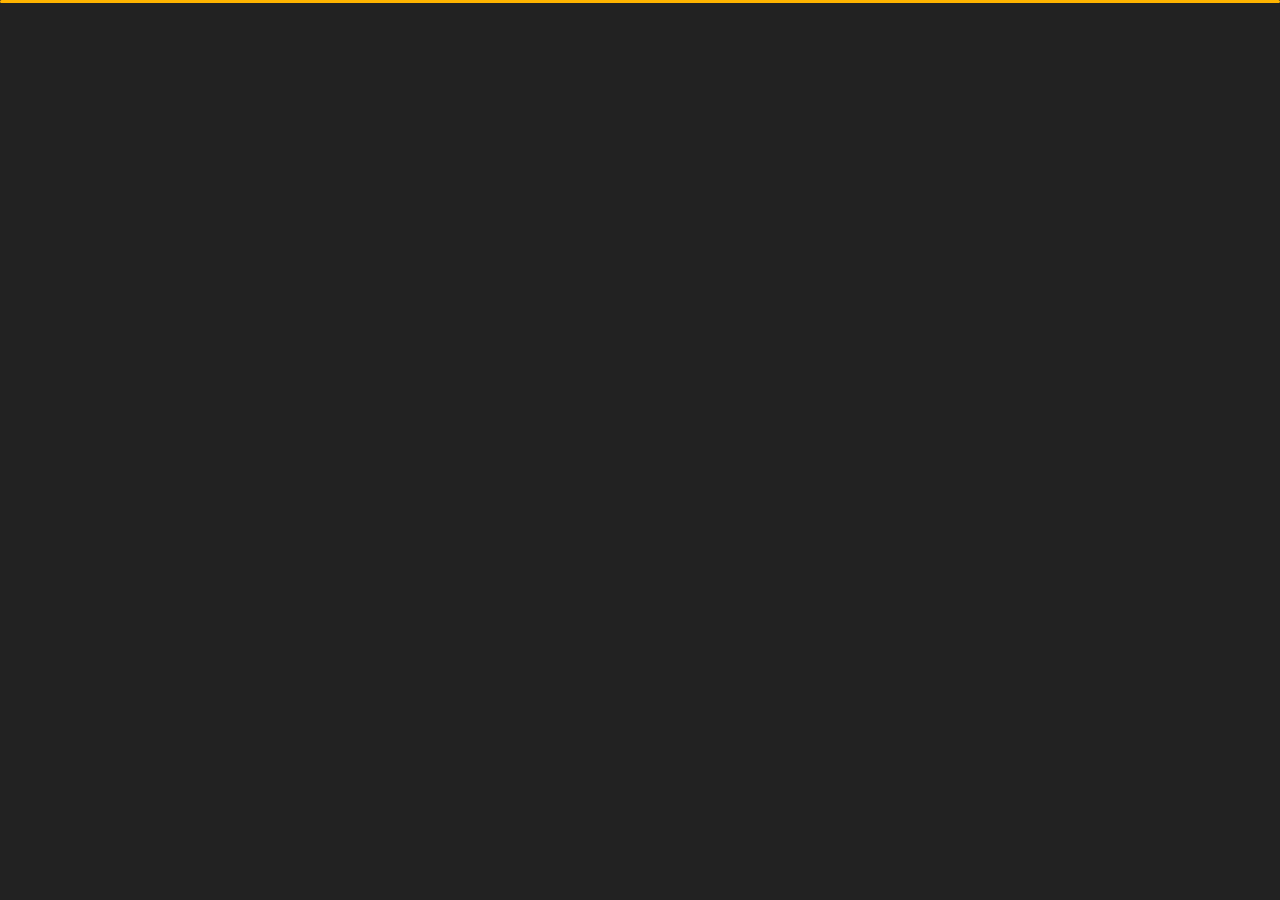
<file: index.html>
﻿<!DOCTYPE html>
<html lang="tr">


<head>
<meta name="description" content="Ben Envercan Yeni - Yazılım Geliştiriciyim: Projelerim ve yeteneklerim için portfolyo sitemi ziyaret edin.">
	
	<meta name="keywords" content="yazılım, yazılım geliştirici, web tasarım, blockchain, geliştirici, programcılık, Envercan Yeni">
	
	<meta name="google-site-verification" content="w8rMKYHYZ68lNSjGKz7RPFHPZgoP-QOWj7abZe7WFkc" />	
    <meta charset="utf-8">
	
    <title> Envercan Yeni - Portfolyo</title>
    <meta name="viewport" content="width=device-width, initial-scale=1">

    <!-- Template Google Fonts -->
    <link href="https://fonts.googleapis.com/css?family=Poppins:400,400i,500,500i,600,600i,700,700i,800,800i,900,900i" rel="stylesheet">
    <link href="https://fonts.googleapis.com/css?family=Open+Sans:300,400,400i,600,600i,700" rel="stylesheet">

    <!-- Template CSS Files -->
    <link href="css/bootstrap.min.css" rel="stylesheet">
    <link href="css/preloader.min.css" rel="stylesheet">
    <link href="css/circle.css" rel="stylesheet">
    <link href="css/font-awesome.min.css" rel="stylesheet">
    <link href="css/fm.revealator.jquery.min.css" rel="stylesheet">
    <link href="css/style.css" rel="stylesheet">

    <!-- CSS Skin File -->
    <link href="css/skins/yellow.css" rel="stylesheet">

    <!-- Live Style Switcher - demo only -->
    <link rel="alternate stylesheet" type="text/css" title="blue" href="css/skins/blue.css" />
    <link rel="alternate stylesheet" type="text/css" title="green" href="css/skins/green.css" />
    <link rel="alternate stylesheet" type="text/css" title="yellow" href="css/skins/yellow.css" />
    <link rel="alternate stylesheet" type="text/css" title="blueviolet" href="css/skins/blueviolet.css" />
    <link rel="alternate stylesheet" type="text/css" title="goldenrod" href="css/skins/goldenrod.css" />
    <link rel="alternate stylesheet" type="text/css" title="magenta" href="css/skins/magenta.css" />
    <link rel="alternate stylesheet" type="text/css" title="orange" href="css/skins/orange.css" />
    <link rel="alternate stylesheet" type="text/css" title="purple" href="css/skins/purple.css" />
    <link rel="alternate stylesheet" type="text/css" title="red" href="css/skins/red.css" />
    <link rel="alternate stylesheet" type="text/css" title="yellowgreen" href="css/skins/yellowgreen.css" />
    <link rel="stylesheet" type="text/css" href="css/styleswitcher.css" />

    <!-- Modernizr JS File -->
    <script src="js/modernizr.custom.js"></script>


	
</head>

<body class="home">
	
<div id="loading-screen" style="background-color: rgb(0, 0, 0);">
	<div class="content">
	  <div class="bars">
		<div class="bar"></div>
		<div class="bar"></div>
		<div class="bar"></div>
		<div class="bar"></div>
		<div class="bar"></div>
		<div class="bar"></div>
		<div class="bar"></div>
	  </div>
	  <div class="bars">
		<div class="bar"></div>
		<div class="bar"></div>
		<div class="bar"></div>
		<div class="bar"></div>
		<div class="bar"></div>
		<div class="bar"></div>
		<div class="bar"></div>
	  </div>
	</div>
  </div>	  
<!-- Live Style Switcher Starts - demo only -->
<div id="switcher" class="">
    <div class="content-switcher">
        <h4>Renk </h4>
        <ul>
            <li>
                <a href="#" onclick="setActiveStyleSheet('purple');" title="purple" class="color"><img src="img/styleswitcher/purple.png" alt="purple"/></a>
            </li>
            <li>
                <a href="#" onclick="setActiveStyleSheet('red');" title="red" class="color"><img src="img/styleswitcher/red.png" alt="red"/></a>
            </li>
            <li>
                <a href="#" onclick="setActiveStyleSheet('blueviolet');" title="blueviolet" class="color"><img src="img/styleswitcher/blueviolet.png" alt="blueviolet"/></a>
            </li>
            <li>
                <a href="#" onclick="setActiveStyleSheet('blue');" title="blue" class="color"><img src="img/styleswitcher/blue.png" alt="blue"/></a>
            </li>
            <li>
                <a href="#" onclick="setActiveStyleSheet('goldenrod');" title="goldenrod" class="color"><img src="img/styleswitcher/goldenrod.png" alt="goldenrod"/></a>
            </li>
            <li>
                <a href="#" onclick="setActiveStyleSheet('magenta');" title="magenta" class="color"><img src="img/styleswitcher/magenta.png" alt="magenta"/></a>
            </li>
            <li>
                <a href="#" onclick="setActiveStyleSheet('yellowgreen');" title="yellowgreen" class="color"><img src="img/styleswitcher/yellowgreen.png" alt="yellowgreen"/></a>
            </li>
            <li>
                <a href="#" onclick="setActiveStyleSheet('orange');" title="orange" class="color"><img src="img/styleswitcher/orange.png" alt="orange"/></a>
            </li>
            <li>
                <a href="#" onclick="setActiveStyleSheet('green');" title="green" class="color"><img src="img/styleswitcher/green.png" alt="green"/></a>
            </li>
            <li>
                <a href="#" onclick="setActiveStyleSheet('yellow');" title="yellow" class="color"><img src="img/styleswitcher/yellow.png" alt="yellow"/></a>
            </li>
        </ul>
           <div id="hideSwitcher">&times;</div>
    </div>
</div>
<div id="showSwitcher" class="styleSecondColor"><i class="fa fa-cog fa-spin"></i></div>
<!-- Live Style Switcher Ends - demo only -->
<!-- Header Starts -->
<header class="header" id="navbar-collapse-toggle">
    <!-- Fixed Navigation Starts -->
    <ul class="icon-menu d-none d-lg-block revealator-slideup revealator-once revealator-delay1">
        <li class="icon-box active">
            <i class="fa fa-home"></i>
            <a href="index.html">
                <h2>Anasayfa</h2>
            </a>
        </li>
        <li class="icon-box">
            <i class="fa fa-user"></i>
            <a href="about.html">
                <h2>Hakkımda</h2>
            </a>
        </li>
        <li class="icon-box">
            <i class="fa fa-briefcase"></i>
            <a href="portfolio.html">
                <h2>PROJELER</h2>
            </a>
        </li>
        <li class="icon-box">
            <i class="fa fa-envelope-open"></i>
            <a href="contact.html">
                <h2>İLETİŞİM</h2>
            </a>
        </li>
        <li class="icon-box">
            <i class="fa fa-comments"></i>
            <a href="blog.html">
                <h2>Blog</h2>
            </a>
        </li>
    </ul>
    <!-- Fixed Navigation Ends -->
    <!-- Mobile Menu Starts -->
    <nav role="navigation" class="d-block d-lg-none">
        <div id="menuToggle">
            <input type="checkbox" />
            <span></span>
            <span></span>
            <span></span>
            <ul class="list-unstyled" id="menu">
                <li class="active"><a href="index.html"><i class="fa fa-home"></i><span>Anasayfa</span></a></li>
                <li><a href="about.html"><i class="fa fa-user"></i><span>Hakkımda</span></a></li>

                <li><a href="portfolio.html"><i class="fa fa-folder-open"></i><span>PROJELER</span></a></li>
                <li><a href="contact.html"><i class="fa fa-envelope-open"></i><span>İletİşİm</span></a></li>
                <li><a href="blog.html"><i class="fa fa-comments"></i><span>Blog</span></a></li>
            </ul>
        </div>
    </nav>
    <!-- Mobile Menu Ends -->
</header>
<!-- Header Ends -->
<!-- Main Content Starts -->
	
<section class="container-fluid main-container container-home p-0 revealator-slideup revealator-once revealator-delay1">
    <div class="color-block d-none d-lg-block"></div>
    <div class="row home-details-container align-items-center">
        <div class="col-lg-4 bg position-fixed d-none d-lg-block"></div>
		<div class="col-12 d-block d-sm-none">
                        <img src="img/fotomobil.jpg" class="img-fluid main-img-mobile" alt="Benim Fotoğrafım" />
                    </div>
        <div class="col-12 col-lg-8 offset-lg-4 home-details text-left text-sm-center text-lg-left">
            <div>
                <img src="img/fotomobil.jpg" class="img-fluid main-img-mobile d-none d-sm-block d-lg-none" alt="Benim fotoğrafım" />
				
                <h6 class="text-uppercase open-sans-font mb-0 d-block d-sm-none d-lg-block">MERHABA !</h6>
				
                <h1 class="text-uppercase poppins-font"><span>Ben&nbsp;</span> Envercan Yeni</h1>
				
				
                <p class="open-sans-font">Kırşehir Ahi Evran Üniversitesi Bilgisayar Programcılığı 2.Sınıf öğrencisiyim. Web tasarım ve Blockchain Yazılımcı olmak ve kendimi daha çok geliştirmek için çalışıyorum.</p>
                <a href="about.html" class="btn btn-about">Hakkımda Daha Fazlası</a>
          </div>
        </div>
    </div>
</section>
<!-- Main Content Ends -->

<!-- Template JS Files -->
<script src="js/jquery-3.5.0.min.js"></script>
<script src="js/styleswitcher.js"></script>
<script src="js/preloader.min.js"></script>
<script src="js/fm.revealator.jquery.min.js"></script>
<script src="js/imagesloaded.pkgd.min.js"></script>
<script src="js/masonry.pkgd.min.js"></script>
<script src="js/classie.js"></script>
<script src="js/cbpGridGallery.js"></script>
<script src="js/jquery.hoverdir.js"></script>
<script src="js/popper.min.js"></script>
<script src="js/bootstrap.js"></script>
<script src="js/custom.js"></script>
	<script>
window.addEventListener('load', function () {
  const loader = document.querySelector('#loading-screen');
  loader.classList.add('hidden');
});


</script>

</body>

</html>
</file>
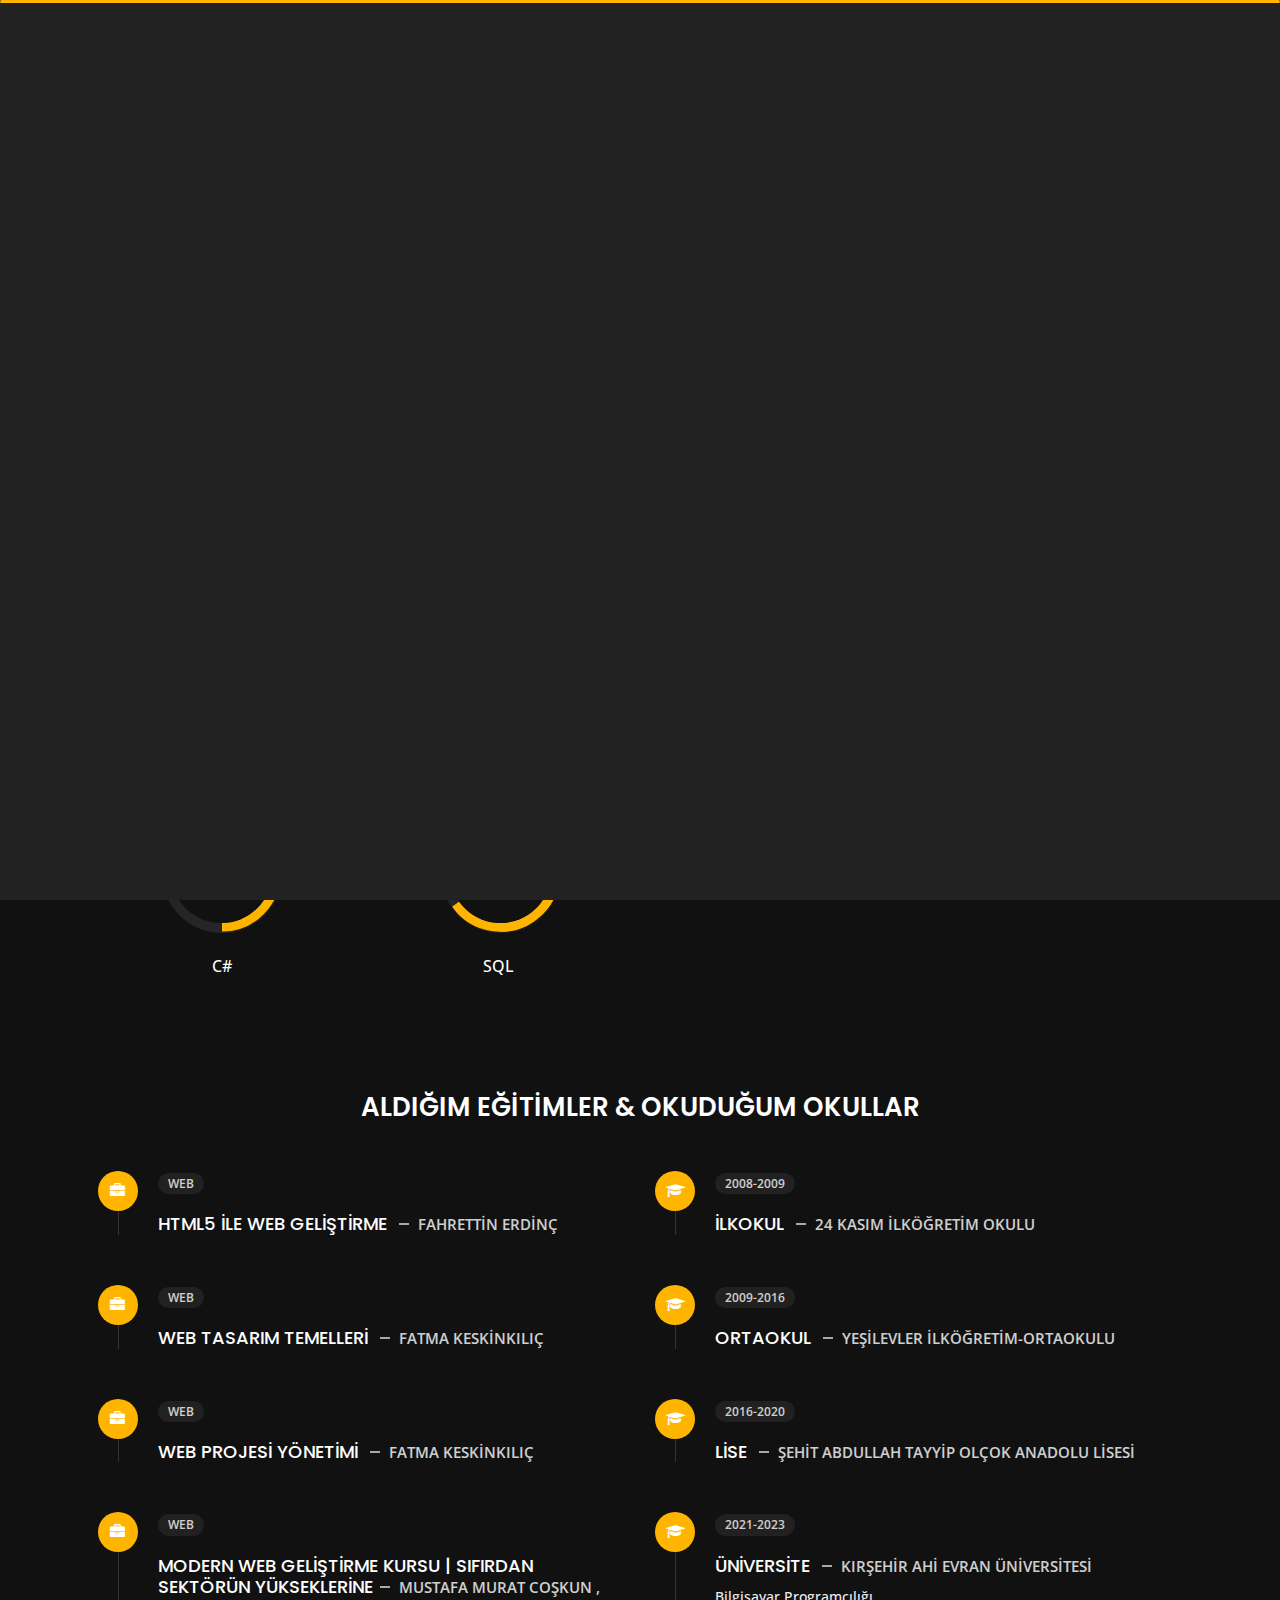
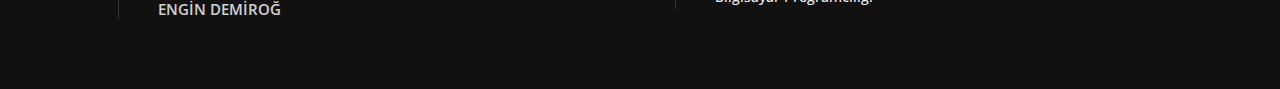
<file: about.html>
<!DOCTYPE html>
<html lang="tr">


<head>
    <meta charset="utf-8">
    <title>Envercan Hakkında</title>
    <meta name="viewport" content="width=device-width, initial-scale=1">

    <!-- Template Google Fonts -->
    <link href="https://fonts.googleapis.com/css?family=Poppins:400,400i,500,500i,600,600i,700,700i,800,800i,900,900i" rel="stylesheet">
    <link href="https://fonts.googleapis.com/css?family=Open+Sans:300,400,400i,600,600i,700" rel="stylesheet">

    <!-- Template CSS Files -->
    <link href="css/bootstrap.min.css" rel="stylesheet">
    <link href="css/preloader.min.css" rel="stylesheet">
    <link href="css/circle.css" rel="stylesheet">
    <link href="css/font-awesome.min.css" rel="stylesheet">
    <link href="css/fm.revealator.jquery.min.css" rel="stylesheet">
    <link href="css/style.css" rel="stylesheet">

    <!-- CSS Skin File -->
    <link href="css/skins/yellow.css" rel="stylesheet">

    <!-- Live Style Switcher - demo only -->
    <link rel="alternate stylesheet" type="text/css" title="blue" href="css/skins/blue.css" />
    <link rel="alternate stylesheet" type="text/css" title="green" href="css/skins/green.css" />
    <link rel="alternate stylesheet" type="text/css" title="yellow" href="css/skins/yellow.css" />
    <link rel="alternate stylesheet" type="text/css" title="blueviolet" href="css/skins/blueviolet.css" />
    <link rel="alternate stylesheet" type="text/css" title="goldenrod" href="css/skins/goldenrod.css" />
    <link rel="alternate stylesheet" type="text/css" title="magenta" href="css/skins/magenta.css" />
    <link rel="alternate stylesheet" type="text/css" title="orange" href="css/skins/orange.css" />
    <link rel="alternate stylesheet" type="text/css" title="purple" href="css/skins/purple.css" />
    <link rel="alternate stylesheet" type="text/css" title="red" href="css/skins/red.css" />
    <link rel="alternate stylesheet" type="text/css" title="yellowgreen" href="css/skins/yellowgreen.css" />
    <link rel="stylesheet" type="text/css" href="css/styleswitcher.css" />

    <!-- Modernizr JS File -->
    <script src="js/modernizr.custom.js"></script>
</head>

<body class="about">
	<div id="loading-screen" style="background-color: rgb(0, 0, 0);">
	<div class="content">
	  <div class="bars">
		<div class="bar"></div>
		<div class="bar"></div>
		<div class="bar"></div>
		<div class="bar"></div>
		<div class="bar"></div>
		<div class="bar"></div>
		<div class="bar"></div>
	  </div>
	  <div class="bars">
		<div class="bar"></div>
		<div class="bar"></div>
		<div class="bar"></div>
		<div class="bar"></div>
		<div class="bar"></div>
		<div class="bar"></div>
		<div class="bar"></div>
	  </div>
	</div>
  </div>	
<!-- Live Style Switcher Starts - demo only -->
<div id="switcher" class="">
    <div class="content-switcher">
        <h4>STYLE SWITCHER</h4>
        <ul>
            <li>
                <a href="#" onclick="setActiveStyleSheet('purple');" title="purple" class="color"><img src="img/styleswitcher/purple.png" alt="purple"/></a>
            </li>
            <li>
                <a href="#" onclick="setActiveStyleSheet('red');" title="red" class="color"><img src="img/styleswitcher/red.png" alt="red"/></a>
            </li>
            <li>
                <a href="#" onclick="setActiveStyleSheet('blueviolet');" title="blueviolet" class="color"><img src="img/styleswitcher/blueviolet.png" alt="blueviolet"/></a>
            </li>
            <li>
                <a href="#" onclick="setActiveStyleSheet('blue');" title="blue" class="color"><img src="img/styleswitcher/blue.png" alt="blue"/></a>
            </li>
            <li>
                <a href="#" onclick="setActiveStyleSheet('goldenrod');" title="goldenrod" class="color"><img src="img/styleswitcher/goldenrod.png" alt="goldenrod"/></a>
            </li>
            <li>
                <a href="#" onclick="setActiveStyleSheet('magenta');" title="magenta" class="color"><img src="img/styleswitcher/magenta.png" alt="magenta"/></a>
            </li>
            <li>
                <a href="#" onclick="setActiveStyleSheet('yellowgreen');" title="yellowgreen" class="color"><img src="img/styleswitcher/yellowgreen.png" alt="yellowgreen"/></a>
            </li>
            <li>
                <a href="#" onclick="setActiveStyleSheet('orange');" title="orange" class="color"><img src="img/styleswitcher/orange.png" alt="orange"/></a>
            </li>
            <li>
                <a href="#" onclick="setActiveStyleSheet('green');" title="green" class="color"><img src="img/styleswitcher/green.png" alt="green"/></a>
            </li>
            <li>
                <a href="#" onclick="setActiveStyleSheet('yellow');" title="yellow" class="color"><img src="img/styleswitcher/yellow.png" alt="yellow"/></a>
            </li>
        </ul>

        <div id="hideSwitcher">&times;</div>
    </div>

</div>
<div id="showSwitcher" class="styleSecondColor"><i class="fa fa-cog fa-spin"></i></div>
<!-- Live Style Switcher Ends - demo only -->
<!-- Header Starts -->
<header class="header" id="navbar-collapse-toggle">
    <!-- Fixed Navigation Starts -->
    <ul class="icon-menu d-none d-lg-block revealator-slideup revealator-once revealator-delay1">
        <li class="icon-box">
            <i class="fa fa-home"></i>
            <a href="index.html">
                <h2>ANASAYFA</h2>
            </a>
        </li>
        <li class="icon-box active">
            <i class="fa fa-user"></i>
            <a href="about.html">
                <h2>HAKKIMDA</h2>
            </a>
        </li>

        <li class="icon-box">
            <i class="fa fa-briefcase"></i>
            <a href="portfolio.html">
                <h2>PROJELER</h2>
            </a>
        </li>

        <li class="icon-box">
            <i class="fa fa-envelope-open"></i>
            <a href="contact.html">
                <h2>İLETİŞİM</h2>
            </a>
        </li>
        <li class="icon-box">
            <i class="fa fa-comments"></i>
            <a href="blog.html">
                <h2>Blog</h2>
            </a>
        </li>
    </ul>
    <!-- Fixed Navigation Ends -->
    <!-- Mobile Menu Starts -->
    <nav role="navigation" class="d-block d-lg-none">
        <div id="menuToggle">
            <input type="checkbox" />
            <span></span>
            <span></span>
            <span></span>
            <ul class="list-unstyled" id="menu">
                <li><a href="index.html"><i class="fa fa-home"></i><span>Anasayfa</span></a></li>
                <li class="active"><a href="about.html"><i class="fa fa-user"></i><span>Hakkımda</span></a></li>

                <li><a href="portfolio.html"><i class="fa fa-folder-open"></i><span>PROJELER</span></a></li>
                <li><a href="contact.html"><i class="fa fa-envelope-open"></i><span>İletişim</span></a></li>
                <li><a href="blog.html"><i class="fa fa-comments"></i><span>Blog</span></a></li>
            </ul>
        </div>
    </nav>
    <!-- Mobile Menu Ends -->
</header>
<!-- Header Ends -->
<!-- Page Title Starts -->
<section class="title-section text-left text-sm-center revealator-slideup revealator-once revealator-delay1">
    <h1>Hakkım <span>DA</span></h1>
    <span class="title-bg">Envercan</span>
</section>
<!-- Page Title Ends -->
<!-- Main Content Starts -->
<section class="main-content revealator-slideup revealator-once revealator-delay1">
    <div class="container">
        <div class="row">
            <!-- Personal Info Starts -->
            <div class="col-12 col-lg-5 col-xl-6">
                <div class="row">
                    <div class="col-12">
                        <h3 class="text-uppercase custom-title mb-0 ft-wt-600">Kişisel Bilgilerim</h3>
                    </div>
                    <div class="col-12 d-block d-sm-none">
                        <img src="img/fotomobil.jpg" class="img-fluid main-img-mobile" alt="my picture" />
                    </div>
                    <div class="col-6">
                        <ul class="about-list list-unstyled open-sans-font">
                            <li> <span class="title">Ad :</span> <span class="value d-block d-sm-inline-block d-lg-block d-xl-inline-block">Envercan</span> </li>
                            <li> <span class="title">Soyad :</span> <span class="value d-block d-sm-inline-block d-lg-block d-xl-inline-block">Yeni</span> </li>
                            <li> <span class="title">Yaş :</span> <span class="value d-block d-sm-inline-block d-lg-block d-xl-inline-block">21</span> </li>
                            <li> <span class="title">Ülke :</span> <span class="value d-block d-sm-inline-block d-lg-block d-xl-inline-block">Türkiye</span> </li>
                            
                        </ul>
                    </div>
                    <div class="col-6">
                        <ul class="about-list list-unstyled open-sans-font">
                            <li> <span class="title">Adres:</span> <span class="value d-block d-sm-inline-block d-lg-block d-xl-inline-block">Yenimahalle/Ankara&nbsp;</span> </li>
                            <li> <span class="title">Telefon:</span>&nbsp;05538406540 <span class="value d-block d-sm-inline-block d-lg-block d-xl-inline-block">&nbsp;</span> </li>
                            <li> <span class="title">Email :</span> <span class="value d-block d-sm-inline-block d-lg-block d-xl-inline-block">envercan4006gmail.com&nbsp;&nbsp;</span> </li>
                            <li> <span class="title">Diller :</span> <span class="value d-block d-sm-inline-block d-lg-block d-xl-inline-block">English A1</span> </li>
                            
                        </ul>
                    </div>
                    <div class="col-12 mt-3">
                        <a href="cv.html" class="btn btn-download">Download CV</a>
                    </div>
                </div>
            </div>
            <!-- Personal Info Ends -->
            <!-- Boxes Starts -->
            <div class="col-12 col-lg-7 col-xl-6 mt-5 mt-lg-0">
                <div class="row">
                    <div class="col-6">
                        <div class="box-stats with-margin">
                            <h3 class="poppins-font position-relative">0&nbsp;</h3>
                            <p class="open-sans-font m-0 position-relative text-uppercase">Yıllık <span class="d-block">deneyim</span></p>
                      </div>
                    </div>
                    <div class="col-6">
                        <div class="box-stats with-margin">
                            <h3 class="poppins-font position-relative">50&nbsp;</h3>
                            <p class="open-sans-font m-0 position-relative text-uppercase">Tamamlanan <span class="d-block">projeler</span></p>
                        </div>
                    </div>
                    <div class="col-6">
<!--
                        <div class="box-stats">
                            <h3 class="poppins-font position-relative">81</h3>
                            <p class="open-sans-font m-0 position-relative text-uppercase">Happy<span class="d-block">customers</span></p>
                        </div>

                    </div>-->
<!--
                    <div class="col-6">
                        <div class="box-stats">
                            <h3 class="poppins-font position-relative">53</h3>
                            <p class="open-sans-font m-0 position-relative text-uppercase">awards <span class="d-block">won</span></p>
                        </div>
                    </div>
-->
                </div>
            </div>
            <!-- Boxes Ends -->
        </div>
        <hr class="separator">
        <!-- Skills Starts -->
        <div class="row">
            <div class="col-12">
                <h3 class="text-uppercase pb-4 pb-sm-5 mb-3 mb-sm-0 text-left text-sm-center custom-title ft-wt-600">Yeteneklerim</h3>
            </div>
          <div class="col-6 col-md-3 mb-3 mb-sm-5">
            <div class="c100 p25">
                    <span>25%</span>
                    <div class="slice">
                        <div class="bar"></div>
                        <div class="fill"></div>
                    </div>
              </div>
              <h6 class="text-uppercase open-sans-font text-center mt-2 mt-sm-4">javascript</h6>
            </div>
          <div class="col-6 col-md-3 mb-3 mb-sm-5">
            <div class="c100 p89">
                    <span>89%</span>
                    <div class="slice">
                        <div class="bar"></div>
                        <div class="fill"></div>
                    </div>
              </div>
              <h6 class="text-uppercase open-sans-font text-center mt-2 mt-sm-4">html&nbsp;</h6>
            </div>
            <div class="col-6 col-md-3 mb-3 mb-sm-5">
                <div class="c100 p70">
                    <span>70%</span>
                    <div class="slice">
                        <div class="bar"></div>
                        <div class="fill"></div>
                    </div>
                </div>
                <h6 class="text-uppercase open-sans-font text-center mt-2 mt-sm-4">css</h6>
            </div>
            <div class="col-6 col-md-3 mb-3 mb-sm-5">
                <div class="c100 p66">
                    <span>66%</span>
                    <div class="slice">
                        <div class="bar"></div>
                        <div class="fill"></div>
                    </div>
                </div>
                <h6 class="text-uppercase open-sans-font text-center mt-2 mt-sm-4">php</h6>
            </div>
<!--
            <div class="col-6 col-md-3 mb-3 mb-sm-5">
                <div class="c100 p95">
                    <span>95%</span>
                    <div class="slice">
                        <div class="bar"></div>
                        <div class="fill"></div>
                    </div>
                </div>
                <h6 class="text-uppercase open-sans-font text-center mt-2 mt-sm-4">wordpress</h6>
            </div>
-->
          <div class="col-6 col-md-3 mb-3 mb-sm-5">
            <div class="c100 p50">
                    <span>50%</span>
                    <div class="slice">
                        <div class="bar"></div>
                        <div class="fill"></div>
                    </div>
              </div>
              <h6 class="text-uppercase open-sans-font text-center mt-2 mt-sm-4">c#</h6>
            </div>
          <div class="col-6 col-md-3 mb-3 mb-sm-5">
            <div class="c100 p65">
                    <span>65%</span>
                    <div class="slice">
                        <div class="bar"></div>
                        <div class="fill"></div>
                    </div>
              </div>
              <h6 class="text-uppercase open-sans-font text-center mt-2 mt-sm-4">SQl&nbsp;</h6>
            </div>
<!--
            <div class="col-6 col-md-3 mb-3 mb-sm-5">
                <div class="c100 p45">
                    <span>45%</span>
                    <div class="slice">
                        <div class="bar"></div>
                        <div class="fill"></div>
                    </div>
                </div>
                <h6 class="text-uppercase open-sans-font text-center mt-2 mt-sm-4">react</h6>
            </div>
-->
        </div>
        <!-- Skills Ends -->
        <hr class="separator mt-1">
        <!-- Experience & Education Starts -->
        <div class="row">
            <div class="col-12">
                <h3 class="text-uppercase pb-5 mb-0 text-left text-sm-center custom-title ft-wt-600"> <span>Aldığım Eğitimler &amp; Okuduğum okullar</span> </h3>
            </div>
            <div class="col-lg-6 m-15px-tb">
                <div class="resume-box">
                    <ul>
                        <li>
                            <div class="icon">
                                <i class="fa fa-briefcase"></i>
                            </div>
                            <span class="time open-sans-font text-uppercase">WEB</span>
                            <h5 class="poppins-font text-uppercase">HTML5 ile Web Geliştirme <span class="place open-sans-font">FAHRETTİN ERDİNÇ</span></h5>
                        </li>
                        <li>
                            <div class="icon">
                                <i class="fa fa-briefcase"></i>
                            </div>
                            <span class="time open-sans-font text-uppercase">Web</span>
                            <h5 class="poppins-font text-uppercase">Web Tasarım Temelleri <span class="place open-sans-font">Fatma keskinkılıç</span></h5>                            
                        </li>
                        <li>
                            <div class="icon">
                                <i class="fa fa-briefcase"></i>
                            </div>
                            <span class="time open-sans-font text-uppercase">WEb</span>
                            <h5 class="poppins-font text-uppercase">Web Projesi yönetimi <span class="place open-sans-font">Fatma Keskinkılıç</span></h5>
                            
                        </li>
						   <li>
                            <div class="icon">
                                <i class="fa fa-briefcase"></i>
                            </div>
                            <span class="time open-sans-font text-uppercase">WEb</span>
                            <h5 class="poppins-font text-uppercase">Modern Web Geliştirme Kursu | Sıfırdan Sektörün Yükseklerine<span class="place open-sans-font">mustafa murat coşkun , engin demiroğ</span></h5>
                            
                        </li>
                    </ul>
                </div>
            </div>
            <div class="col-lg-6 m-15px-tb">
                <div class="resume-box">
                    <ul>
                        <li>
                            <div class="icon">
                                <i class="fa fa-graduation-cap"></i>
                            </div>
                            <span class="time open-sans-font text-uppercase">2008-2009</span>
                            <h5 class="poppins-font text-uppercase">ilkokul <span class="place open-sans-font">24 Kasım İlköğretim okulu&nbsp;</span></h5>
                            
                        </li>
                        <li>
                            <div class="icon">
                                <i class="fa fa-graduation-cap"></i>
                            </div>
                            <span class="time open-sans-font text-uppercase">2009-2016</span>
                            <h5 class="poppins-font text-uppercase">Ortaokul <span class="place open-sans-font">Yeşilevler İlköğretim-Ortaokulu</span></h5>
                            
                        </li>
                        <li>
                            <div class="icon">
                                <i class="fa fa-graduation-cap"></i>
                            </div>
                            <span class="time open-sans-font text-uppercase">2016-2020</span>
                            <h5 class="poppins-font text-uppercase">Lise <span class="place open-sans-font">Şehit Abdullah Tayyip Olçok Anadolu Lisesi</span></h5>
                            
                        </li>
						<li>
                            <div class="icon">
                                <i class="fa fa-graduation-cap"></i>
                            </div>
                            <span class="time open-sans-font text-uppercase">2021-2023</span>
                            <h5 class="poppins-font text-uppercase">Üniversite <span class="place open-sans-font">Kırşehir ahi evran üniversitesi </span></h5>
							<p class="open-sans-font">Bilgisayar Programcılığı</p>
                            
                        </li>
						
                    </ul>
                </div>
            </div>
        </div>
        <!-- Experience & Education Ends -->
    </div>
</section>
<!-- Main Content Ends -->

<!-- Template JS Files -->
<script src="js/jquery-3.5.0.min.js"></script>
<script src="js/styleswitcher.js"></script>
<script src="js/preloader.min.js"></script>
<script src="js/fm.revealator.jquery.min.js"></script>
<script src="js/imagesloaded.pkgd.min.js"></script>
<script src="js/masonry.pkgd.min.js"></script>
<script src="js/classie.js"></script>
<script src="js/cbpGridGallery.js"></script>
<script src="js/jquery.hoverdir.js"></script>
<script src="js/popper.min.js"></script>
<script src="js/bootstrap.js"></script>
<script src="js/custom.js"></script>
<!--Sayfa Yüklenince ekrandan gitmesini sağlar-->
<script>
window.addEventListener('load', function () {
  const loader = document.querySelector('#loading-screen');
  loader.classList.add('hidden');
});
</script>

</body>


</html>
</file>
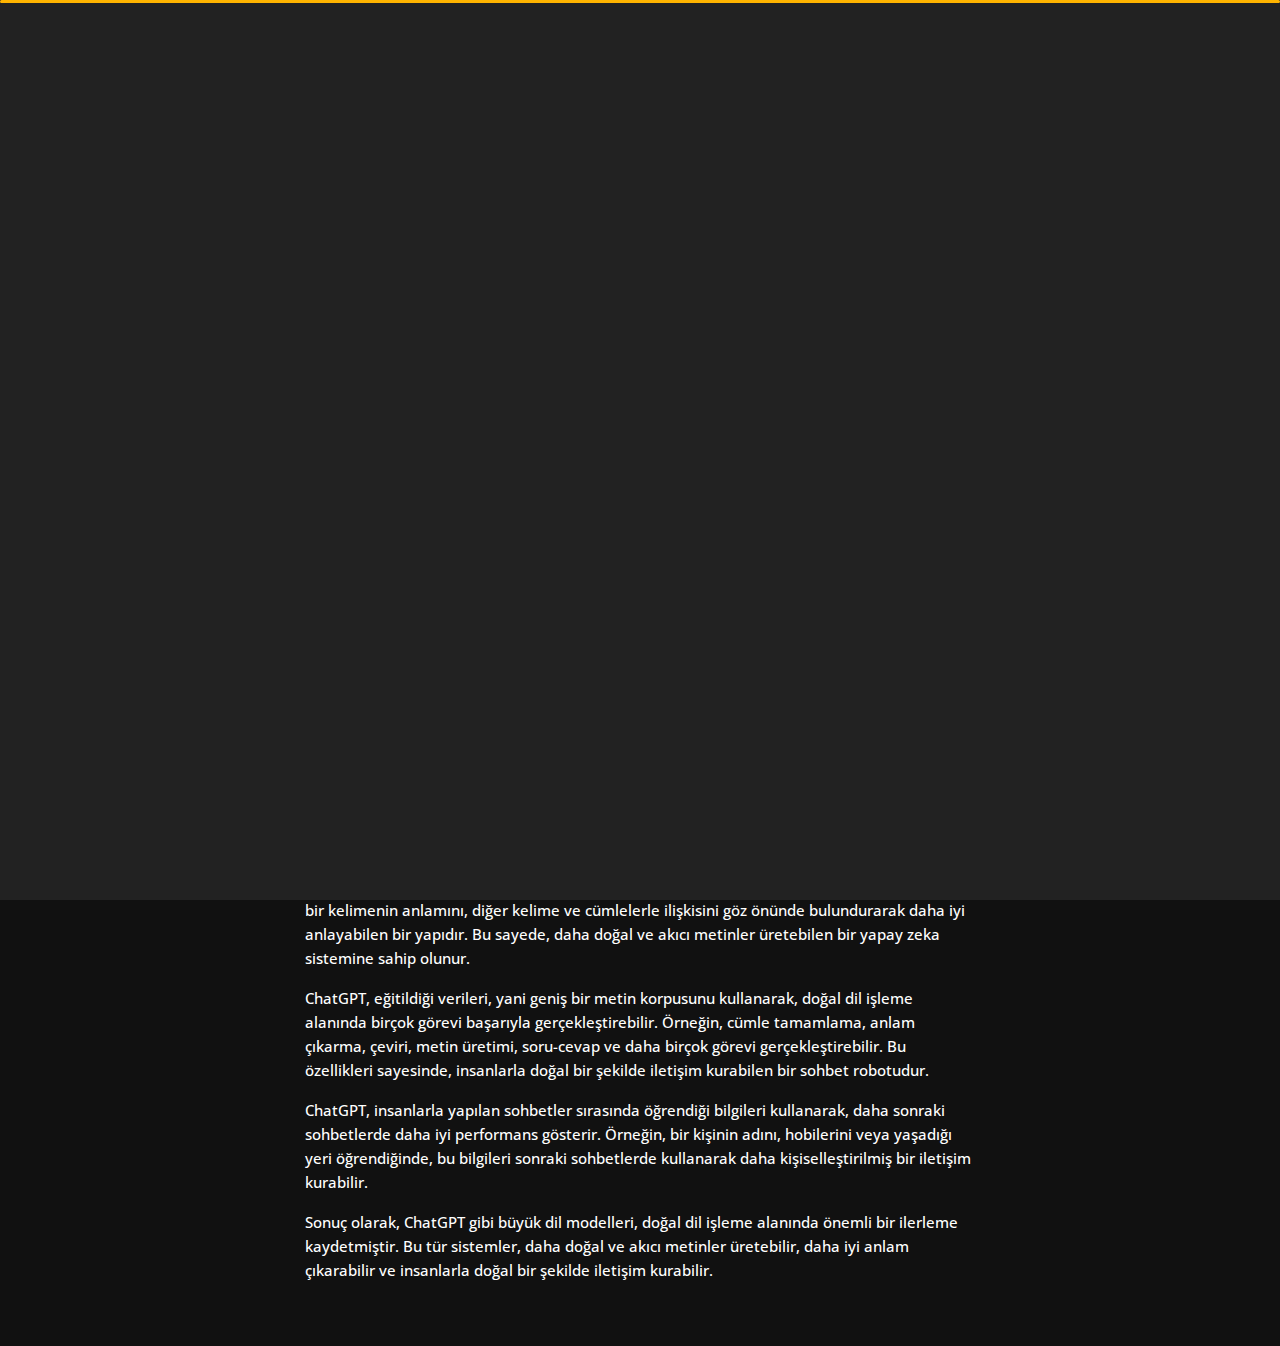
<file: blog-post.html>
<!DOCTYPE html>
<html lang="tr">


<head>
    <meta charset="utf-8">
    <title>Envercan Blog</title>
    <meta name="viewport" content="width=device-width, initial-scale=1">

    <!-- Template Google Fonts -->
    <link href="https://fonts.googleapis.com/css?family=Poppins:400,400i,500,500i,600,600i,700,700i,800,800i,900,900i" rel="stylesheet">
    <link href="https://fonts.googleapis.com/css?family=Open+Sans:300,400,400i,600,600i,700" rel="stylesheet">

    <!-- Template CSS Files -->
    <link href="css/bootstrap.min.css" rel="stylesheet">
    <link href="css/preloader.min.css" rel="stylesheet">
    <link href="css/circle.css" rel="stylesheet">
    <link href="css/font-awesome.min.css" rel="stylesheet">
    <link href="css/fm.revealator.jquery.min.css" rel="stylesheet">
    <link href="css/style.css" rel="stylesheet">

    <!-- CSS Skin File -->
    <link href="css/skins/yellow.css" rel="stylesheet">

    <!-- Live Style Switcher - demo only -->
    <link rel="alternate stylesheet" type="text/css" title="blue" href="css/skins/blue.css" />
    <link rel="alternate stylesheet" type="text/css" title="green" href="css/skins/green.css" />
    <link rel="alternate stylesheet" type="text/css" title="yellow" href="css/skins/yellow.css" />
    <link rel="alternate stylesheet" type="text/css" title="blueviolet" href="css/skins/blueviolet.css" />
    <link rel="alternate stylesheet" type="text/css" title="goldenrod" href="css/skins/goldenrod.css" />
    <link rel="alternate stylesheet" type="text/css" title="magenta" href="css/skins/magenta.css" />
    <link rel="alternate stylesheet" type="text/css" title="orange" href="css/skins/orange.css" />
    <link rel="alternate stylesheet" type="text/css" title="purple" href="css/skins/purple.css" />
    <link rel="alternate stylesheet" type="text/css" title="red" href="css/skins/red.css" />
    <link rel="alternate stylesheet" type="text/css" title="yellowgreen" href="css/skins/yellowgreen.css" />
    <link rel="stylesheet" type="text/css" href="css/styleswitcher.css" />

    <!-- Modernizr JS File -->
    <script src="js/modernizr.custom.js"></script>
</head>

<body class="blog-post">
	<div id="loading-screen" style="background-color: rgb(0, 0, 0);">
	<div class="content">
	  <div class="bars">
		<div class="bar"></div>
		<div class="bar"></div>
		<div class="bar"></div>
		<div class="bar"></div>
		<div class="bar"></div>
		<div class="bar"></div>
		<div class="bar"></div>
	  </div>
	  <div class="bars">
		<div class="bar"></div>
		<div class="bar"></div>
		<div class="bar"></div>
		<div class="bar"></div>
		<div class="bar"></div>
		<div class="bar"></div>
		<div class="bar"></div>
	  </div>
	</div>
  </div>
<!-- Live Style Switcher Starts - demo only -->
<div id="switcher" class="">
    <div class="content-switcher">
        <h4>Tema Seçici</h4>
        <ul>
            <li>
                <a href="#" onclick="setActiveStyleSheet('purple');" title="purple" class="color"><img src="img/styleswitcher/purple.png" alt="purple"/></a>
            </li>
            <li>
                <a href="#" onclick="setActiveStyleSheet('red');" title="red" class="color"><img src="img/styleswitcher/red.png" alt="red"/></a>
            </li>
            <li>
                <a href="#" onclick="setActiveStyleSheet('blueviolet');" title="blueviolet" class="color"><img src="img/styleswitcher/blueviolet.png" alt="blueviolet"/></a>
            </li>
            <li>
                <a href="#" onclick="setActiveStyleSheet('blue');" title="blue" class="color"><img src="img/styleswitcher/blue.png" alt="blue"/></a>
            </li>
            <li>
                <a href="#" onclick="setActiveStyleSheet('goldenrod');" title="goldenrod" class="color"><img src="img/styleswitcher/goldenrod.png" alt="goldenrod"/></a>
            </li>
            <li>
                <a href="#" onclick="setActiveStyleSheet('magenta');" title="magenta" class="color"><img src="img/styleswitcher/magenta.png" alt="magenta"/></a>
            </li>
            <li>
                <a href="#" onclick="setActiveStyleSheet('yellowgreen');" title="yellowgreen" class="color"><img src="img/styleswitcher/yellowgreen.png" alt="yellowgreen"/></a>
            </li>
            <li>
                <a href="#" onclick="setActiveStyleSheet('orange');" title="orange" class="color"><img src="img/styleswitcher/orange.png" alt="orange"/></a>
            </li>
            <li>
                <a href="#" onclick="setActiveStyleSheet('green');" title="green" class="color"><img src="img/styleswitcher/green.png" alt="green"/></a>
            </li>
            <li>
                <a href="#" onclick="setActiveStyleSheet('yellow');" title="yellow" class="color"><img src="img/styleswitcher/yellow.png" alt="yellow"/></a>
            </li>
        </ul>

       <div id="hideSwitcher">&times;</div>
    </div>
</div>
<div id="showSwitcher" class="styleSecondColor"><i class="fa fa-cog fa-spin"></i></div>
<!-- Live Style Switcher Ends - demo only -->
<!-- Header Starts -->
<header class="header" id="navbar-collapse-toggle">
    <!-- Fixed Navigation Starts -->
    <ul class="icon-menu d-none d-lg-block revealator-slideup revealator-once revealator-delay1">
        <li class="icon-box">
            <i class="fa fa-home"></i>
            <a href="index.html">
                <h2>Anasayfa</h2>
            </a>
        </li>
        <li class="icon-box">
            <i class="fa fa-user"></i>
            <a href="about.html">
                <h2>Hakkımda</h2>
            </a>
        </li>
        <li class="icon-box">
            <i class="fa fa-briefcase"></i>
            <a href="portfolio.html">
                <h2>PROJELER</h2>
            </a>
        </li>
        <li class="icon-box">
            <i class="fa fa-envelope-open"></i>
            <a href="contact.html">
                <h2>İletişim</h2>
            </a>
        </li>
        <li class="icon-box active">
            <i class="fa fa-comments"></i>
            <a href="blog.html">
                <h2>Blog</h2>
            </a>
        </li>
    </ul>
    <!-- Fixed Navigation Ends -->
    <!-- Mobile Menu Starts -->
    <nav role="navigation" class="d-block d-lg-none">
        <div id="menuToggle">
            <input type="checkbox" />
            <span></span>
            <span></span>
            <span></span>
            <ul class="list-unstyled" id="menu">
                <li><a href="index.html"><i class="fa fa-home"></i><span>Anasayfa</span></a></li>
                <li><a href="about.html"><i class="fa fa-user"></i><span>Hakkımda</span></a></li>
                <li><a href="portfolio.html"><i class="fa fa-folder-open"></i><span>PROJELER</span></a></li>
                <li><a href="contact.html"><i class="fa fa-envelope-open"></i><span>İletişim</span></a></li>
                <li class="active"><a href="blog.html"><i class="fa fa-comments"></i><span>Blog</span></a></li>
            </ul>
        </div>
    </nav>
    <!-- Mobile Menu Ends -->
</header>
<!-- Header Ends -->
<!-- Page Title Starts -->
<section class="title-section text-left text-sm-center revealator-slideup revealator-once revealator-delay1">
    <h1> <span>blog</span></h1>
    <span class="title-bg">Envercan</span>
</section>
<!-- Page Title Ends -->
<!-- Main Content Starts -->
<section class="main-content revealator-slideup revealator-once revealator-delay1">
    <div class="container">
        <div class="row">
            <!-- Article Starts -->
            <article class="col-12">
                <!-- Meta Starts -->
                <div class="meta open-sans-font">
                    <span><i class="fa fa-user"></i> Envercan</span>
                    <span class="date"><i class="fa fa-calendar"></i> 3 Nisan 2023</span>
                    <span><i class="fa fa-tags"></i> chatgpt,openAI,</span>
                </div>
                <!-- Meta Ends -->
                <!-- Article Content Starts -->
                <h1 class="text-uppercase text-capitalize">Nedir Bu ChatGPT-4</h1>
                <img src="img/blog/blog-post-1.jpg" class="img-fluid" alt="Blog image"/>
                <div class="blog-excerpt open-sans-font pb-5">
                    <p>Tam adı "Generative Pre-trained Transformer 3" olan ChatGPT, OpenAI tarafından eğitilen büyük bir dil modelidir. Dil modelleri, insanların doğal dilde iletişim kurduğu şekillerde konuşmaları anlamak, işlemek ve üretmek için tasarlanmış yapay zeka sistemleridir.</p>
                    <p>ChatGPT, özellikle doğal dil işleme (NLP) alanında büyük bir atılım sağlayan "transformer" mimarisine dayanır. Transformer, dil modellerindeki çift yönlü dikkat mekanizması sayesinde bir kelimenin anlamını, diğer kelime ve cümlelerle ilişkisini göz önünde bulundurarak daha iyi anlayabilen bir yapıdır. Bu sayede, daha doğal ve akıcı metinler üretebilen bir yapay zeka sistemine sahip olunur.</p>
                    <p>ChatGPT, eğitildiği verileri, yani geniş bir metin korpusunu kullanarak, doğal dil işleme alanında birçok görevi başarıyla gerçekleştirebilir. Örneğin, cümle tamamlama, anlam çıkarma, çeviri, metin üretimi, soru-cevap ve daha birçok görevi gerçekleştirebilir. Bu özellikleri sayesinde, insanlarla doğal bir şekilde iletişim kurabilen bir sohbet robotudur.</p>
					<p>ChatGPT, insanlarla yapılan sohbetler sırasında öğrendiği bilgileri kullanarak, daha sonraki sohbetlerde daha iyi performans gösterir. Örneğin, bir kişinin adını, hobilerini veya yaşadığı yeri öğrendiğinde, bu bilgileri sonraki sohbetlerde kullanarak daha kişiselleştirilmiş bir iletişim kurabilir.</p>
					<p>Sonuç olarak, ChatGPT gibi büyük dil modelleri, doğal dil işleme alanında önemli bir ilerleme kaydetmiştir. Bu tür sistemler, daha doğal ve akıcı metinler üretebilir, daha iyi anlam çıkarabilir ve insanlarla doğal bir şekilde iletişim kurabilir.</p>
                </div>
                <!-- Article Content Ends -->
            </article>
            <!-- Article Ends -->
        </div>
    </div>
</section>
<!-- Template JS Files -->
<script src="js/jquery-3.5.0.min.js"></script>
<script src="js/styleswitcher.js"></script>
<script src="js/preloader.min.js"></script>
<script src="js/fm.revealator.jquery.min.js"></script>
<script src="js/imagesloaded.pkgd.min.js"></script>
<script src="js/masonry.pkgd.min.js"></script>
<script src="js/classie.js"></script>
<script src="js/cbpGridGallery.js"></script>
<script src="js/jquery.hoverdir.js"></script>
<script src="js/popper.min.js"></script>
<script src="js/bootstrap.js"></script>
<script src="js/custom.js"></script>
<script>
window.addEventListener('load', function () {
  const loader = document.querySelector('#loading-screen');
  loader.classList.add('hidden');
});
</script>	

</body>


</html>
</file>
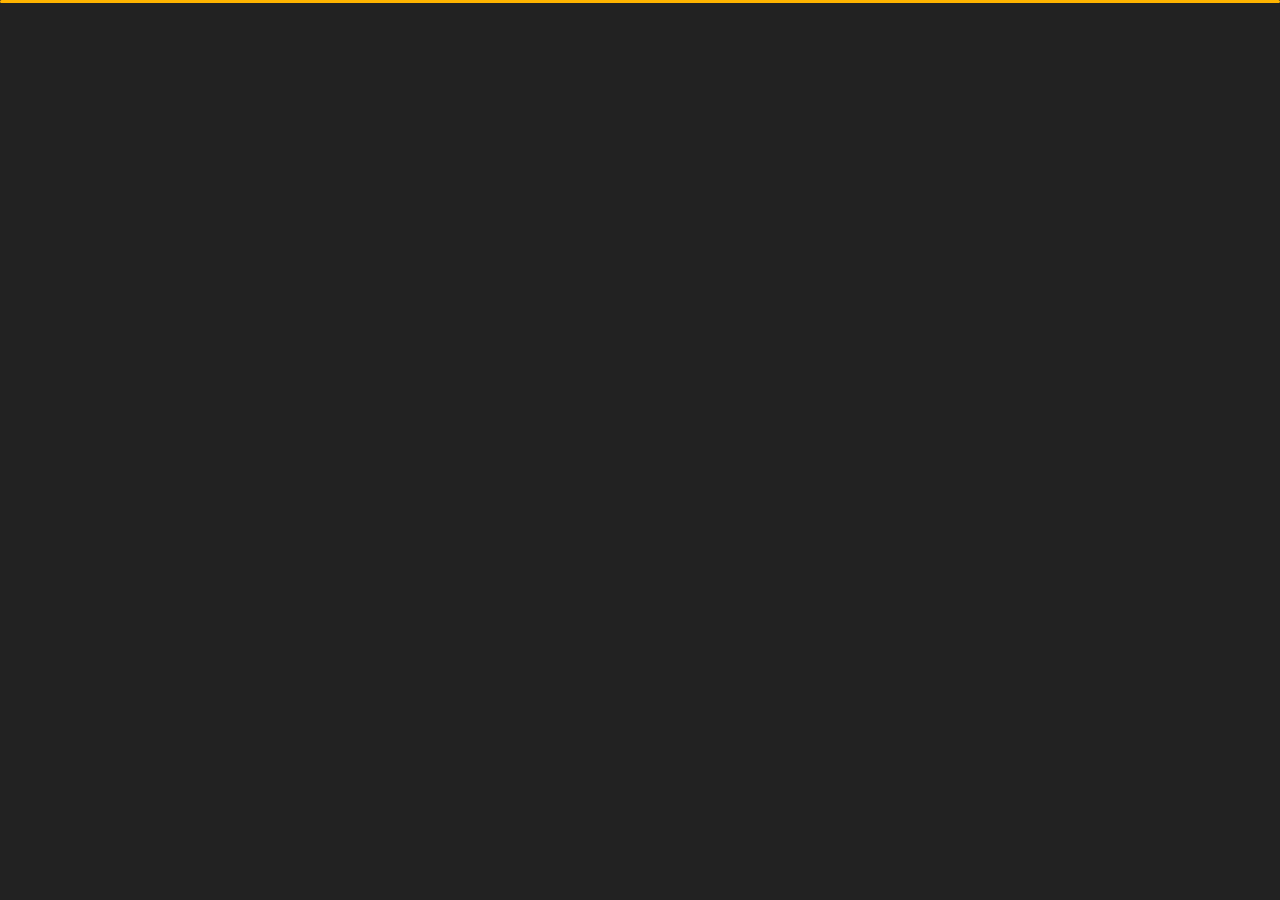
<file: blog.html>
﻿<!DOCTYPE html>
<html lang="tr">


<head>
    <meta charset="utf-8">
    <title>Envercan Blog</title>
    <meta name="viewport" content="width=device-width, initial-scale=1">

    <!-- Template Google Fonts -->
    <link href="https://fonts.googleapis.com/css?family=Poppins:400,400i,500,500i,600,600i,700,700i,800,800i,900,900i" rel="stylesheet">
    <link href="https://fonts.googleapis.com/css?family=Open+Sans:300,400,400i,600,600i,700" rel="stylesheet">

    <!-- Template CSS Files -->
    <link href="css/bootstrap.min.css" rel="stylesheet">
    <link href="css/preloader.min.css" rel="stylesheet">
    <link href="css/circle.css" rel="stylesheet">
    <link href="css/font-awesome.min.css" rel="stylesheet">
    <link href="css/fm.revealator.jquery.min.css" rel="stylesheet">
    <link href="css/style.css" rel="stylesheet">

    <!-- CSS Skin File -->
    <link href="css/skins/yellow.css" rel="stylesheet">

    <!-- Live Style Switcher - demo only -->
    <link rel="alternate stylesheet" type="text/css" title="blue" href="css/skins/blue.css" />
    <link rel="alternate stylesheet" type="text/css" title="green" href="css/skins/green.css" />
    <link rel="alternate stylesheet" type="text/css" title="yellow" href="css/skins/yellow.css" />
    <link rel="alternate stylesheet" type="text/css" title="blueviolet" href="css/skins/blueviolet.css" />
    <link rel="alternate stylesheet" type="text/css" title="goldenrod" href="css/skins/goldenrod.css" />
    <link rel="alternate stylesheet" type="text/css" title="magenta" href="css/skins/magenta.css" />
    <link rel="alternate stylesheet" type="text/css" title="orange" href="css/skins/orange.css" />
    <link rel="alternate stylesheet" type="text/css" title="purple" href="css/skins/purple.css" />
    <link rel="alternate stylesheet" type="text/css" title="red" href="css/skins/red.css" />
    <link rel="alternate stylesheet" type="text/css" title="yellowgreen" href="css/skins/yellowgreen.css" />
    <link rel="stylesheet" type="text/css" href="css/styleswitcher.css" />

    <!-- Modernizr JS File -->
    <script src="js/modernizr.custom.js"></script>
</head>

<body class="blog">
<div id="loading-screen" style="background-color: rgb(0, 0, 0);">
	<div class="content">
	  <div class="bars">
		<div class="bar"></div>
		<div class="bar"></div>
		<div class="bar"></div>
		<div class="bar"></div>
		<div class="bar"></div>
		<div class="bar"></div>
		<div class="bar"></div>
	  </div>
	  <div class="bars">
		<div class="bar"></div>
		<div class="bar"></div>
		<div class="bar"></div>
		<div class="bar"></div>
		<div class="bar"></div>
		<div class="bar"></div>
		<div class="bar"></div>
	  </div>
	</div>
  </div>
	<!-- Live Style Switcher Starts - demo only -->
<div id="switcher" class="">
    <div class="content-switcher">
        <h4>Tema Seçici</h4>
        <ul>
            <li>
                <a href="#" onclick="setActiveStyleSheet('purple');" title="purple" class="color"><img src="img/styleswitcher/purple.png" alt="purple"/></a>
            </li>
            <li>
                <a href="#" onclick="setActiveStyleSheet('red');" title="red" class="color"><img src="img/styleswitcher/red.png" alt="red"/></a>
            </li>
            <li>
                <a href="#" onclick="setActiveStyleSheet('blueviolet');" title="blueviolet" class="color"><img src="img/styleswitcher/blueviolet.png" alt="blueviolet"/></a>
            </li>
            <li>
                <a href="#" onclick="setActiveStyleSheet('blue');" title="blue" class="color"><img src="img/styleswitcher/blue.png" alt="blue"/></a>
            </li>
            <li>
                <a href="#" onclick="setActiveStyleSheet('goldenrod');" title="goldenrod" class="color"><img src="img/styleswitcher/goldenrod.png" alt="goldenrod"/></a>
            </li>
            <li>
                <a href="#" onclick="setActiveStyleSheet('magenta');" title="magenta" class="color"><img src="img/styleswitcher/magenta.png" alt="magenta"/></a>
            </li>
            <li>
                <a href="#" onclick="setActiveStyleSheet('yellowgreen');" title="yellowgreen" class="color"><img src="img/styleswitcher/yellowgreen.png" alt="yellowgreen"/></a>
            </li>
            <li>
                <a href="#" onclick="setActiveStyleSheet('orange');" title="orange" class="color"><img src="img/styleswitcher/orange.png" alt="orange"/></a>
            </li>
            <li>
                <a href="#" onclick="setActiveStyleSheet('green');" title="green" class="color"><img src="img/styleswitcher/green.png" alt="green"/></a>
            </li>
            <li>
                <a href="#" onclick="setActiveStyleSheet('yellow');" title="yellow" class="color"><img src="img/styleswitcher/yellow.png" alt="yellow"/></a>
            </li>
        </ul>

       <div id="hideSwitcher">&times;</div>
    </div>
</div>
<div id="showSwitcher" class="styleSecondColor"><i class="fa fa-cog fa-spin"></i></div>
<!-- Live Style Switcher Ends - demo only -->
<!-- Header Starts -->
<header class="header" id="navbar-collapse-toggle">
    <!-- Fixed Navigation Starts -->
    <ul class="icon-menu d-none d-lg-block revealator-slideup revealator-once revealator-delay1">
        <li class="icon-box">
            <i class="fa fa-home"></i>
            <a href="index.html">
                <h2>Anasayfa</h2>
            </a>
        </li>
        <li class="icon-box">
            <i class="fa fa-user"></i>
            <a href="about.html">
                <h2>Hakkımda</h2>
            </a>
        </li>
        <li class="icon-box">
            <i class="fa fa-briefcase"></i>
            <a href="portfolio.html">
                <h2>Portfolio</h2>
            </a>
        </li>
        <li class="icon-box">
            <i class="fa fa-envelope-open"></i>
            <a href="contact.html">
                <h2>İletişim</h2>
            </a>
        </li>
        <li class="icon-box active">
            <i class="fa fa-comments"></i>
            <a href="blog.html">
                <h2>Blog</h2>
            </a>
        </li>
    </ul>
    <!-- Fixed Navigation Ends -->
    <!-- Mobile Menu Starts -->
    <nav role="navigation" class="d-block d-lg-none">
        <div id="menuToggle">
            <input type="checkbox" />
            <span></span>
            <span></span>
            <span></span>
            <ul class="list-unstyled" id="menu">
                <li><a href="index.html"><i class="fa fa-home"></i><span>Home</span></a></li>
                <li><a href="about.html"><i class="fa fa-user"></i><span>About</span></a></li>
                <li><a href="portfolio.html"><i class="fa fa-folder-open"></i><span>PROJELER</span></a></li>
                <li><a href="contact.html"><i class="fa fa-envelope-open"></i><span>Contact</span></a></li>
                <li class="active"><a href="blog.html"><i class="fa fa-comments"></i><span>Blog</span></a></li>
            </ul>
        </div>
    </nav>
    <!-- Mobile Menu Ends -->
</header>
<!-- Header Ends -->
<!-- Page Title Starts -->
<section class="title-section text-left text-sm-center revealator-slideup revealator-once revealator-delay1">
    <h1> <span>blog</span></h1>
    <span class="title-bg">Envercan</span>
</section>
<!-- Page Title Ends -->
<!-- Main Content Starts -->
<section class="main-content revealator-slideup revealator-once revealator-delay1">
    <div class="container">
        <!-- Articles Starts -->
        <div class="row">
            <!-- Article Starts -->
            <div class="col-12 col-md-6 col-lg-6 col-xl-4 mb-30">
                <article class="post-container">
                    <div class="post-thumb">
                        <a href="blog-post.html" class="d-block position-relative overflow-hidden">
                            <img src="img/blog/blog-post-1.jpg" class="img-fluid" alt="Blog Post">
                        </a>
                    </div>
                    <div class="post-content">
                        <div class="entry-header">
                            <h3><a href="blog-post.html">Nedir Bu ChatGPT-4</a></h3>
                        </div>
                        <div class="entry-content open-sans-font">
                            <p>Tam adı "Generative Pre-trained Transformer 3" olan ChatGPT, OpenAI tarafından eğitilen büyük bir dil modelidir. Dil modelleri, insanların doğal dilde...
                            </p>
                        </div>
                    </div>
                </article>
            </div>
            <!-- Article Ends -->
            <!-- Article Starts -->
            <div class="col-12 col-md-6 col-lg-6 col-xl-4 mb-30">
                <article class="post-container">
                    <div class="post-thumb">
                        <a href="blog-post.html" class="d-block position-relative overflow-hidden">
                            <img src="img/blog/blog-post-2.jpg" class="img-fluid" alt="">
                        </a>
                    </div>
                    <div class="post-content">
                        <div class="entry-header">
                            <h3><a href="blog-post.html">BlockChain Nedir?</a></h3>
                        </div>
                        <div class="entry-content open-sans-font">
                            <p>Blockchain, verilerin güvenli ve dağıtık bir şekilde saklanmasını sağlayan bir teknolojidir. Bir blok zinciri, birçok bilgisayar tarafından kontrol edilen ve...
                            </p>
                        </div>
                    </div>
                </article>
            </div>
            <!-- Article Ends -->
            <!-- Article Starts -->
            <div class="col-12 col-md-6 col-lg-6 col-xl-4 mb-30">
                <article class="post-container">
                    <div class="post-thumb">
                        <a href="blog-post.html" class="d-block position-relative overflow-hidden">
                            <img src="img/blog/blog-post-3.jpg" class="img-fluid" alt="">
                        </a>
                    </div>
                    <div class="post-content">
                        <div class="entry-header">
                            <h3><a href="blog-post.html">Smart Contract Nedir?</a></h3>
                        </div>
                        <div class="entry-content open-sans-font">
                            <p>Smart contract (akıllı sözleşme), blok zinciri teknolojisi üzerinde çalışan bir bilgisayar programıdır. Bu programlar, sözleşme şartlarını otomatik olarak yerine getiren ve bu işlemi otomatikleştirerek sözleşme tarafları arasındaki işlemleri kolaylaştıran bir yazılımdır....
                            </p>
                        </div>
                    </div>
                </article>
            </div>
            <!-- Article Ends -->
            <!-- Article Starts -->
<!--
            <div class="col-12 col-md-6 col-lg-6 col-xl-4 mb-30">
                <article class="post-container">
                    <div class="post-thumb">
                        <a href="blog-post.html" class="d-block position-relative overflow-hidden">
                            <img src="img/blog/blog-post-4.jpg" class="img-fluid" alt="">
                        </a>
                    </div>
                    <div class="post-content">
                        <div class="entry-header">
                            <h3><a href="blog-post.html">How to Inject Humor & Comedy Into Your Brand</a></h3>
                        </div>
                        <div class="entry-content open-sans-font">
                            <p>Lorem ipsum dolor sit amet, consetetur sadipscing elitr, sed diam nonumy eirmod tempor invidunt ut labore...
                            </p>
                        </div>
                    </div>
                </article>
            </div>
-->
            <!-- Article Ends -->
            <!-- Article Starts -->
<!--
            <div class="col-12 col-md-6 col-lg-6 col-xl-4 mb-30">
                <article class="post-container">
                    <div class="post-thumb">
                        <a href="blog-post.html" class="d-block position-relative overflow-hidden">
                            <img src="img/blog/blog-post-5.jpg" class="img-fluid" alt="">
                        </a>
                    </div>
                    <div class="post-content">
                        <div class="entry-header">
                            <h3><a href="blog-post.html">Women in Web Design: How To Achieve Success</a></h3>
                        </div>
                        <div class="entry-content open-sans-font">
                            <p>Lorem ipsum dolor sit amet, consetetur sadipscing elitr, sed diam nonumy eirmod tempor invidunt ut labore...
                            </p>
                        </div>
                    </div>
                </article>
            </div>
-->
            <!-- Article Ends -->
            <!-- Article Starts -->
<!--
            <div class="col-12 col-md-6 col-lg-6 col-xl-4 mb-30">
                <article class="post-container">
                    <div class="post-thumb">
                        <a href="blog-post.html" class="d-block position-relative overflow-hidden">
                            <img src="img/blog/blog-post-6.jpg" class="img-fluid" alt="">
                        </a>
                    </div>
                    <div class="post-content">
                        <div class="entry-header">
                            <h3><a href="blog-post.html">Evergreen versus topical content: An overview</a></h3>
                        </div>
                        <div class="entry-content open-sans-font">
                            <p>Lorem ipsum dolor sit amet, consetetur sadipscing elitr, sed diam nonumy eirmod tempor invidunt ut labore...
                            </p>
                        </div>
                    </div>
                </article>
            </div>
-->
            <!-- Article Ends -->
            <!-- Pagination Starts -->
            <div class="col-12 mt-4">
                <nav aria-label="Page navigation example">
<!--
                    <ul class="pagination justify-content-center mb-0">
                        <li class="page-item"><a class="page-link" href="#">1</a></li>
                        <li class="page-item active"><a class="page-link" href="#">2</a></li>
                        <li class="page-item"><a class="page-link" href="#">3</a></li>
                        <li class="page-item"><a class="page-link" href="#">4</a></li>
                    </ul>
-->
                </nav>
            </div>
            <!-- Pagination Ends -->
        </div>
        <!-- Articles Ends -->
    </div>

</section>

<!-- Template JS Files -->
<script src="js/jquery-3.5.0.min.js"></script>
<script src="js/styleswitcher.js"></script>
<script src="js/preloader.min.js"></script>
<script src="js/fm.revealator.jquery.min.js"></script>
<script src="js/imagesloaded.pkgd.min.js"></script>
<script src="js/masonry.pkgd.min.js"></script>
<script src="js/classie.js"></script>
<script src="js/cbpGridGallery.js"></script>
<script src="js/jquery.hoverdir.js"></script>
<script src="js/popper.min.js"></script>
<script src="js/bootstrap.js"></script>
<script src="js/custom.js"></script>
<script>
window.addEventListener('load', function () {
  const loader = document.querySelector('#loading-screen');
  loader.classList.add('hidden');
});
</script>	

</body>


</html>
</file>
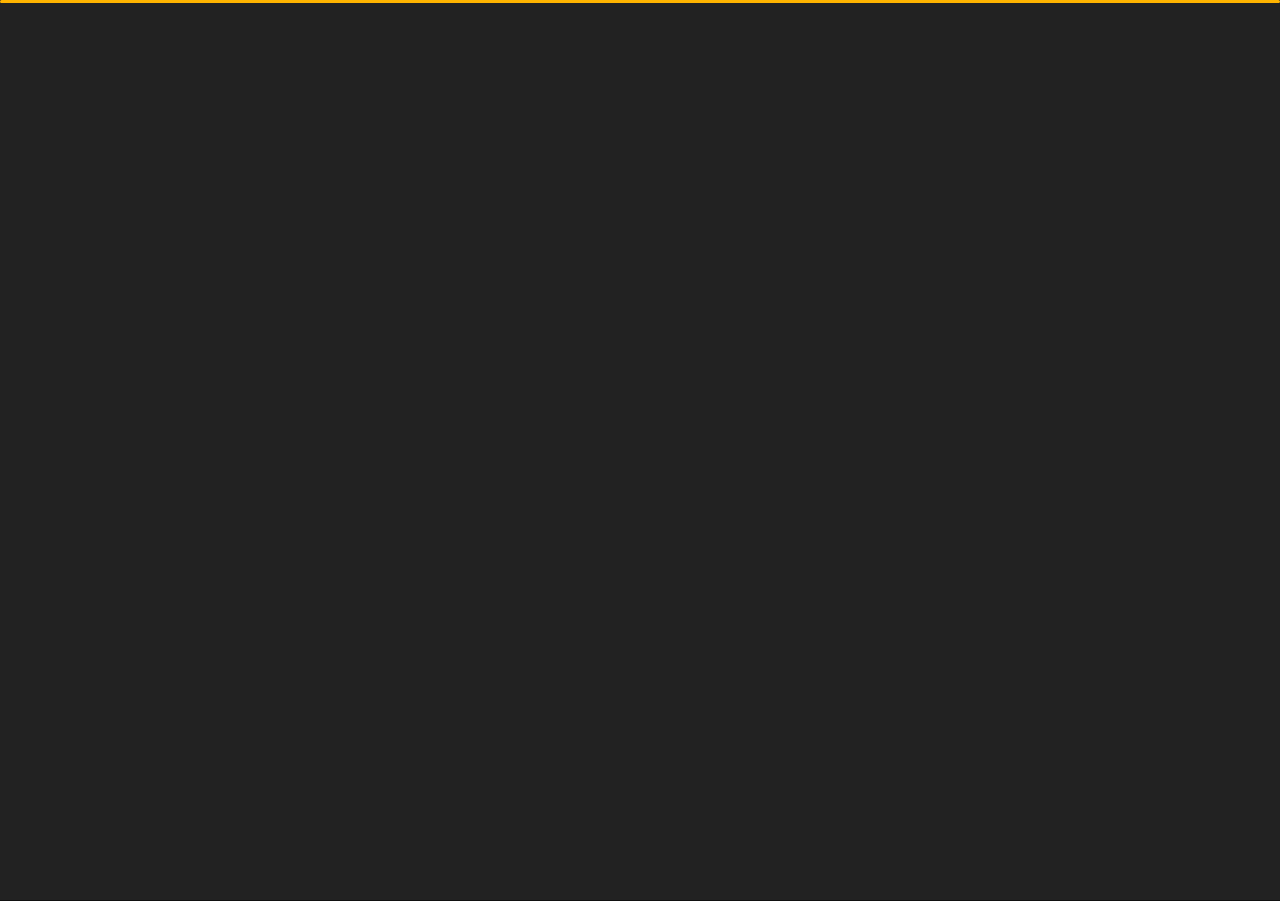
<file: contact.html>
<!DOCTYPE html>
<html lang="tr">


<head>
    <meta charset="utf-8">
    <title>Envercan İletişim </title>
    <meta name="viewport" content="width=device-width, initial-scale=1">

    <!-- Template Google Fonts -->
    <link href="https://fonts.googleapis.com/css?family=Poppins:400,400i,500,500i,600,600i,700,700i,800,800i,900,900i" rel="stylesheet">
    <link href="https://fonts.googleapis.com/css?family=Open+Sans:300,400,400i,600,600i,700" rel="stylesheet">

    <!-- Template CSS Files -->
    <link href="css/bootstrap.min.css" rel="stylesheet">
    <link href="css/preloader.min.css" rel="stylesheet">
    <link href="css/circle.css" rel="stylesheet">
    <link href="css/font-awesome.min.css" rel="stylesheet">
    <link href="css/fm.revealator.jquery.min.css" rel="stylesheet">
    <link href="css/style.css" rel="stylesheet">

    <!-- CSS Skin File -->
    <link href="css/skins/yellow.css" rel="stylesheet">

    <!-- Live Style Switcher - demo only -->
    <link rel="alternate stylesheet" type="text/css" title="blue" href="css/skins/blue.css" />
    <link rel="alternate stylesheet" type="text/css" title="green" href="css/skins/green.css" />
    <link rel="alternate stylesheet" type="text/css" title="yellow" href="css/skins/yellow.css" />
    <link rel="alternate stylesheet" type="text/css" title="blueviolet" href="css/skins/blueviolet.css" />
    <link rel="alternate stylesheet" type="text/css" title="goldenrod" href="css/skins/goldenrod.css" />
    <link rel="alternate stylesheet" type="text/css" title="magenta" href="css/skins/magenta.css" />
    <link rel="alternate stylesheet" type="text/css" title="orange" href="css/skins/orange.css" />
    <link rel="alternate stylesheet" type="text/css" title="purple" href="css/skins/purple.css" />
    <link rel="alternate stylesheet" type="text/css" title="red" href="css/skins/red.css" />
    <link rel="alternate stylesheet" type="text/css" title="yellowgreen" href="css/skins/yellowgreen.css" />
    <link rel="stylesheet" type="text/css" href="css/styleswitcher.css" />

    <!-- Modernizr JS File -->
    <script src="js/modernizr.custom.js"></script>
</head>

<body class="contact">
	<div id="loading-screen" style="background-color: rgb(0, 0, 0);">
	<div class="content">
	  <div class="bars">
		<div class="bar"></div>
		<div class="bar"></div>
		<div class="bar"></div>
		<div class="bar"></div>
		<div class="bar"></div>
		<div class="bar"></div>
		<div class="bar"></div>
	  </div>
	  <div class="bars">
		<div class="bar"></div>
		<div class="bar"></div>
		<div class="bar"></div>
		<div class="bar"></div>
		<div class="bar"></div>
		<div class="bar"></div>
		<div class="bar"></div>
	  </div>
	</div>
  </div>
<!-- Live Style Switcher Starts - demo only -->
<div id="switcher" class="">
    <div class="content-switcher">
        <h4>STYLE SWITCHER</h4>
        <ul>
            <li>
                <a href="#" onclick="setActiveStyleSheet('purple');" title="purple" class="color"><img src="img/styleswitcher/purple.png" alt="purple"/></a>
            </li>
            <li>
                <a href="#" onclick="setActiveStyleSheet('red');" title="red" class="color"><img src="img/styleswitcher/red.png" alt="red"/></a>
            </li>
            <li>
                <a href="#" onclick="setActiveStyleSheet('blueviolet');" title="blueviolet" class="color"><img src="img/styleswitcher/blueviolet.png" alt="blueviolet"/></a>
            </li>
            <li>
                <a href="#" onclick="setActiveStyleSheet('blue');" title="blue" class="color"><img src="img/styleswitcher/blue.png" alt="blue"/></a>
            </li>
            <li>
                <a href="#" onclick="setActiveStyleSheet('goldenrod');" title="goldenrod" class="color"><img src="img/styleswitcher/goldenrod.png" alt="goldenrod"/></a>
            </li>
            <li>
                <a href="#" onclick="setActiveStyleSheet('magenta');" title="magenta" class="color"><img src="img/styleswitcher/magenta.png" alt="magenta"/></a>
            </li>
            <li>
                <a href="#" onclick="setActiveStyleSheet('yellowgreen');" title="yellowgreen" class="color"><img src="img/styleswitcher/yellowgreen.png" alt="yellowgreen"/></a>
            </li>
            <li>
                <a href="#" onclick="setActiveStyleSheet('orange');" title="orange" class="color"><img src="img/styleswitcher/orange.png" alt="orange"/></a>
            </li>
            <li>
                <a href="#" onclick="setActiveStyleSheet('green');" title="green" class="color"><img src="img/styleswitcher/green.png" alt="green"/></a>
            </li>
            <li>
                <a href="#" onclick="setActiveStyleSheet('yellow');" title="yellow" class="color"><img src="img/styleswitcher/yellow.png" alt="yellow"/></a>
            </li>
        </ul>

        <div id="hideSwitcher">&times;</div>
    </div>
</div>
<div id="showSwitcher" class="styleSecondColor"><i class="fa fa-cog fa-spin"></i></div>
<!-- Live Style Switcher Ends - demo only -->
<!-- Header Starts -->
<header class="header" id="navbar-collapse-toggle">
    <!-- Fixed Navigation Starts -->
    <ul class="icon-menu d-none d-lg-block revealator-slideup revealator-once revealator-delay1">
        <li class="icon-box">
            <i class="fa fa-home"></i>
            <a href="index.html">
                <h2>Anasayfa</h2>
            </a>
        </li>
        <li class="icon-box">
            <i class="fa fa-user"></i>
            <a href="about.html">
                <h2>Hakkımda</h2>
            </a>
        </li>
        <li class="icon-box">
            <i class="fa fa-briefcase"></i>
            <a href="portfolio.html">
                <h2>PROJELER</h2>
            </a>
        </li>
        <li class="icon-box active">
            <i class="fa fa-envelope-open"></i>
            <a href="contact.html">
                <h2>İletişim</h2>
            </a>
        </li>
        <li class="icon-box">
            <i class="fa fa-comments"></i>
            <a href="blog.html">
                <h2>Blog</h2>
            </a>
        </li>
    </ul>
    <!-- Fixed Navigation Ends -->
    <!-- Mobile Menu Starts -->
    <nav role="navigation" class="d-block d-lg-none">
        <div id="menuToggle">
            <input type="checkbox" />
            <span></span>
            <span></span>
            <span></span>
            <ul class="list-unstyled" id="menu">
                <li><a href="index.html"><i class="fa fa-home"></i><span>Anasayfa</span></a></li>
                <li><a href="about.html"><i class="fa fa-user"></i><span>Hakkımda</span></a></li>
                <li><a href="portfolio.html"><i class="fa fa-folder-open"></i><span>PROJELER</span></a></li>
                <li class="active"><a href="contact.html"><i class="fa fa-envelope-open"></i><span>İletişim</span></a></li>
                <li><a href="blog.html"><i class="fa fa-comments"></i><span>Blog</span></a></li>
            </ul>
        </div>
    </nav>
    <!-- Mobile Menu Ends -->
</header>
<!-- Header Ends -->
<!-- Page Title Starts -->
<section class="title-section text-left text-sm-center revealator-slideup revealator-once revealator-delay1">
    <h1>İletişime <span>Geç</span></h1>
    <span class="title-bg">Envercan</span>
</section>
<!-- Page Title Ends -->
<!-- Main Content Starts -->
<section class="main-content revealator-slideup revealator-once revealator-delay1">
    <div class="container">
        <div class="row">
            <!-- Left Side Starts -->
            <div class="col-12 col-lg-4">
                <h3 class="text-uppercase custom-title mb-0 ft-wt-600 pb-3">UTANMA!</h3>
                <p class="open-sans-font mb-3">Benimle iletişime geçmekten çekinmeyin. Vizyonunuzun bir parçası olmak için yeni projeleri, yaratıcı fikirleri veya fırsatları tartışmaya her zaman açığım.</p>
                <p class="open-sans-font custom-span-contact position-relative">
                    <i class="fa fa-envelope-open position-absolute"></i>
                    <span class="d-block">Mail Adresim</span>envercan4006@gmail.com
                </p>
                <p class="open-sans-font custom-span-contact position-relative">
                    <i class="fa fa-phone-square position-absolute"></i>
                    <span class="d-block">Telefon numaram </span>0553 840 65 40
                </p>
                <ul class="social list-unstyled pt-1 mb-5">
                    <li class="instagram"><a title="İnstagram" href="https://www.instagram.com/envercn.yn/"><i class="fa fa-instagram"></i></a>
                    </li>
                    <li class="twitter"><a title="Twitter" href="https://twitter.com/Envercan_Yn"><i class="fa fa-twitter"></i></a>
                    </li>
                    <li class="github"><a title="Youtube" href="https://github.com/EnvercanYeni"><i class="fa fa-github"></i></a>
                    </li>
                    <li class="linkedin"><a title="Linkedin" href="https://www.linkedin.com/in/envercan-yeni-8b929426b/"><i class="fa fa-linkedin"></i></a>
                    </li>
                </ul>
            </div>
            <!-- Left Side Ends -->
            <!-- Contact Form Starts -->
            <div class="col-12 col-lg-8">
					<form class="contactform" method="post" action="https://formspree.io/f/mgebdjka" enctype="multipart/form-data">

                    <div class="contactform">
                        <div class="row">
                          <div class="col-12 col-md-4">
                                <input type="text" name="İsim" placeholder="Ad">
                            </div><div class="col-12 col-md-4">
                                <input type="text" name="Soyisim" placeholder="Soyad">
                            </div>
                            <div class="col-12 col-md-4">
                                <input type="email" name="e-mail" placeholder="e-Mail" required>
                            </div>
						  <div style="margin-bottom: 50px" class="col-12 col-md-4 cinsiyet col-xl-5">
								  <p>Cinsiyet:&nbsp; &nbsp; &nbsp; </p>
								  <label for="erkek">Erkek</label>
								  <input type="radio" id="Erkek" name="Cinsiyet" value="Erkek">

								  <label for="kadin">Kadın</label>
								  <input type="radio" id="Kadin" name="Cinsiyet" value="Kadın">
								  
							</div>
							<div class="col-12 col-md-4 memleket"><select name="Memleket">
								<option value="0" disabled="" selected="">--Memleket--</option>
								<option value="Adana">Adana</option>
								<option value="Adıyaman">Adıyaman</option>
								<option value="Afyonkarahisar">Afyonkarahisar</option>
								<option value="Ağrı">Ağrı</option>
								<option value="Amasya">Amasya</option>
								<option value="Ankara">Ankara</option>
								<option value="Antalya">Antalya</option>
								<option value="Artvin">Artvin</option>
								<option value="Aydın">Aydın</option>
								<option value="Balıkesir">Balıkesir</option>
								<option value="Bilecik">Bilecik</option>
								<option value="Bingöl">Bingöl</option>
								<option value="Bitlis">Bitlis</option>
								<option value="Bolu">Bolu</option>
								<option value="Burdur">Burdur</option>
								<option value="Bursa">Bursa</option>
								<option value="Çanakkale">Çanakkale</option>
								<option value="Çankırı">Çankırı</option>
								<option value="Çorum">Çorum</option>
								<option value="Denizli">Denizli</option>
								<option value="Diyarbakır">Diyarbakır</option>
								<option value="Edirne">Edirne</option>
								<option value="Elazığ">Elazığ</option>
								<option value="Erzincan">Erzincan</option>
								<option value="Erzurum">Erzurum</option>
								<option value="Eskişehir">Eskişehir</option>
								<option value="Gaziantep">Gaziantep</option>
								<option value="Giresun">Giresun</option>
								<option value="Gümüşhane">Gümüşhane</option>
								<option value="Hakkâri">Hakkâri</option>
								<option value="Hatay">Hatay</option>
								<option value="Isparta">Isparta</option>
								<option value="Mersin">Mersin</option>
								<option value="İstanbul">İstanbul</option>
								<option value="İzmir">İzmir</option>
								<option value="Kars">Kars</option>
								<option value="Kastamonu">Kastamonu</option>
								<option value="Kayseri">Kayseri</option>
								<option value="Kırklareli">Kırklareli</option>
								<option value="Kırşehir">Kırşehir</option>
								<option value="Kocaeli">Kocaeli</option>
								<option value="Konya">Konya</option>
								<option value="Kütahya">Kütahya</option>
								<option value="Malatya">Malatya</option>
								<option value="Manisa">Manisa</option>
								<option value="Kahramanmaraş">Kahramanmaraş</option>
								<option value="Mardin">Mardin</option>
								<option value="Muğla">Muğla</option>
								<option value="Muş">Muş</option>
								<option value="Nevşehir">Nevşehir</option>
								<option value="Niğde">Niğde</option>
								<option value="Ordu">Ordu</option>
								<option value="Rize">Rize</option>
								<option value="Sakarya">Sakarya</option>
								<option value="Samsun">Samsun</option>
								<option value="Siirt">Siirt</option>
								<option value="Sinop">Sinop</option>
								<option value="Sivas">Sivas</option>
								<option value="Tekirdağ">Tekirdağ</option>
								<option value="Tokat">Tokat</option>
								<option value="Trabzon">Trabzon</option>
								<option value="Tunceli">Tunceli</option>
								<option value="Şanlıurfa">Şanlıurfa</option>
								<option value="Uşak">Uşak</option>
								<option value="Van">Van</option>
								<option value="Yozgat">Yozgat</option>
								<option value="Zonguldak">Zonguldak</option>
								<option value="Aksaray">Aksaray</option>
								<option value="Bayburt">Bayburt</option>
								<option value="Karaman">Karaman</option>
								<option value="Kırıkkale">Kırıkkale</option>
								<option value="Batman">Batman</option>
								<option value="Şırnak">Şırnak</option>
								<option value="Bartın">Bartın</option>
								<option value="Ardahan">Ardahan</option>
								<option value="Iğdır">Iğdır</option>
								<option value="Yalova">Yalova</option>
								<option value="Karabük">Karabük</option>
								<option value="Kilis">Kilis</option>
								<option value="Osmaniye">Osmaniye</option>
								<option value="Düzce">Düzce</option>
								</select>
							</div>
							
									
					
						
							
							
							
							
                            <div class="col-12 col-md-5 ">
                                <input type="text" name="Konu" placeholder="Konu">
                            </div>
						
                           <div class="col-12">
								<textarea name="Mesaj" placeholder="Mesaj"></textarea>
								<label>
									<input type="checkbox" required>
									Mesajımın gönderilmesini onaylıyorum.
								</label>
							   <br>
    							<button type="submit" class="btn btn-contact">Mesaj Gönder</button>
						  </div>

							
                            <div class="col-12 form-message">
                                <span class="output_message text-center font-weight-600 text-uppercase"></span>
                            </div>
                        </div>
                    </div>
                </form>
            </div>
            <!-- Contact Form Ends -->
        </div>
    </div>

</section>
<!-- Template JS Files -->
<script src="js/jquery-3.5.0.min.js"></script>
<script src="js/styleswitcher.js"></script>
<script src="js/preloader.min.js"></script>
<script src="js/fm.revealator.jquery.min.js"></script>
<script src="js/imagesloaded.pkgd.min.js"></script>
<script src="js/masonry.pkgd.min.js"></script>
<script src="js/classie.js"></script>
<script src="js/cbpGridGallery.js"></script>
<script src="js/jquery.hoverdir.js"></script>
<script src="js/popper.min.js"></script>
<script src="js/bootstrap.js"></script>
<script src="js/custom.js"></script>
<script>
window.addEventListener('load', function () {
  const loader = document.querySelector('#loading-screen');
  loader.classList.add('hidden');
});
</script>
</body>


</html>
</file>
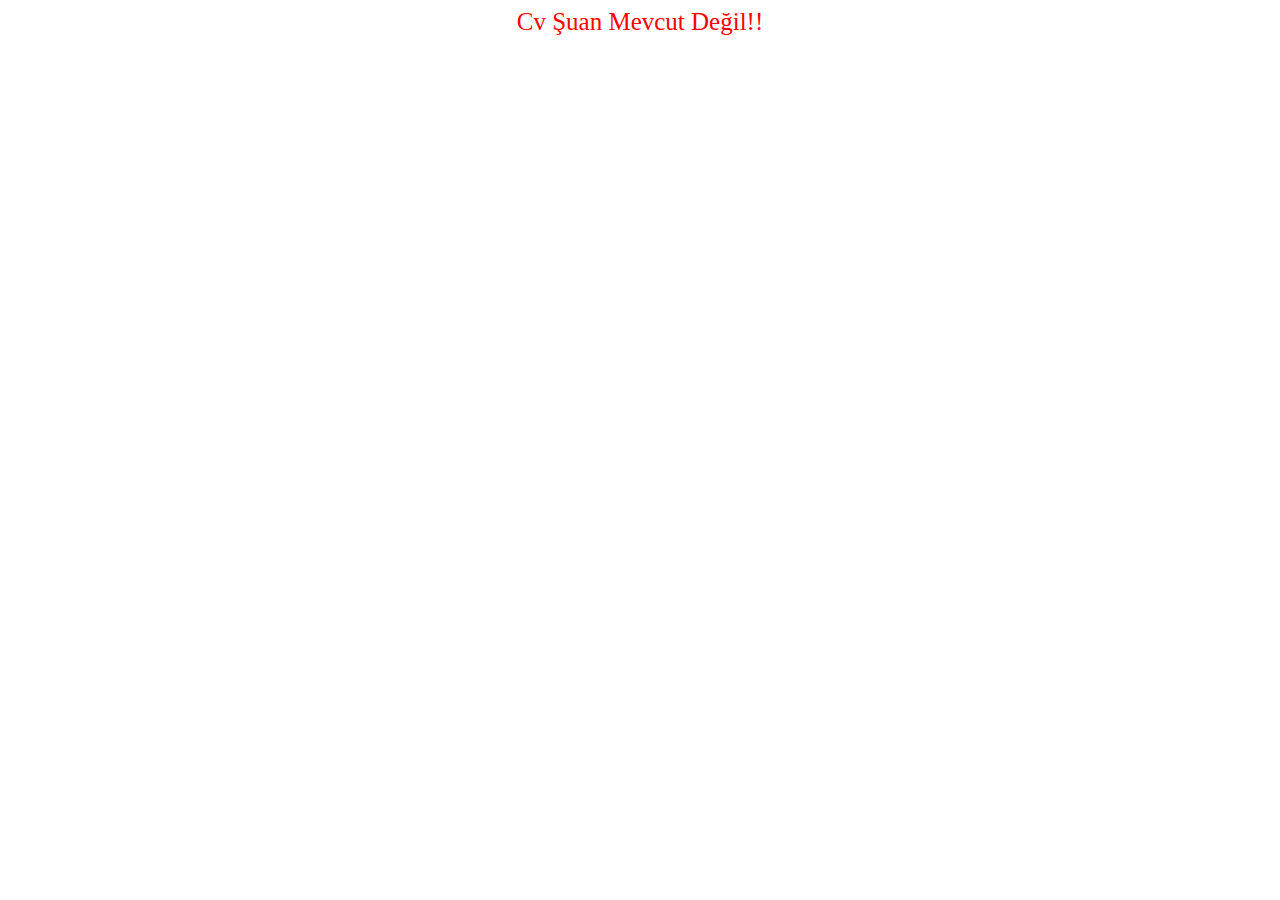
<file: cv.html>
<!doctype html>
<html>
<head>
<meta charset="utf-8">
<title>Başlıksız Belge</title>
</head>

<body>
<div style="color: red; font-size: 25px; text-align: center;">Cv Şuan Mevcut Değil!!</div>
</body>
</html>
</file>
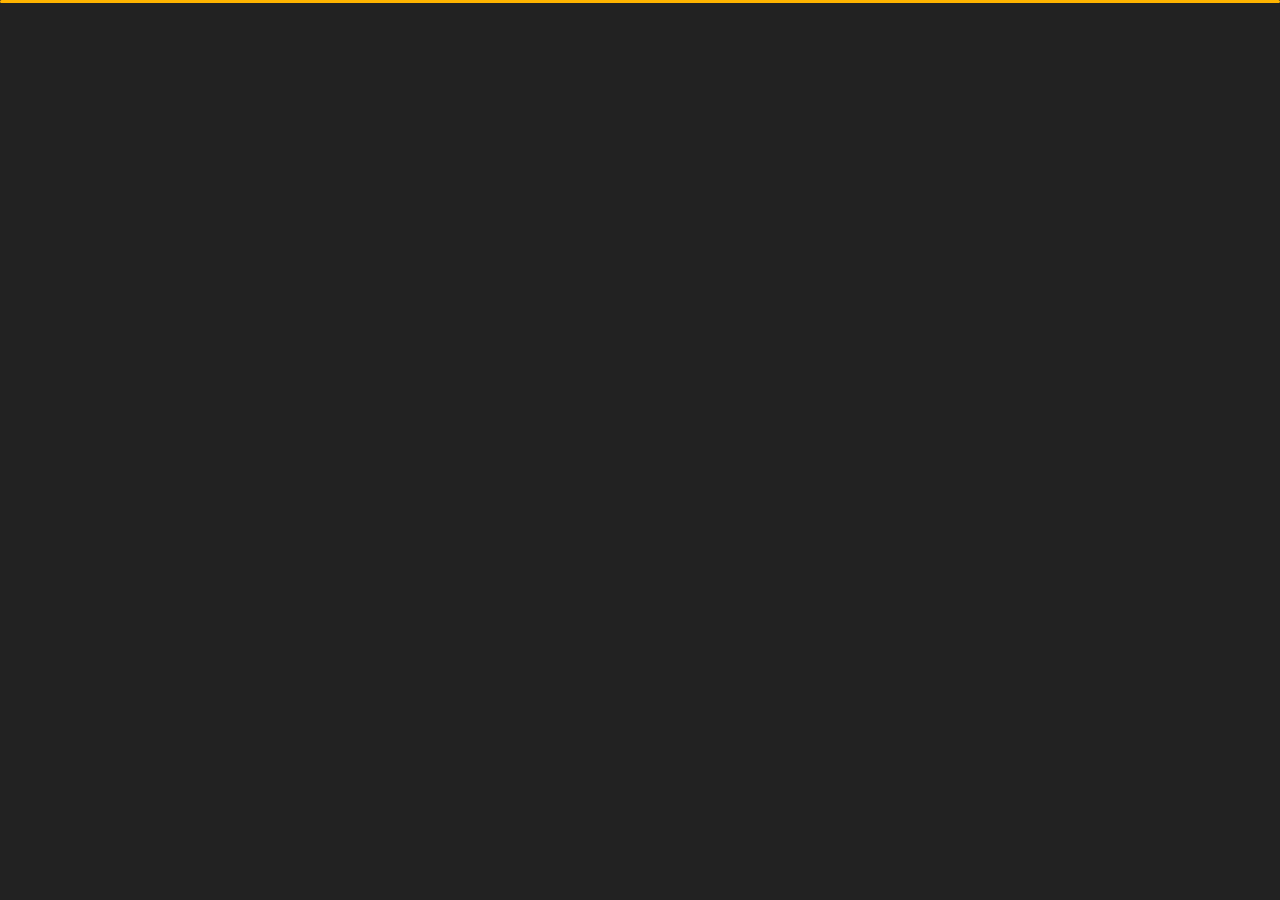
<file: portfolio.html>
<!DOCTYPE html>
<html lang="tr">


<head>
    <meta charset="utf-8">
    <title>Envercan Projeler</title>
    <meta name="viewport" content="width=device-width, initial-scale=1">

    <!-- Template Google Fonts -->
    <link href="https://fonts.googleapis.com/css?family=Poppins:400,400i,500,500i,600,600i,700,700i,800,800i,900,900i" rel="stylesheet">
    <link href="https://fonts.googleapis.com/css?family=Open+Sans:300,400,400i,600,600i,700" rel="stylesheet">

    <!-- Template CSS Files -->
    <link href="css/bootstrap.min.css" rel="stylesheet">
    <link href="css/preloader.min.css" rel="stylesheet">
    <link href="css/circle.css" rel="stylesheet">
    <link href="css/font-awesome.min.css" rel="stylesheet">
    <link href="css/fm.revealator.jquery.min.css" rel="stylesheet">
    <link href="css/style.css" rel="stylesheet">

    <!-- CSS Skin File -->
    <link href="css/skins/yellow.css" rel="stylesheet">

    <!-- Live Style Switcher - demo only -->
    <link rel="alternate stylesheet" type="text/css" title="blue" href="css/skins/blue.css" />
    <link rel="alternate stylesheet" type="text/css" title="green" href="css/skins/green.css" />
    <link rel="alternate stylesheet" type="text/css" title="yellow" href="css/skins/yellow.css" />
    <link rel="alternate stylesheet" type="text/css" title="blueviolet" href="css/skins/blueviolet.css" />
    <link rel="alternate stylesheet" type="text/css" title="goldenrod" href="css/skins/goldenrod.css" />
    <link rel="alternate stylesheet" type="text/css" title="magenta" href="css/skins/magenta.css" />
    <link rel="alternate stylesheet" type="text/css" title="orange" href="css/skins/orange.css" />
    <link rel="alternate stylesheet" type="text/css" title="purple" href="css/skins/purple.css" />
    <link rel="alternate stylesheet" type="text/css" title="red" href="css/skins/red.css" />
    <link rel="alternate stylesheet" type="text/css" title="yellowgreen" href="css/skins/yellowgreen.css" />
    <link rel="stylesheet" type="text/css" href="css/styleswitcher.css" />

    <!-- Modernizr JS File -->
    <script src="js/modernizr.custom.js"></script>
</head>

<body class="portfolio">
	<div id="loading-screen" style="background-color: rgb(0, 0, 0);">
	<div class="content">
	  <div class="bars">
		<div class="bar"></div>
		<div class="bar"></div>
		<div class="bar"></div>
		<div class="bar"></div>
		<div class="bar"></div>
		<div class="bar"></div>
		<div class="bar"></div>
	  </div>
	  <div class="bars">
		<div class="bar"></div>
		<div class="bar"></div>
		<div class="bar"></div>
		<div class="bar"></div>
		<div class="bar"></div>
		<div class="bar"></div>
		<div class="bar"></div>
	  </div>
	</div>
  </div>
<!-- Live Style Switcher Starts - demo only -->
<div id="switcher" class="">
    <div class="content-switcher">
        <h4>STYLE SWITCHER</h4>
        <ul>
            <li>
                <a href="#" onclick="setActiveStyleSheet('purple');" title="purple" class="color"><img src="img/styleswitcher/purple.png" alt="purple"/></a>
            </li>
            <li>
                <a href="#" onclick="setActiveStyleSheet('red');" title="red" class="color"><img src="img/styleswitcher/red.png" alt="red"/></a>
            </li>
            <li>
                <a href="#" onclick="setActiveStyleSheet('blueviolet');" title="blueviolet" class="color"><img src="img/styleswitcher/blueviolet.png" alt="blueviolet"/></a>
            </li>
            <li>
                <a href="#" onclick="setActiveStyleSheet('blue');" title="blue" class="color"><img src="img/styleswitcher/blue.png" alt="blue"/></a>
            </li>
            <li>
                <a href="#" onclick="setActiveStyleSheet('goldenrod');" title="goldenrod" class="color"><img src="img/styleswitcher/goldenrod.png" alt="goldenrod"/></a>
            </li>
            <li>
                <a href="#" onclick="setActiveStyleSheet('magenta');" title="magenta" class="color"><img src="img/styleswitcher/magenta.png" alt="magenta"/></a>
            </li>
            <li>
                <a href="#" onclick="setActiveStyleSheet('yellowgreen');" title="yellowgreen" class="color"><img src="img/styleswitcher/yellowgreen.png" alt="yellowgreen"/></a>
            </li>
            <li>
                <a href="#" onclick="setActiveStyleSheet('orange');" title="orange" class="color"><img src="img/styleswitcher/orange.png" alt="orange"/></a>
            </li>
            <li>
                <a href="#" onclick="setActiveStyleSheet('green');" title="green" class="color"><img src="img/styleswitcher/green.png" alt="green"/></a>
            </li>
            <li>
                <a href="#" onclick="setActiveStyleSheet('yellow');" title="yellow" class="color"><img src="img/styleswitcher/yellow.png" alt="yellow"/></a>
            </li>
        </ul>

        <div id="hideSwitcher">&times;</div>
    </div>
</div>
<div id="showSwitcher" class="styleSecondColor"><i class="fa fa-cog fa-spin"></i></div>
<!-- Live Style Switcher Ends - demo only -->
<!-- Header Starts -->
<header class="header" id="navbar-collapse-toggle">
    <!-- Fixed Navigation Starts -->
    <ul class="icon-menu d-none d-lg-block revealator-slideup revealator-once revealator-delay1">
        <li class="icon-box">
            <i class="fa fa-home"></i>
            <a href="index.html">
                <h2>Anasayfa</h2>
            </a>
        </li>
        <li class="icon-box">
            <i class="fa fa-user"></i>
            <a href="about.html">
                <h2>hakkmda</h2>
            </a>
        </li>
        <li class="icon-box active">
            <i class="fa fa-briefcase"></i>
            <a href="portfolio.html">
                <h2>PROJELER</h2>
            </a>
        </li>
        <li class="icon-box">
            <i class="fa fa-envelope-open"></i>
            <a href="contact.html">
                <h2>iletişim</h2>
            </a>
        </li>
        <li class="icon-box">
            <i class="fa fa-comments"></i>
            <a href="blog.html">
                <h2>Blog</h2>
            </a>
        </li>
    </ul>
    <!-- Fixed Navigation Ends -->
    <!-- Mobile Menu Starts -->
    <nav role="navigation" class="d-block d-lg-none">
        <div id="menuToggle">
            <input type="checkbox" />
            <span></span>
            <span></span>
            <span></span>
            <ul class="list-unstyled" id="menu">
                <li><a href="index.html"><i class="fa fa-home"></i><span>anasayfa</span></a></li>
                <li><a href="about.html"><i class="fa fa-user"></i><span>hakkımda</span></a></li>
                <li class="active"><a href="portfolio.html"><i class="fa fa-folder-open"></i><span>PROJELER</span></a></li>
                <li><a href="contact.html"><i class="fa fa-envelope-open"></i><span>iletişim</span></a></li>
                <li><a href="blog.html"><i class="fa fa-comments"></i><span>Blog</span></a></li>
            </ul>
        </div>
    </nav>
    <!-- Mobile Menu Ends -->
</header>
<!-- Header Ends -->
<!-- Page Title Starts -->
<section class="title-section text-left text-sm-center revealator-slideup revealator-once revealator-delay1">
    <h1>Projeler <span>im</span></h1>
    <span class="title-bg">Envercan</span>
</section>
<!-- Page Title Ends -->
<!-- Main Content Starts -->
<section class="main-content text-center revealator-slideup revealator-once revealator-delay1">
    <div id="grid-gallery" class="container grid-gallery">
        <!-- Portfolio Grid Starts -->
        <section class="grid-wrap">
            <ul class="row grid">
                <!-- Portfolio Item Starts -->
                <li>
                    <figure>
                        <img src="img/hastaneotomasyon/1.png" alt="Portolio Image" />
                        <div><span>Hastane Randevu Otomasyonu</span></div>
                    </figure>
                </li>
                <!-- Portfolio Item Ends -->
                <!-- Portfolio Item Starts -->
                <li>
                    <figure>
                        <img src="img/projects/2dgame/1.png" alt="Portolio Image" />
                        <div><span>2D Platform Oyunu</span></div>
                    </figure>
                </li>
                <!-- Portfolio Item Ends -->
                <!-- Portfolio Item Starts -->
                <li>
                    <figure>
                        <img src="img/projects/Portfolyo/1.png" alt="Portolio Image" />
                        <div><span>Kişisel Portfolyo</span></div>
                    </figure>
                </li>
                <!-- Portfolio Item Ends -->
                <!-- Portfolio Item Starts -->
<!--
                <li>
                    <figure>
                        <img src="img/projects/project-4.jpg" alt="Portolio Image" />
                        <div><span>Local Video Project</span></div>
                    </figure>
                </li>
-->
                <!-- Portfolio Item Ends -->
                <!-- Portfolio Item Starts -->
<!--
                <li>
                    <figure>
                        <img src="img/projects/project-5.jpg" alt="Portolio Image" />
                        <div><span>Image Project</span></div>
                    </figure>
                </li>
-->
                <!-- Portfolio Item Ends -->
                <!-- Portfolio Item Starts -->
<!--
                <li>
                    <figure>
                        <img src="img/projects/project-6.jpg" alt="Portolio Image" />
                        <div><span>Image Project</span></div>
                    </figure>
                </li>
-->
                <!-- Portfolio Item Ends -->
                <!-- Portfolio Item Starts -->
<!--
                <li>
                    <figure>
                        <img src="img/projects/project-7.jpg" alt="Portolio Image" />
                        <div><span>Image Project</span></div>
                    </figure>
                </li>
-->
                <!-- Portfolio Item Ends -->
                <!-- Portfolio Item Starts -->
<!--
                <li>
                    <figure>
                        <img src="img/projects/project-8.jpg" alt="Portolio Image" />
                        <div><span>Image Project</span></div>
                    </figure>
                </li>
-->
                <!-- Portfolio Item Ends -->
                <!-- Portfolio Item Starts -->
<!--
                <li>
                    <figure>
                        <img src="img/projects/project-9.jpg" alt="Portolio Image" />
                        <div><span>Image Project</span></div>
                    </figure>
                </li>
-->
                <!-- Portfolio Item Ends -->
            </ul>
        </section>
        <!-- Portfolio Grid Ends -->
        <!-- Portfolio Details Starts -->
        <section class="slideshow">
            <ul>
                <!-- Portfolio Item Detail Starts -->
                <li>
                    <figure>
                        <!-- Project Details Starts -->
                        <figcaption>
                            <h3>Hastane Randevu Otomasyonu</h3>
                            <div class="row open-sans-font">
                                <div class="col-12 col-sm-6 mb-2">
                                    <i class="fa fa-file-text-o pr-2"></i><span class="project-label">Proje </span>: <span class="ft-wt-600 uppercase">Website</span>
                                </div>
                                <div class="col-12 col-sm-6 mb-2">
                                    <i class="fa fa-user-o pr-2"></i><span class="project-label">Yapımcı </span>: <span class="ft-wt-600 uppercase">Envercan Yeni</span>
                                </div>
                                <div class="col-12 col-sm-6 mb-2">
                                    <i class="fa fa-code pr-2"></i><span class="project-label">Diller </span>: <span class="ft-wt-600 uppercase">PHP, HTML, CSS, Javascript</span>
                                </div>
                                <div class="col-12 col-sm-6 mb-2">
                                    <i class="fa fa-external-link pr-2"></i><span class="project-label">Gözat </span>: <span class="ft-wt-600 uppercase"><a href="https://github.com/EnvercanYeni/PHP-MySQL-ile-Hastane-Otomasyonu" target="_blank">https://github.com/EnvercanYeni/PHP-MySQL-ile-Hastane-Otomasyonu</a></span>
                                </div>
                            </div>
                        </figcaption>
                        <!-- Project Details Ends -->
                        <!-- Main Project Content Starts -->
                         <div id="slider" class="carousel slide portfolio-slider" data-ride="carousel" data-interval="false">
                            <ol class="carousel-indicators">
                                <li data-target="#slider" data-slide-to="0" class="active"></li>
                                <li data-target="#slider" data-slide-to="1"></li>
                                <li data-target="#slider" data-slide-to="2"></li>
                                <li data-target="#slider" data-slide-to="3"></li>
                            </ol>
                            <!-- The slideshow -->
                            <div class="carousel-inner">
                                <div class="carousel-item active">
                                    <img src="img/hastaneotomasyon/1.png" alt="slide 1">
                                </div>
                                <div class="carousel-item">
                                    <img src="img/hastaneotomasyon/2.png" alt="slide 2">
                                </div>
                                <div class="carousel-item">
                                    <img src="img/hastaneotomasyon/3.png" alt="slide 3">
                                </div>
								<div class="carousel-item">
                                    <img src="img/hastaneotomasyon/4.png" alt="slide 4">
                                </div>
                            </div>
                        </div>
                        <!-- Main Project Content Ends -->
                    </figure>
                </li>
                <!-- Portfolio Item Detail Ends -->
                <!-- Portfolio Item Detail Starts -->
                <li>
                    <figure>
                        <!-- Project Details Starts -->
                        <figcaption>
                            <h3>2D Platform Oyunu</h3>
                            <div class="row open-sans-font">
                                <div class="col-6 mb-2">
                                    <i class="fa fa-file-text-o pr-2"></i><span class="project-label">Proje </span>: <span class="ft-wt-600 uppercase">2D Oyun</span>
                                </div>
                                <div class="col-6 mb-2">
                                    <i class="fa fa-user-o pr-2"></i><span class="project-label">Yapımcı </span>: <span class="ft-wt-600 uppercase">Envercan Yeni</span>
                                </div>
                                <div class="col-6 mb-2">
                                    <i class="fa fa-code pr-2"></i><span class="project-label">Diller </span>: <span class="ft-wt-600 uppercase">Unity, C#</span>
                                </div>
                                <div class="col-6 mb-2">
                                    <i class="fa fa-external-link pr-2"></i><span class="project-label">Gözat </span>: <span class="ft-wt-600 uppercase"><a href="https://github.com/EnvercanYeni/2D-Platform-Oyunu" target="_blank">https://github.com/EnvercanYeni/2D-Platform-Oyunu</a></span>
                                </div>
                            </div>
                        </figcaption>
                        <!-- Project Details Ends -->
                        <!-- Main Project Content Starts -->
<!--                                                     !!!!!! youtubeden video eklemek için kullanılır.!!!!!
                        <div class="videocontainer">
                            <iframe class="youtube-video" src="https://www.youtube.com/embed/7e90gBu4pas?enablejsapi=1&amp;version=3&amp;playerapiid=ytplayer" allowfullscreen></iframe>
                        </div>
-->
						<img src="img/projects/2dgame/3.png" alt="Portolio Image" />
						
                        <!-- Main Project Content Ends -->
                    </figure>
                </li>
                <!-- Portfolio Item Detail Ends -->
                <!-- Portfolio Item Detail Starts -->
                <li>
                    <figure>
                        <!-- Project Details Starts -->
                        <figcaption>
                            <h3>Kişisel Portfolyo</h3>
                            <div class="row open-sans-font">
                                <div class="col-6 mb-2">
                                    <i class="fa fa-file-text-o pr-2"></i><span class="project-label">Proje </span>: <span class="ft-wt-600 uppercase">Website</span>
                                </div>
                                <div class="col-6 mb-2">
                                    <i class="fa fa-user-o pr-2"></i><span class="project-label">Yapımcı </span>: <span class="ft-wt-600 uppercase">Envercan Yeni</span>
                                </div>
                                <div class="col-6 mb-2">
                                    <i class="fa fa-code pr-2"></i><span class="project-label">Diller </span>: <span class="ft-wt-600 uppercase">HTML, CSS, Javascript</span>
                                </div>
                                <div class="col-6 mb-2">
                                    <i class="fa fa-external-link pr-2"></i><span class="project-label">Gözat </span>: <span class="ft-wt-600 uppercase"><a href="https://github.com/EnvercanYeni/EnvercanYeni.github.io" target="_blank">https://github.com/EnvercanYeni/EnvercanYeni.github.io</a></span>
                                </div>
                            </div>
                        </figcaption>
                        <!-- Project Details Ends -->
                        <!-- Main Project Content Starts -->

						
						<!--                                          !!!!!!! Çoklu Sayfa Eklemek İçin kullanılır    !!!!!
                        <div id="slider" class="carousel slide portfolio-slider" data-ride="carousel" data-interval="false">
                            <ol class="carousel-indicators">
                                <li data-target="#slider" data-slide-to="0" class="active"></li>
                                <li data-target="#slider" data-slide-to="1"></li>
                                <li data-target="#slider" data-slide-to="2"></li>
                            </ol>
                             The slideshow 
                            <div class="carousel-inner">
                                <div class="carousel-item active">
                                    <img src="img/projects/project-3.jpg" alt="slide 1">
                                </div>
                                <div class="carousel-item">
                                    <img src="img/projects/project-2.jpg" alt="slide 2">
                                </div>
                                <div class="carousel-item">
                                    <img src="img/projects/project-1.jpg" alt="slide 3">
                                </div>
                            </div>
                        </div>
-->
						
						<img src="img/projects/Portfolyo/1.png" alt="Portolio Image" />
                        <!-- Main Project Content Ends -->
                    </figure>
                </li>
                <!-- Portfolio Item Detail Ends -->
                <!-- Portfolio Item Detail Starts -->
				
				
<!--				                                                        !!!!!! BAŞKA PROJE EKLEMEK İÇİN AÇ BUNLARI                                           -->
				
               <li>
                    <figure>
                        <!-- Project Details Starts -->
                        <figcaption>
                            <h3>Local Video Project</h3>
                            <div class="row open-sans-font">
                                <div class="col-6 mb-2">
                                    <i class="fa fa-file-text-o pr-2"></i><span class="project-label">Project </span>: <span class="ft-wt-600 uppercase">Video</span>
                                </div>
                                <div class="col-6 mb-2">
                                    <i class="fa fa-user-o pr-2"></i><span class="project-label">Client </span>: <span class="ft-wt-600 uppercase">Videohive</span>
                                </div>
                                <div class="col-6 mb-2">
                                    <i class="fa fa-code pr-2"></i><span class="project-label">Langages </span>: <span class="ft-wt-600 uppercase">Adobe Premium</span>
                                </div>
                                <div class="col-6 mb-2">
                                    <i class="fa fa-external-link pr-2"></i><span class="project-label">Preview </span>: <span class="ft-wt-600 uppercase"><a href="#" target="_blank">www.envato.com</a></span>
                                </div>
                            </div>
                        </figcaption>
                        <!-- Project Details Ends -->
                        <!-- Main Project Content Starts -->
                        <video id="video" class="responsive-video" controls poster="img/projects/project-1.jpg">
                            <source src="img/projects/video.mp4" type="video/mp4">
                        </video>
                        <!-- Main Project Content Ends -->
                    </figure>
                </li>
                <!-- Portfolio Item Detail Ends -->
                <!-- Portfolio Item Detail Starts -->
                <li>
                    <figure>
                        <!-- Project Details Starts -->
                        <figcaption>
                            <h3>Image Project</h3>
                            <div class="row open-sans-font">
                                <div class="col-6 mb-2">
                                    <i class="fa fa-file-text-o pr-2"></i><span class="project-label">Project </span>: <span class="ft-wt-600 uppercase">Website</span>
                                </div>
                                <div class="col-6 mb-2">
                                    <i class="fa fa-user-o pr-2"></i><span class="project-label">Client </span>: <span class="ft-wt-600 uppercase">Envato</span>
                                </div>
                                <div class="col-6 mb-2">
                                    <i class="fa fa-code pr-2"></i><span class="project-label">Langages </span>: <span class="ft-wt-600 uppercase">HTML, CSS, Javascript</span>
                                </div>
                                <div class="col-6 mb-2">
                                    <i class="fa fa-external-link pr-2"></i><span class="project-label">Preview </span>: <span class="ft-wt-600 uppercase"><a href="#" target="_blank">www.envato.com</a></span>
                                </div>
                            </div>
                        </figcaption>
                        <!-- Project Details Ends -->
                        <!-- Main Project Content Starts -->
                        <img src="img/projects/project-5.jpg" alt="Portolio Image" />
                        <!-- Main Project Content Ends -->
                    </figure>
                </li>
                <!-- Portfolio Item Detail Ends -->
                <!-- Portfolio Item Detail Starts -->
                <li>
                    <figure>
                        <!-- Project Details Starts -->
                        <figcaption>
                            <h3>Image Project</h3>
                            <div class="row open-sans-font">
                                <div class="col-6 mb-2">
                                    <i class="fa fa-file-text-o pr-2"></i><span class="project-label">Project </span>: <span class="ft-wt-600 uppercase">Website</span>
                                </div>
                                <div class="col-6 mb-2">
                                    <i class="fa fa-user-o pr-2"></i><span class="project-label">Client </span>: <span class="ft-wt-600 uppercase">Envato</span>
                                </div>
                                <div class="col-6 mb-2">
                                    <i class="fa fa-code pr-2"></i><span class="project-label">Langages </span>: <span class="ft-wt-600 uppercase">HTML, CSS, Javascript</span>
                                </div>
                                <div class="col-6 mb-2">
                                    <i class="fa fa-external-link pr-2"></i><span class="project-label">Preview </span>: <span class="ft-wt-600 uppercase"><a href="#" target="_blank">www.envato.com</a></span>
                                </div>
                            </div>
                        </figcaption>
                        <!-- Project Details Ends -->
                        <!-- Main Project Content Starts -->
                        <img src="img/projects/project-6.jpg" alt="Portolio Image" />
                        <!-- Main Project Content Ends -->
                    </figure>
                </li>
                <!-- Portfolio Item Detail Ends -->
                <!-- Portfolio Item Detail Starts -->
                <li>
                    <figure>
                        <!-- Project Details Starts -->
                        <figcaption>
                            <h3>Image Project</h3>
                            <div class="row open-sans-font">
                                <div class="col-6 mb-2">
                                    <i class="fa fa-file-text-o pr-2"></i><span class="project-label">Project </span>: <span class="ft-wt-600 uppercase">Website</span>
                                </div>
                                <div class="col-6 mb-2">
                                    <i class="fa fa-user-o pr-2"></i><span class="project-label">Client </span>: <span class="ft-wt-600 uppercase">Envato</span>
                                </div>
                                <div class="col-6 mb-2">
                                    <i class="fa fa-code pr-2"></i><span class="project-label">Langages </span>: <span class="ft-wt-600 uppercase">HTML, CSS, Javascript</span>
                                </div>
                                <div class="col-6 mb-2">
                                    <i class="fa fa-external-link pr-2"></i><span class="project-label">Preview </span>: <span class="ft-wt-600 uppercase"><a href="#" target="_blank">www.envato.com</a></span>
                                </div>
                            </div>
                        </figcaption>
                        <!-- Project Details Ends -->
                        <!-- Main Project Content Starts -->
                        <img src="img/projects/project-7.jpg" alt="Portolio Image" />
                        <!-- Main Project Content Ends -->
                    </figure>
                </li>
                <!-- Portfolio Item Detail Ends -->
                <!-- Portfolio Item Detail Starts -->
                <li>
                    <figure>
                        <!-- Project Details Starts -->
                        <figcaption>
                            <h3>Image Project</h3>
                            <div class="row open-sans-font">
                                <div class="col-6 mb-2">
                                    <i class="fa fa-file-text-o pr-2"></i><span class="project-label">Project </span>: <span class="ft-wt-600 uppercase">Website</span>
                                </div>
                                <div class="col-6 mb-2">
                                    <i class="fa fa-user-o pr-2"></i><span class="project-label">Client </span>: <span class="ft-wt-600 uppercase">Envato</span>
                                </div>
                                <div class="col-6 mb-2">
                                    <i class="fa fa-code pr-2"></i><span class="project-label">Langages </span>: <span class="ft-wt-600 uppercase">HTML, CSS, Javascript</span>
                                </div>
                                <div class="col-6 mb-2">
                                    <i class="fa fa-external-link pr-2"></i><span class="project-label">Preview </span>: <span class="ft-wt-600 uppercase"><a href="#" target="_blank">www.envato.com</a></span>
                                </div>
                            </div>
                        </figcaption>
                        <!-- Project Details Ends -->
                        <!-- Main Project Content Starts -->
                        <img src="img/projects/project-8.jpg" alt="Portolio Image" />
                        <!-- Main Project Content Ends -->
                    </figure>
                </li>
                <!-- Portfolio Item Detail Ends -->
                <!-- Portfolio Item Detail Starts -->
                <li>
                    <figure>
                        <!-- Project Details Starts -->
                        <figcaption>
                            <h3>Image Project</h3>
                            <div class="row open-sans-font">
                                <div class="col-6 mb-2">
                                    <i class="fa fa-file-text-o pr-2"></i><span class="project-label">Project </span>: <span class="ft-wt-600 uppercase">Website</span>
                                </div>
                                <div class="col-6 mb-2">
                                    <i class="fa fa-user-o pr-2"></i><span class="project-label">Client </span>: <span class="ft-wt-600 uppercase">Envato</span>
                                </div>
                                <div class="col-6 mb-2">
                                    <i class="fa fa-code pr-2"></i><span class="project-label">Langages </span>: <span class="ft-wt-600 uppercase">HTML, CSS, Javascript</span>
                                </div>
                                <div class="col-6 mb-2">
                                    <i class="fa fa-external-link pr-2"></i><span class="project-label">Preview </span>: <span class="ft-wt-600 uppercase"><a href="#" target="_blank">www.envato.com</a></span>
                                </div>
                            </div>
                        </figcaption>
                        <!-- Project Details Ends -->
                        <!-- Main Project Content Starts -->
                        <img src="img/projects/project-9.jpg" alt="Portolio Image" />
                        <!-- Main Project Content Ends -->
                    </figure>
                </li>
                <!-- Portfolio Item Detail Ends -->
            </ul>
            <!-- Portfolio Navigation Starts -->
            <nav>
                <span class="icon nav-prev"><img src="img/projects/navigation/left-arrow.png" alt="previous"></span>
                <span class="icon nav-next"><img src="img/projects/navigation/right-arrow.png" alt="next"></span>
                <span class="nav-close"><img src="img/projects/navigation/close-button.png" alt="close"> </span>
            </nav>
            <!-- Portfolio Navigation Ends -->
        </section>
    </div>
</section>
<!-- Main Content Ends -->

<!-- Template JS Files -->
<script src="js/jquery-3.5.0.min.js"></script>
<script src="js/styleswitcher.js"></script>
<script src="js/preloader.min.js"></script>
<script src="js/fm.revealator.jquery.min.js"></script>
<script src="js/imagesloaded.pkgd.min.js"></script>
<script src="js/masonry.pkgd.min.js"></script>
<script src="js/classie.js"></script>
<script src="js/cbpGridGallery.js"></script>
<script src="js/jquery.hoverdir.js"></script>
<script src="js/popper.min.js"></script>
<script src="js/bootstrap.js"></script>
<script src="js/custom.js"></script>
	<script>
window.addEventListener('load', function () {
  const loader = document.querySelector('#loading-screen');
  loader.classList.add('hidden');
});
</script>

</body>

</html>
</file>
<file: css/circle.css>
.rect-auto,
.c100.p51 .slice,
.c100.p52 .slice,
.c100.p53 .slice,
.c100.p54 .slice,
.c100.p55 .slice,
.c100.p56 .slice,
.c100.p57 .slice,
.c100.p58 .slice,
.c100.p59 .slice,
.c100.p60 .slice,
.c100.p61 .slice,
.c100.p62 .slice,
.c100.p63 .slice,
.c100.p64 .slice,
.c100.p65 .slice,
.c100.p66 .slice,
.c100.p67 .slice,
.c100.p68 .slice,
.c100.p69 .slice,
.c100.p70 .slice,
.c100.p71 .slice,
.c100.p72 .slice,
.c100.p73 .slice,
.c100.p74 .slice,
.c100.p75 .slice,
.c100.p76 .slice,
.c100.p77 .slice,
.c100.p78 .slice,
.c100.p79 .slice,
.c100.p80 .slice,
.c100.p81 .slice,
.c100.p82 .slice,
.c100.p83 .slice,
.c100.p84 .slice,
.c100.p85 .slice,
.c100.p86 .slice,
.c100.p87 .slice,
.c100.p88 .slice,
.c100.p89 .slice,
.c100.p90 .slice,
.c100.p91 .slice,
.c100.p92 .slice,
.c100.p93 .slice,
.c100.p94 .slice,
.c100.p95 .slice,
.c100.p96 .slice,
.c100.p97 .slice,
.c100.p98 .slice,
.c100.p99 .slice,
.c100.p100 .slice {
  clip: rect(auto, auto, auto, auto);
}
.pie,
.c100 .bar,
.c100.p51 .fill,
.c100.p52 .fill,
.c100.p53 .fill,
.c100.p54 .fill,
.c100.p55 .fill,
.c100.p56 .fill,
.c100.p57 .fill,
.c100.p58 .fill,
.c100.p59 .fill,
.c100.p60 .fill,
.c100.p61 .fill,
.c100.p62 .fill,
.c100.p63 .fill,
.c100.p64 .fill,
.c100.p65 .fill,
.c100.p66 .fill,
.c100.p67 .fill,
.c100.p68 .fill,
.c100.p69 .fill,
.c100.p70 .fill,
.c100.p71 .fill,
.c100.p72 .fill,
.c100.p73 .fill,
.c100.p74 .fill,
.c100.p75 .fill,
.c100.p76 .fill,
.c100.p77 .fill,
.c100.p78 .fill,
.c100.p79 .fill,
.c100.p80 .fill,
.c100.p81 .fill,
.c100.p82 .fill,
.c100.p83 .fill,
.c100.p84 .fill,
.c100.p85 .fill,
.c100.p86 .fill,
.c100.p87 .fill,
.c100.p88 .fill,
.c100.p89 .fill,
.c100.p90 .fill,
.c100.p91 .fill,
.c100.p92 .fill,
.c100.p93 .fill,
.c100.p94 .fill,
.c100.p95 .fill,
.c100.p96 .fill,
.c100.p97 .fill,
.c100.p98 .fill,
.c100.p99 .fill,
.c100.p100 .fill {
  position: absolute;
  border: 0.08em solid #307bbb;
  width: 0.84em;
  height: 0.84em;
  clip: rect(0em, 0.5em, 1em, 0em);
  border-radius: 50%;
  -webkit-transform: rotate(0deg);
  -moz-transform: rotate(0deg);
  -ms-transform: rotate(0deg);
  -o-transform: rotate(0deg);
  transform: rotate(0deg);
}
.pie-fill,
.c100.p51 .bar:after,
.c100.p51 .fill,
.c100.p52 .bar:after,
.c100.p52 .fill,
.c100.p53 .bar:after,
.c100.p53 .fill,
.c100.p54 .bar:after,
.c100.p54 .fill,
.c100.p55 .bar:after,
.c100.p55 .fill,
.c100.p56 .bar:after,
.c100.p56 .fill,
.c100.p57 .bar:after,
.c100.p57 .fill,
.c100.p58 .bar:after,
.c100.p58 .fill,
.c100.p59 .bar:after,
.c100.p59 .fill,
.c100.p60 .bar:after,
.c100.p60 .fill,
.c100.p61 .bar:after,
.c100.p61 .fill,
.c100.p62 .bar:after,
.c100.p62 .fill,
.c100.p63 .bar:after,
.c100.p63 .fill,
.c100.p64 .bar:after,
.c100.p64 .fill,
.c100.p65 .bar:after,
.c100.p65 .fill,
.c100.p66 .bar:after,
.c100.p66 .fill,
.c100.p67 .bar:after,
.c100.p67 .fill,
.c100.p68 .bar:after,
.c100.p68 .fill,
.c100.p69 .bar:after,
.c100.p69 .fill,
.c100.p70 .bar:after,
.c100.p70 .fill,
.c100.p71 .bar:after,
.c100.p71 .fill,
.c100.p72 .bar:after,
.c100.p72 .fill,
.c100.p73 .bar:after,
.c100.p73 .fill,
.c100.p74 .bar:after,
.c100.p74 .fill,
.c100.p75 .bar:after,
.c100.p75 .fill,
.c100.p76 .bar:after,
.c100.p76 .fill,
.c100.p77 .bar:after,
.c100.p77 .fill,
.c100.p78 .bar:after,
.c100.p78 .fill,
.c100.p79 .bar:after,
.c100.p79 .fill,
.c100.p80 .bar:after,
.c100.p80 .fill,
.c100.p81 .bar:after,
.c100.p81 .fill,
.c100.p82 .bar:after,
.c100.p82 .fill,
.c100.p83 .bar:after,
.c100.p83 .fill,
.c100.p84 .bar:after,
.c100.p84 .fill,
.c100.p85 .bar:after,
.c100.p85 .fill,
.c100.p86 .bar:after,
.c100.p86 .fill,
.c100.p87 .bar:after,
.c100.p87 .fill,
.c100.p88 .bar:after,
.c100.p88 .fill,
.c100.p89 .bar:after,
.c100.p89 .fill,
.c100.p90 .bar:after,
.c100.p90 .fill,
.c100.p91 .bar:after,
.c100.p91 .fill,
.c100.p92 .bar:after,
.c100.p92 .fill,
.c100.p93 .bar:after,
.c100.p93 .fill,
.c100.p94 .bar:after,
.c100.p94 .fill,
.c100.p95 .bar:after,
.c100.p95 .fill,
.c100.p96 .bar:after,
.c100.p96 .fill,
.c100.p97 .bar:after,
.c100.p97 .fill,
.c100.p98 .bar:after,
.c100.p98 .fill,
.c100.p99 .bar:after,
.c100.p99 .fill,
.c100.p100 .bar:after,
.c100.p100 .fill {
  -webkit-transform: rotate(180deg);
  -moz-transform: rotate(180deg);
  -ms-transform: rotate(180deg);
  -o-transform: rotate(180deg);
  transform: rotate(180deg);
}
.c100 {
  position: relative;
  font-size: 120px;
  width: 1em;
  height: 1em;
  border-radius: 50%;
  float: left;
  margin: 0 0.1em 0.1em 0;
  background-color: #cccccc;
}
.c100 *,
.c100 *:before,
.c100 *:after {
  -webkit-box-sizing: content-box;
  -moz-box-sizing: content-box;
  box-sizing: content-box;
}
.c100.center {
  float: none;
  margin: 0 auto;
}
.c100.big {
  font-size: 240px;
}
.c100.small {
  font-size: 80px;
}
.c100 > span {
  position: absolute;
  width: 100%;
  z-index: 1;
  left: 0;
  top: 0;
  width: 5em;
  line-height: 5em;
  font-size: 0.2em;
  color: #cccccc;
  display: block;
  text-align: center;
  white-space: nowrap;
  -webkit-transition-property: all;
  -moz-transition-property: all;
  -o-transition-property: all;
  transition-property: all;
  -webkit-transition-duration: 0.2s;
  -moz-transition-duration: 0.2s;
  -o-transition-duration: 0.2s;
  transition-duration: 0.2s;
  -webkit-transition-timing-function: ease-out;
  -moz-transition-timing-function: ease-out;
  -o-transition-timing-function: ease-out;
  transition-timing-function: ease-out;
}
.c100:after {
  position: absolute;
  top: 0.08em;
  left: 0.08em;
  display: block;
  content: " ";
  border-radius: 50%;
  background-color: #f5f5f5;
  width: 0.84em;
  height: 0.84em;
  -webkit-transition-property: all;
  -moz-transition-property: all;
  -o-transition-property: all;
  transition-property: all;
  -webkit-transition-duration: 0.2s;
  -moz-transition-duration: 0.2s;
  -o-transition-duration: 0.2s;
  transition-duration: 0.2s;
  -webkit-transition-timing-function: ease-in;
  -moz-transition-timing-function: ease-in;
  -o-transition-timing-function: ease-in;
  transition-timing-function: ease-in;
}
.c100 .slice {
  position: absolute;
  width: 1em;
  height: 1em;
  clip: rect(0em, 1em, 1em, 0.5em);
}
.c100.p1 .bar {
  -webkit-transform: rotate(3.6deg);
  -moz-transform: rotate(3.6deg);
  -ms-transform: rotate(3.6deg);
  -o-transform: rotate(3.6deg);
  transform: rotate(3.6deg);
}
.c100.p2 .bar {
  -webkit-transform: rotate(7.2deg);
  -moz-transform: rotate(7.2deg);
  -ms-transform: rotate(7.2deg);
  -o-transform: rotate(7.2deg);
  transform: rotate(7.2deg);
}
.c100.p3 .bar {
  -webkit-transform: rotate(10.8deg);
  -moz-transform: rotate(10.8deg);
  -ms-transform: rotate(10.8deg);
  -o-transform: rotate(10.8deg);
  transform: rotate(10.8deg);
}
.c100.p4 .bar {
  -webkit-transform: rotate(14.4deg);
  -moz-transform: rotate(14.4deg);
  -ms-transform: rotate(14.4deg);
  -o-transform: rotate(14.4deg);
  transform: rotate(14.4deg);
}
.c100.p5 .bar {
  -webkit-transform: rotate(18deg);
  -moz-transform: rotate(18deg);
  -ms-transform: rotate(18deg);
  -o-transform: rotate(18deg);
  transform: rotate(18deg);
}
.c100.p6 .bar {
  -webkit-transform: rotate(21.6deg);
  -moz-transform: rotate(21.6deg);
  -ms-transform: rotate(21.6deg);
  -o-transform: rotate(21.6deg);
  transform: rotate(21.6deg);
}
.c100.p7 .bar {
  -webkit-transform: rotate(25.2deg);
  -moz-transform: rotate(25.2deg);
  -ms-transform: rotate(25.2deg);
  -o-transform: rotate(25.2deg);
  transform: rotate(25.2deg);
}
.c100.p8 .bar {
  -webkit-transform: rotate(28.8deg);
  -moz-transform: rotate(28.8deg);
  -ms-transform: rotate(28.8deg);
  -o-transform: rotate(28.8deg);
  transform: rotate(28.8deg);
}
.c100.p9 .bar {
  -webkit-transform: rotate(32.4deg);
  -moz-transform: rotate(32.4deg);
  -ms-transform: rotate(32.4deg);
  -o-transform: rotate(32.4deg);
  transform: rotate(32.4deg);
}
.c100.p10 .bar {
  -webkit-transform: rotate(36deg);
  -moz-transform: rotate(36deg);
  -ms-transform: rotate(36deg);
  -o-transform: rotate(36deg);
  transform: rotate(36deg);
}
.c100.p11 .bar {
  -webkit-transform: rotate(39.6deg);
  -moz-transform: rotate(39.6deg);
  -ms-transform: rotate(39.6deg);
  -o-transform: rotate(39.6deg);
  transform: rotate(39.6deg);
}
.c100.p12 .bar {
  -webkit-transform: rotate(43.2deg);
  -moz-transform: rotate(43.2deg);
  -ms-transform: rotate(43.2deg);
  -o-transform: rotate(43.2deg);
  transform: rotate(43.2deg);
}
.c100.p13 .bar {
  -webkit-transform: rotate(46.800000000000004deg);
  -moz-transform: rotate(46.800000000000004deg);
  -ms-transform: rotate(46.800000000000004deg);
  -o-transform: rotate(46.800000000000004deg);
  transform: rotate(46.800000000000004deg);
}
.c100.p14 .bar {
  -webkit-transform: rotate(50.4deg);
  -moz-transform: rotate(50.4deg);
  -ms-transform: rotate(50.4deg);
  -o-transform: rotate(50.4deg);
  transform: rotate(50.4deg);
}
.c100.p15 .bar {
  -webkit-transform: rotate(54deg);
  -moz-transform: rotate(54deg);
  -ms-transform: rotate(54deg);
  -o-transform: rotate(54deg);
  transform: rotate(54deg);
}
.c100.p16 .bar {
  -webkit-transform: rotate(57.6deg);
  -moz-transform: rotate(57.6deg);
  -ms-transform: rotate(57.6deg);
  -o-transform: rotate(57.6deg);
  transform: rotate(57.6deg);
}
.c100.p17 .bar {
  -webkit-transform: rotate(61.2deg);
  -moz-transform: rotate(61.2deg);
  -ms-transform: rotate(61.2deg);
  -o-transform: rotate(61.2deg);
  transform: rotate(61.2deg);
}
.c100.p18 .bar {
  -webkit-transform: rotate(64.8deg);
  -moz-transform: rotate(64.8deg);
  -ms-transform: rotate(64.8deg);
  -o-transform: rotate(64.8deg);
  transform: rotate(64.8deg);
}
.c100.p19 .bar {
  -webkit-transform: rotate(68.4deg);
  -moz-transform: rotate(68.4deg);
  -ms-transform: rotate(68.4deg);
  -o-transform: rotate(68.4deg);
  transform: rotate(68.4deg);
}
.c100.p20 .bar {
  -webkit-transform: rotate(72deg);
  -moz-transform: rotate(72deg);
  -ms-transform: rotate(72deg);
  -o-transform: rotate(72deg);
  transform: rotate(72deg);
}
.c100.p21 .bar {
  -webkit-transform: rotate(75.60000000000001deg);
  -moz-transform: rotate(75.60000000000001deg);
  -ms-transform: rotate(75.60000000000001deg);
  -o-transform: rotate(75.60000000000001deg);
  transform: rotate(75.60000000000001deg);
}
.c100.p22 .bar {
  -webkit-transform: rotate(79.2deg);
  -moz-transform: rotate(79.2deg);
  -ms-transform: rotate(79.2deg);
  -o-transform: rotate(79.2deg);
  transform: rotate(79.2deg);
}
.c100.p23 .bar {
  -webkit-transform: rotate(82.8deg);
  -moz-transform: rotate(82.8deg);
  -ms-transform: rotate(82.8deg);
  -o-transform: rotate(82.8deg);
  transform: rotate(82.8deg);
}
.c100.p24 .bar {
  -webkit-transform: rotate(86.4deg);
  -moz-transform: rotate(86.4deg);
  -ms-transform: rotate(86.4deg);
  -o-transform: rotate(86.4deg);
  transform: rotate(86.4deg);
}
.c100.p25 .bar {
  -webkit-transform: rotate(90deg);
  -moz-transform: rotate(90deg);
  -ms-transform: rotate(90deg);
  -o-transform: rotate(90deg);
  transform: rotate(90deg);
}
.c100.p26 .bar {
  -webkit-transform: rotate(93.60000000000001deg);
  -moz-transform: rotate(93.60000000000001deg);
  -ms-transform: rotate(93.60000000000001deg);
  -o-transform: rotate(93.60000000000001deg);
  transform: rotate(93.60000000000001deg);
}
.c100.p27 .bar {
  -webkit-transform: rotate(97.2deg);
  -moz-transform: rotate(97.2deg);
  -ms-transform: rotate(97.2deg);
  -o-transform: rotate(97.2deg);
  transform: rotate(97.2deg);
}
.c100.p28 .bar {
  -webkit-transform: rotate(100.8deg);
  -moz-transform: rotate(100.8deg);
  -ms-transform: rotate(100.8deg);
  -o-transform: rotate(100.8deg);
  transform: rotate(100.8deg);
}
.c100.p29 .bar {
  -webkit-transform: rotate(104.4deg);
  -moz-transform: rotate(104.4deg);
  -ms-transform: rotate(104.4deg);
  -o-transform: rotate(104.4deg);
  transform: rotate(104.4deg);
}
.c100.p30 .bar {
  -webkit-transform: rotate(108deg);
  -moz-transform: rotate(108deg);
  -ms-transform: rotate(108deg);
  -o-transform: rotate(108deg);
  transform: rotate(108deg);
}
.c100.p31 .bar {
  -webkit-transform: rotate(111.60000000000001deg);
  -moz-transform: rotate(111.60000000000001deg);
  -ms-transform: rotate(111.60000000000001deg);
  -o-transform: rotate(111.60000000000001deg);
  transform: rotate(111.60000000000001deg);
}
.c100.p32 .bar {
  -webkit-transform: rotate(115.2deg);
  -moz-transform: rotate(115.2deg);
  -ms-transform: rotate(115.2deg);
  -o-transform: rotate(115.2deg);
  transform: rotate(115.2deg);
}
.c100.p33 .bar {
  -webkit-transform: rotate(118.8deg);
  -moz-transform: rotate(118.8deg);
  -ms-transform: rotate(118.8deg);
  -o-transform: rotate(118.8deg);
  transform: rotate(118.8deg);
}
.c100.p34 .bar {
  -webkit-transform: rotate(122.4deg);
  -moz-transform: rotate(122.4deg);
  -ms-transform: rotate(122.4deg);
  -o-transform: rotate(122.4deg);
  transform: rotate(122.4deg);
}
.c100.p35 .bar {
  -webkit-transform: rotate(126deg);
  -moz-transform: rotate(126deg);
  -ms-transform: rotate(126deg);
  -o-transform: rotate(126deg);
  transform: rotate(126deg);
}
.c100.p36 .bar {
  -webkit-transform: rotate(129.6deg);
  -moz-transform: rotate(129.6deg);
  -ms-transform: rotate(129.6deg);
  -o-transform: rotate(129.6deg);
  transform: rotate(129.6deg);
}
.c100.p37 .bar {
  -webkit-transform: rotate(133.20000000000002deg);
  -moz-transform: rotate(133.20000000000002deg);
  -ms-transform: rotate(133.20000000000002deg);
  -o-transform: rotate(133.20000000000002deg);
  transform: rotate(133.20000000000002deg);
}
.c100.p38 .bar {
  -webkit-transform: rotate(136.8deg);
  -moz-transform: rotate(136.8deg);
  -ms-transform: rotate(136.8deg);
  -o-transform: rotate(136.8deg);
  transform: rotate(136.8deg);
}
.c100.p39 .bar {
  -webkit-transform: rotate(140.4deg);
  -moz-transform: rotate(140.4deg);
  -ms-transform: rotate(140.4deg);
  -o-transform: rotate(140.4deg);
  transform: rotate(140.4deg);
}
.c100.p40 .bar {
  -webkit-transform: rotate(144deg);
  -moz-transform: rotate(144deg);
  -ms-transform: rotate(144deg);
  -o-transform: rotate(144deg);
  transform: rotate(144deg);
}
.c100.p41 .bar {
  -webkit-transform: rotate(147.6deg);
  -moz-transform: rotate(147.6deg);
  -ms-transform: rotate(147.6deg);
  -o-transform: rotate(147.6deg);
  transform: rotate(147.6deg);
}
.c100.p42 .bar {
  -webkit-transform: rotate(151.20000000000002deg);
  -moz-transform: rotate(151.20000000000002deg);
  -ms-transform: rotate(151.20000000000002deg);
  -o-transform: rotate(151.20000000000002deg);
  transform: rotate(151.20000000000002deg);
}
.c100.p43 .bar {
  -webkit-transform: rotate(154.8deg);
  -moz-transform: rotate(154.8deg);
  -ms-transform: rotate(154.8deg);
  -o-transform: rotate(154.8deg);
  transform: rotate(154.8deg);
}
.c100.p44 .bar {
  -webkit-transform: rotate(158.4deg);
  -moz-transform: rotate(158.4deg);
  -ms-transform: rotate(158.4deg);
  -o-transform: rotate(158.4deg);
  transform: rotate(158.4deg);
}
.c100.p45 .bar {
  -webkit-transform: rotate(162deg);
  -moz-transform: rotate(162deg);
  -ms-transform: rotate(162deg);
  -o-transform: rotate(162deg);
  transform: rotate(162deg);
}
.c100.p46 .bar {
  -webkit-transform: rotate(165.6deg);
  -moz-transform: rotate(165.6deg);
  -ms-transform: rotate(165.6deg);
  -o-transform: rotate(165.6deg);
  transform: rotate(165.6deg);
}
.c100.p47 .bar {
  -webkit-transform: rotate(169.20000000000002deg);
  -moz-transform: rotate(169.20000000000002deg);
  -ms-transform: rotate(169.20000000000002deg);
  -o-transform: rotate(169.20000000000002deg);
  transform: rotate(169.20000000000002deg);
}
.c100.p48 .bar {
  -webkit-transform: rotate(172.8deg);
  -moz-transform: rotate(172.8deg);
  -ms-transform: rotate(172.8deg);
  -o-transform: rotate(172.8deg);
  transform: rotate(172.8deg);
}
.c100.p49 .bar {
  -webkit-transform: rotate(176.4deg);
  -moz-transform: rotate(176.4deg);
  -ms-transform: rotate(176.4deg);
  -o-transform: rotate(176.4deg);
  transform: rotate(176.4deg);
}
.c100.p50 .bar {
  -webkit-transform: rotate(180deg);
  -moz-transform: rotate(180deg);
  -ms-transform: rotate(180deg);
  -o-transform: rotate(180deg);
  transform: rotate(180deg);
}
.c100.p51 .bar {
  -webkit-transform: rotate(183.6deg);
  -moz-transform: rotate(183.6deg);
  -ms-transform: rotate(183.6deg);
  -o-transform: rotate(183.6deg);
  transform: rotate(183.6deg);
}
.c100.p52 .bar {
  -webkit-transform: rotate(187.20000000000002deg);
  -moz-transform: rotate(187.20000000000002deg);
  -ms-transform: rotate(187.20000000000002deg);
  -o-transform: rotate(187.20000000000002deg);
  transform: rotate(187.20000000000002deg);
}
.c100.p53 .bar {
  -webkit-transform: rotate(190.8deg);
  -moz-transform: rotate(190.8deg);
  -ms-transform: rotate(190.8deg);
  -o-transform: rotate(190.8deg);
  transform: rotate(190.8deg);
}
.c100.p54 .bar {
  -webkit-transform: rotate(194.4deg);
  -moz-transform: rotate(194.4deg);
  -ms-transform: rotate(194.4deg);
  -o-transform: rotate(194.4deg);
  transform: rotate(194.4deg);
}
.c100.p55 .bar {
  -webkit-transform: rotate(198deg);
  -moz-transform: rotate(198deg);
  -ms-transform: rotate(198deg);
  -o-transform: rotate(198deg);
  transform: rotate(198deg);
}
.c100.p56 .bar {
  -webkit-transform: rotate(201.6deg);
  -moz-transform: rotate(201.6deg);
  -ms-transform: rotate(201.6deg);
  -o-transform: rotate(201.6deg);
  transform: rotate(201.6deg);
}
.c100.p57 .bar {
  -webkit-transform: rotate(205.20000000000002deg);
  -moz-transform: rotate(205.20000000000002deg);
  -ms-transform: rotate(205.20000000000002deg);
  -o-transform: rotate(205.20000000000002deg);
  transform: rotate(205.20000000000002deg);
}
.c100.p58 .bar {
  -webkit-transform: rotate(208.8deg);
  -moz-transform: rotate(208.8deg);
  -ms-transform: rotate(208.8deg);
  -o-transform: rotate(208.8deg);
  transform: rotate(208.8deg);
}
.c100.p59 .bar {
  -webkit-transform: rotate(212.4deg);
  -moz-transform: rotate(212.4deg);
  -ms-transform: rotate(212.4deg);
  -o-transform: rotate(212.4deg);
  transform: rotate(212.4deg);
}
.c100.p60 .bar {
  -webkit-transform: rotate(216deg);
  -moz-transform: rotate(216deg);
  -ms-transform: rotate(216deg);
  -o-transform: rotate(216deg);
  transform: rotate(216deg);
}
.c100.p61 .bar {
  -webkit-transform: rotate(219.6deg);
  -moz-transform: rotate(219.6deg);
  -ms-transform: rotate(219.6deg);
  -o-transform: rotate(219.6deg);
  transform: rotate(219.6deg);
}
.c100.p62 .bar {
  -webkit-transform: rotate(223.20000000000002deg);
  -moz-transform: rotate(223.20000000000002deg);
  -ms-transform: rotate(223.20000000000002deg);
  -o-transform: rotate(223.20000000000002deg);
  transform: rotate(223.20000000000002deg);
}
.c100.p63 .bar {
  -webkit-transform: rotate(226.8deg);
  -moz-transform: rotate(226.8deg);
  -ms-transform: rotate(226.8deg);
  -o-transform: rotate(226.8deg);
  transform: rotate(226.8deg);
}
.c100.p64 .bar {
  -webkit-transform: rotate(230.4deg);
  -moz-transform: rotate(230.4deg);
  -ms-transform: rotate(230.4deg);
  -o-transform: rotate(230.4deg);
  transform: rotate(230.4deg);
}
.c100.p65 .bar {
  -webkit-transform: rotate(234deg);
  -moz-transform: rotate(234deg);
  -ms-transform: rotate(234deg);
  -o-transform: rotate(234deg);
  transform: rotate(234deg);
}
.c100.p66 .bar {
  -webkit-transform: rotate(237.6deg);
  -moz-transform: rotate(237.6deg);
  -ms-transform: rotate(237.6deg);
  -o-transform: rotate(237.6deg);
  transform: rotate(237.6deg);
}
.c100.p67 .bar {
  -webkit-transform: rotate(241.20000000000002deg);
  -moz-transform: rotate(241.20000000000002deg);
  -ms-transform: rotate(241.20000000000002deg);
  -o-transform: rotate(241.20000000000002deg);
  transform: rotate(241.20000000000002deg);
}
.c100.p68 .bar {
  -webkit-transform: rotate(244.8deg);
  -moz-transform: rotate(244.8deg);
  -ms-transform: rotate(244.8deg);
  -o-transform: rotate(244.8deg);
  transform: rotate(244.8deg);
}
.c100.p69 .bar {
  -webkit-transform: rotate(248.4deg);
  -moz-transform: rotate(248.4deg);
  -ms-transform: rotate(248.4deg);
  -o-transform: rotate(248.4deg);
  transform: rotate(248.4deg);
}
.c100.p70 .bar {
  -webkit-transform: rotate(252deg);
  -moz-transform: rotate(252deg);
  -ms-transform: rotate(252deg);
  -o-transform: rotate(252deg);
  transform: rotate(252deg);
}
.c100.p71 .bar {
  -webkit-transform: rotate(255.6deg);
  -moz-transform: rotate(255.6deg);
  -ms-transform: rotate(255.6deg);
  -o-transform: rotate(255.6deg);
  transform: rotate(255.6deg);
}
.c100.p72 .bar {
  -webkit-transform: rotate(259.2deg);
  -moz-transform: rotate(259.2deg);
  -ms-transform: rotate(259.2deg);
  -o-transform: rotate(259.2deg);
  transform: rotate(259.2deg);
}
.c100.p73 .bar {
  -webkit-transform: rotate(262.8deg);
  -moz-transform: rotate(262.8deg);
  -ms-transform: rotate(262.8deg);
  -o-transform: rotate(262.8deg);
  transform: rotate(262.8deg);
}
.c100.p74 .bar {
  -webkit-transform: rotate(266.40000000000003deg);
  -moz-transform: rotate(266.40000000000003deg);
  -ms-transform: rotate(266.40000000000003deg);
  -o-transform: rotate(266.40000000000003deg);
  transform: rotate(266.40000000000003deg);
}
.c100.p75 .bar {
  -webkit-transform: rotate(270deg);
  -moz-transform: rotate(270deg);
  -ms-transform: rotate(270deg);
  -o-transform: rotate(270deg);
  transform: rotate(270deg);
}
.c100.p76 .bar {
  -webkit-transform: rotate(273.6deg);
  -moz-transform: rotate(273.6deg);
  -ms-transform: rotate(273.6deg);
  -o-transform: rotate(273.6deg);
  transform: rotate(273.6deg);
}
.c100.p77 .bar {
  -webkit-transform: rotate(277.2deg);
  -moz-transform: rotate(277.2deg);
  -ms-transform: rotate(277.2deg);
  -o-transform: rotate(277.2deg);
  transform: rotate(277.2deg);
}
.c100.p78 .bar {
  -webkit-transform: rotate(280.8deg);
  -moz-transform: rotate(280.8deg);
  -ms-transform: rotate(280.8deg);
  -o-transform: rotate(280.8deg);
  transform: rotate(280.8deg);
}
.c100.p79 .bar {
  -webkit-transform: rotate(284.40000000000003deg);
  -moz-transform: rotate(284.40000000000003deg);
  -ms-transform: rotate(284.40000000000003deg);
  -o-transform: rotate(284.40000000000003deg);
  transform: rotate(284.40000000000003deg);
}
.c100.p80 .bar {
  -webkit-transform: rotate(288deg);
  -moz-transform: rotate(288deg);
  -ms-transform: rotate(288deg);
  -o-transform: rotate(288deg);
  transform: rotate(288deg);
}
.c100.p81 .bar {
  -webkit-transform: rotate(291.6deg);
  -moz-transform: rotate(291.6deg);
  -ms-transform: rotate(291.6deg);
  -o-transform: rotate(291.6deg);
  transform: rotate(291.6deg);
}
.c100.p82 .bar {
  -webkit-transform: rotate(295.2deg);
  -moz-transform: rotate(295.2deg);
  -ms-transform: rotate(295.2deg);
  -o-transform: rotate(295.2deg);
  transform: rotate(295.2deg);
}
.c100.p83 .bar {
  -webkit-transform: rotate(298.8deg);
  -moz-transform: rotate(298.8deg);
  -ms-transform: rotate(298.8deg);
  -o-transform: rotate(298.8deg);
  transform: rotate(298.8deg);
}
.c100.p84 .bar {
  -webkit-transform: rotate(302.40000000000003deg);
  -moz-transform: rotate(302.40000000000003deg);
  -ms-transform: rotate(302.40000000000003deg);
  -o-transform: rotate(302.40000000000003deg);
  transform: rotate(302.40000000000003deg);
}
.c100.p85 .bar {
  -webkit-transform: rotate(306deg);
  -moz-transform: rotate(306deg);
  -ms-transform: rotate(306deg);
  -o-transform: rotate(306deg);
  transform: rotate(306deg);
}
.c100.p86 .bar {
  -webkit-transform: rotate(309.6deg);
  -moz-transform: rotate(309.6deg);
  -ms-transform: rotate(309.6deg);
  -o-transform: rotate(309.6deg);
  transform: rotate(309.6deg);
}
.c100.p87 .bar {
  -webkit-transform: rotate(313.2deg);
  -moz-transform: rotate(313.2deg);
  -ms-transform: rotate(313.2deg);
  -o-transform: rotate(313.2deg);
  transform: rotate(313.2deg);
}
.c100.p88 .bar {
  -webkit-transform: rotate(316.8deg);
  -moz-transform: rotate(316.8deg);
  -ms-transform: rotate(316.8deg);
  -o-transform: rotate(316.8deg);
  transform: rotate(316.8deg);
}
.c100.p89 .bar {
  -webkit-transform: rotate(320.40000000000003deg);
  -moz-transform: rotate(320.40000000000003deg);
  -ms-transform: rotate(320.40000000000003deg);
  -o-transform: rotate(320.40000000000003deg);
  transform: rotate(320.40000000000003deg);
}
.c100.p90 .bar {
  -webkit-transform: rotate(324deg);
  -moz-transform: rotate(324deg);
  -ms-transform: rotate(324deg);
  -o-transform: rotate(324deg);
  transform: rotate(324deg);
}
.c100.p91 .bar {
  -webkit-transform: rotate(327.6deg);
  -moz-transform: rotate(327.6deg);
  -ms-transform: rotate(327.6deg);
  -o-transform: rotate(327.6deg);
  transform: rotate(327.6deg);
}
.c100.p92 .bar {
  -webkit-transform: rotate(331.2deg);
  -moz-transform: rotate(331.2deg);
  -ms-transform: rotate(331.2deg);
  -o-transform: rotate(331.2deg);
  transform: rotate(331.2deg);
}
.c100.p93 .bar {
  -webkit-transform: rotate(334.8deg);
  -moz-transform: rotate(334.8deg);
  -ms-transform: rotate(334.8deg);
  -o-transform: rotate(334.8deg);
  transform: rotate(334.8deg);
}
.c100.p94 .bar {
  -webkit-transform: rotate(338.40000000000003deg);
  -moz-transform: rotate(338.40000000000003deg);
  -ms-transform: rotate(338.40000000000003deg);
  -o-transform: rotate(338.40000000000003deg);
  transform: rotate(338.40000000000003deg);
}
.c100.p95 .bar {
  -webkit-transform: rotate(342deg);
  -moz-transform: rotate(342deg);
  -ms-transform: rotate(342deg);
  -o-transform: rotate(342deg);
  transform: rotate(342deg);
}
.c100.p96 .bar {
  -webkit-transform: rotate(345.6deg);
  -moz-transform: rotate(345.6deg);
  -ms-transform: rotate(345.6deg);
  -o-transform: rotate(345.6deg);
  transform: rotate(345.6deg);
}
.c100.p97 .bar {
  -webkit-transform: rotate(349.2deg);
  -moz-transform: rotate(349.2deg);
  -ms-transform: rotate(349.2deg);
  -o-transform: rotate(349.2deg);
  transform: rotate(349.2deg);
}
.c100.p98 .bar {
  -webkit-transform: rotate(352.8deg);
  -moz-transform: rotate(352.8deg);
  -ms-transform: rotate(352.8deg);
  -o-transform: rotate(352.8deg);
  transform: rotate(352.8deg);
}
.c100.p99 .bar {
  -webkit-transform: rotate(356.40000000000003deg);
  -moz-transform: rotate(356.40000000000003deg);
  -ms-transform: rotate(356.40000000000003deg);
  -o-transform: rotate(356.40000000000003deg);
  transform: rotate(356.40000000000003deg);
}
.c100.p100 .bar {
  -webkit-transform: rotate(360deg);
  -moz-transform: rotate(360deg);
  -ms-transform: rotate(360deg);
  -o-transform: rotate(360deg);
  transform: rotate(360deg);
}
.c100:hover {
  cursor: default;
}

.c100.dark {
  background-color: #777777;
}
.c100.dark .bar,
.c100.dark .fill {
  border-color: #c6ff00 !important;
}
.c100.dark > span {
  color: #777777;
}
.c100.dark:after {
  background-color: #666666;
}
.c100.dark:hover > span {
  color: #c6ff00;
}
.c100.green .bar,
.c100.green .fill {
  border-color: #4db53c !important;
}
.c100.green:hover > span {
  color: #4db53c;
}
.c100.green.dark .bar,
.c100.green.dark .fill {
  border-color: #5fd400 !important;
}
.c100.green.dark:hover > span {
  color: #5fd400;
}
.c100.orange .bar,
.c100.orange .fill {
  border-color: #dd9d22 !important;
}
.c100.orange:hover > span {
  color: #dd9d22;
}
.c100.orange.dark .bar,
.c100.orange.dark .fill {
  border-color: #e08833 !important;
}
.c100.orange.dark:hover > span {
  color: #e08833;
}
</file>
<file: css/style.css>
/*
Template Name: Tunis - Personal Portfolio
Author: celtano
Author URI: http://themeforest.net/user/celtano
Description: Tunis - Personal Portfolio
Version: 1.0
*/

/*------------------------------------------------------------------
[Table of contents]
	+ General
	    - Miscellaneous
		- Light Body
		- Buttons
		- Page Title
	+ Header
		- Desktop Navigation
		- Mobile Navigation
	+ Pages
		- Homepage
		+ About
		    - Personal Info List
			- Box Stats
			- Resume
			- Skills
		+ Portfolio
		    - Grid
		    + Slideshow
                - Embedded Videos
                - Carousel
                - Navigation
        + Contact
            - Left Side
            - Contact Form
		+ Blog
            - Latest Posts
            - Pagination
	- Responsive Design Styles
-------------------------------------------------------------------*/

/* [ GENERAL ] */
/*================================================== */

/*** Miscellaneous ***/

html {
  overflow-x: hidden;
  height: 100%;
}

body {
  font-family: 'Poppins', sans-serif;
  font-size: 15px;
  color: #fff;
  font-weight: 500;
  line-height: 1.6;
  position: relative;
  background-size: cover;
  background-position: center;
  height: 100%;
  width: 100%;
  background-color: #111;
}

.poppins-font {
  font-family: 'Poppins', sans-serif;
}

.open-sans-font {
  font-family: 'Open Sans', sans-serif;
}

hr.separator {
  border-top: 1px solid #252525;
  margin: 70px auto 55px;
  max-width: 40%;
}

.ft-wt-600 {
  font-weight: 600;
}

.mb-30 {
  margin-bottom: 30px;
}

.no-transform {
  transform: none !important;
}

.custom-title {
  padding-bottom: 22px;
  font-size: 26px;
}

/*** Light Body ***/

body.light {
  color: #666;
  background-color: #fff;
}

body.home.light .home-details h1 span {
  color: #666;
}

body.home.light .home-details h6 {
  color: #777;
}

body.home.light .bg {
  background-image: url(../img/light.jpg);
  background-size: cover;
  background-repeat: no-repeat;
  background-position: top;
  box-shadow: 0 0 7px rgba(0,0,0,.3);
}

body.light .preloader .black_wall {
  background-color: #eee;
}

body.light .preloader {
  background-color: #fff;
}

body.light .title-section h1 {
  color: #666;
}

body.light .title-bg {
  color: rgba(30, 37, 48, 0.07);
}

body.light.about .box-stats {
  border: 1px solid #ddd;
}

body.light.about .c100,
body.light.about .resume-box .time {
  background-color: #eee;
}

body.light.about .resume-box .time,
body.light.about .resume-box p {
  color: #666;
}

body.light.about .resume-box .place:before {
  background-color: #666;
}

body.light.about  .resume-box li:after {
  border-left: 1px solid #ddd;
}

body.light.about .c100 > span {
  color: #666;
}

body.light.about .c100:after {
  background-color: #fff;
}

body.light.portfolio .slideshow figure {
  background-color: #fff;
}

body.light.portfolio .slideshow ul > li:after {
  background: rgba(255,255,255,0.77);
}

body.light.portfolio .slideshow {
  background: rgba(0,0,0,0.7);
}

body.light.contact .contactform input[type=text],
body.light.contact .contactform input[type=email],
body.light.contact .contactform textarea {
  background-color: #fff;
  border: 1px solid #ddd;
  color: #666;
}

body.light.contact  ul.social li a {
  color: #666;
  background: #eee;
}

body.light.contact  ul.social li a:hover {
  color: #fff;
}

body.light.blog .post-content {
  background-color: #f2f2f2;
}

body.light.blog .post-content .entry-header h3 a {
  color: #666;
}

body.light.blog .page-link {
  color: #666;
  background-color: #eee;
  border: 1px solid #eee;
}

body.light.blog-post .meta {
  color: #888;
}

body.light.blog .page-item.active .page-link {
  color: #fff;
}

body.light hr.separator {
  border-top: 1px solid #ddd;
}

@media (min-width: 992px) {
  body.light .header ul.icon-menu li.icon-box {
    background-color: #eee;
  }

  body.light .header ul.icon-menu li.icon-box i {
    color: #666;
  }

  body.light .header ul.icon-menu li.icon-box.active,
  body.light .header ul.icon-menu li.icon-box:hover,
  body.light .header ul.icon-menu li.icon-box.active i,
  body.light .header ul.icon-menu li.icon-box:hover i {
    color: #fff;
  }
}

@media (max-width: 991px) {

  body.light .main-img-mobile {
    border: 4px solid #eee;
  }

  body.light #menuToggle {
    border: 1px solid #ddd;
  }

  body.light #menuToggle,
  body.light #menu {
    background: #eee;
  }

  body.light #menuToggle > span,
  body.light #menuToggle input:checked ~ span {
    background: #666;
  }

  body.light #menu li a {
    color: #666;
  }

  body.light #menu li:after {
    background: #ddd;
  }

  body.light.portfolio .slideshow nav {
    background: #eee;
    border-bottom: 1px solid #ddd;
  }

  body.light.portfolio .slideshow nav span img {
    display: none;
  }

  body.light.portfolio .slideshow nav span.nav-next {
    background-image: url("../img/projects/navigation/right-arrow.png");
    background-size: cover;
  }

  body.light.portfolio .slideshow nav span.nav-prev {
    background-image: url("../img/projects/navigation/left-arrow.png");
    background-size: cover;
  }

  body.light.portfolio .slideshow nav span.nav-close {
    background-image: url("../img/projects/navigation/close-button.png");
    background-size: cover;
  }

  body.light.portfolio .slideshow nav span.nav-next,
  body.light.portfolio .slideshow nav span.nav-prev {
    top: 51px;
  }

  body.light.portfolio .slideshow {
    background: #fff;
  }
}

@media (max-width: 576px) {
  body.light .title-section {
    background: #eee;
    border-bottom: 1px solid #ddd;
  }

  body.light #menuToggle {
    border: 0;
  }

  body.light.portfolio .slideshow nav span.nav-next,
  body.light.portfolio .slideshow nav span.nav-prev {
    top: 31px;
  }
}
/*** Buttons ***/
.btn {
  box-shadow: none !important;
  border-radius: 26px;
  font-weight: 500;
  height: 46px;
  line-height: 46px;
  font-size: 15px;
  text-transform: uppercase;
  color: #fff;
  padding: 0 40px;
  outline: none !important;
  overflow: hidden;
  display: inline-block;
  position: relative;
  font-family: 'Poppins', sans-serif;
  letter-spacing: .5px;
  border: 0;
}

.btn,
.btn:hover,
.btn:focus {
  color: #fff;
  text-decoration: none;
}

/*** Page Title ***/

.title-section {
  margin: 0 auto;
  width: 100%;
  position: relative;
  padding: 80px 0;
}

.title-section h1 {
  font-size: 56px;
  font-weight: 900;
  color: #fff;
  text-transform: uppercase;
  margin: 0;
}

.title-bg {
  font-size: 110px;
  left: 0;
  letter-spacing: 10px;
  line-height: 0.7;
  position: absolute;
  right: 0;
  top: 50%;
  text-transform: uppercase;
  font-weight: 800;
  -webkit-transform: translateY(-50%);
  -moz-transform: translateY(-50%);
  -ms-transform: translateY(-50%);
  -o-transform: translateY(-50%);
  transform: translateY(-50%);
  color: rgba(255, 255, 255, 0.07);
}

/* [ HEADER ] */
/*================================================== */

/*** Desktop Navigation ***/

@media (min-width: 992px) {

  /*** Navigation ***/

  .header {
    position: fixed;
    right: 30px;
    bottom: 0;
    z-index: 3;
    display: flex;
    align-items: center;
    height: calc(100vh - 200px);
    top: 100px;
    opacity: 1;
    transition: opacity 0.3s;
    -webkit-transition: opacity 0.3s;
  }

  .header.hide-header {
    z-index: 0 !important;
    opacity: 0;
  }

  .header ul.icon-menu {
    margin: 0;
    padding: 0;
  }

  .header ul.icon-menu li.icon-box {
    width: 50px;
    height: 50px;
    list-style: none;
    position: relative;
    display: flex;
    align-items: center;
    transition: .3s;
    margin: 20px 0;
    border-radius: 50%;
    background: #2b2a2a;
  }

  .header ul.icon-menu li.icon-box i {
    color: #ddd;
    font-size: 19px;
    transition: .3s;
  }

  .header ul.icon-menu li.icon-box.active,
  .header ul.icon-menu li.icon-box:hover,
  .header ul.icon-menu li.icon-box.active i,
  .header ul.icon-menu li.icon-box:hover i {
    color: #fff;
  }

  .header .icon-box h2 {
    font-size: 15px;
    font-weight: 500;
  }

  .header .icon-box a {
    display: block;
    padding: 0;
    width: 50px;
    height: 50px;
  }

  .header .icon-box i.fa {
    position: absolute;
    pointer-events: none;
  }

  .header .icon-menu i {
    left: 0;
    right: 0;
    margin: 0 auto;
    display: block;
    text-align: center;
    font-size: 35px;
    top: 15px;
  }

  .header .icon-box h2 {
    z-index: -1;
    position: absolute;
    top: 0;
    right: 0;
    opacity: 0;
    color: #fff;
    line-height: 50px;
    font-weight: 500;
    transition: all .3s;
    border-radius: 30px;
    text-transform: uppercase;
    padding: 0 25px 0 30px;
    height: 50px;
  }

  .header .icon-box a:hover h2 {
    opacity: 1;
    right: 27px;
    margin: 0;
    text-align: center;
    border-radius: 30px 0 0 30px;
  }
}

/* [ Pages ] */
/*================================================== */

/*** Homepage ***/

.home .color-block {
  position: fixed;
  height: 200%;
  width: 100%;
  transform: rotate(-15deg);
  left: -83%;
  top: -50%;
}

.home .bg {
  background-image: url(../img/foto.gif);
  background-size: cover;
  background-repeat: no-repeat;
  background-position: top;
  height: calc(100vh - 60px);
  z-index: 111;
  border-radius: 15px;
  left: 30px;
  top: 30px;
  box-shadow: 0 0 7px rgba(0,0,0,.9);
}

.home .container-home {
  display: flex;
  align-items: center;
  min-height: 100%;
}

.home .home-details > div {
  max-width: 550px;
  margin: 0 auto;
}

.home .home-details h1 {
  font-size: 45px;
  line-height: 45px;
  font-weight: 700;
  margin: 18px 0 10px;
}

.home .home-details h1 span {
  color: #fff;
  font-weight: 600;
}

.home .home-details h6 {
  color: #eee;
  font-size: 22px;
  font-weight: 400;
  display: block;
}

.home .home-details p {
  margin: 10px 0 23px;
  font-size: 16px;
  line-height: 32px;
}

/*** About ***/

.about .main-content {
  padding-bottom: 20px;
}

/* Personal Info List */

.about .about-list li:not(:last-child) {
  padding-bottom: 20px;
}

.about .about-list .title {
  opacity: .8;
  text-transform: capitalize;
}

.about .about-list .value {
  font-weight: 600;
}

/* Box Stats */

.about .box-stats {
  padding: 20px 30px 25px 40px;
  border-radius: 5px;
  border: 1px solid #252525;
}

.about .box-stats.with-margin {
  margin-bottom: 30px;
}

.about .box-stats h3 {
  position: relative;
  display: inline-block;
  margin: 0;
  font-size: 50px;
  font-weight: 700;
}

.about .box-stats h3:after {
  content: '+';
  position: absolute;
  right: -24px;
  font-size: 33px;
  font-weight: 300;
  top: 2px;
}

.about .box-stats p {
  padding-left: 45px;
}

.about .box-stats p:before {
  content: "";
  position: absolute;
  left: 0;
  top: 13px;
  width: 30px;
  height: 1px;
  background: #777;
}

/* Resume */

.about .resume-box ul {
  margin: 0;
  padding: 0;
  list-style: none;
}

.about .resume-box li {
  position: relative;
  padding: 0 20px 0 60px;
  margin: 0 0 50px;
}

.about .resume-box li:after {
  content: "";
  position: absolute;
  top: 0;
  left: 20px;
  bottom: 0;
  border-left: 1px solid #333;
}

.about .resume-box .icon {
  width: 40px;
  height: 40px;
  position: absolute;
  left: 0;
  right: 0;
  line-height: 40px;
  text-align: center;
  z-index: 1;
  border-radius: 50%;
  color: #fff;
  background-color: #252525;
}

.about .resume-box .time {
  color: #fff;
  font-size: 12px;
  padding: 1px 10px;
  display: inline-block;
  margin-bottom: 12px;
  border-radius: 20px;
  font-weight: 600;
  background-color: #252525;
  opacity: .8;
}

.about .resume-box h5 {
  font-size: 18px;
  margin: 7px 0 10px;
}

.about .resume-box p {
  margin: 0;
  color: #eee;
  font-size: 14px;
}

.about .resume-box .place {
  opacity: .8;
  font-weight: 600;
  font-size: 15px;
  position: relative;
  padding-left: 26px;
}

.about .resume-box .place:before {
  position: absolute;
  content: '';
  width: 10px;
  height: 2px;
  background-color: #fff;
  left: 7px;
  top: 9px;
  opacity: .8;
}

/* Skills */

.about .c100 {
  float: none !important;
  margin: 0 auto;
  background-color: #252525;
}

.about .c100 > span {
  color: #fff;
}

.about .c100:after {
  background-color: #111;
}

/*** Portfolio ***/
.portfolio .main-content {
  padding-bottom: 60px;
  margin-top: -15px;
}

/* Grid */

.portfolio .grid-gallery ul {
  list-style: none;
  margin: 0;
  padding: 0;
}

.portfolio .grid-gallery figure {
  margin: 0;
}

.portfolio .grid-gallery figure img {
  display: block;
  width: 100%;
  border-radius: 5px;
  transition: .3s;
}

.portfolio .grid-wrap {
  margin: 0 auto;
}

.portfolio .grid {
  margin: 0 auto;
}

.portfolio .grid li {
  width: 33.333333%;
  float: left;
  cursor: pointer;
  padding: 15px;
}

.portfolio .grid figure {
  -webkit-transition: 0.3s;
  transition: 0.3s;
  border-radius: 5px;
  padding: 0;
  position: relative;
  overflow: hidden;
}

.portfolio .grid figure img {
  display: block;
  position: relative;
}

.portfolio .grid li a {
  overflow: hidden;
}

.portfolio .grid li figure div {
  position: absolute;
  width: 100%;
  height: 100%;
  display: -webkit-box;
  display: -webkit-flex;
  display: -ms-flexbox;
  display: flex;
  -webkit-box-align: center;
  -webkit-align-items: center;
  -ms-flex-align: center;
  align-items: center;
  text-align: center;
  justify-content: center;
}

.portfolio .grid li figure div span {
  margin: 0;
  text-transform: uppercase;
  color: #fff;
  font-size: 18px;
}

/* Slideshow */

.portfolio .slideshow {
  position: fixed;
  background: rgba(0,0,0,0.85);
  width: 100%;
  height: 100%;
  top: 0;
  left: 0;
  z-index: 1111;
  opacity: 0;
  visibility: hidden;
  overflow: hidden;
  -webkit-perspective: 1000px;
  perspective: 1000px;
  -webkit-transition: opacity 0.5s, visibility 0s 0.5s;
  transition: opacity 0.5s, visibility 0s 0.5s;
  text-align: left;
}

.portfolio .slideshow-open .slideshow {
  opacity: 1;
  visibility: visible;
  -webkit-transition: opacity 0.5s;
  transition: opacity 0.5s;
}

.portfolio .slideshow ul {
  width: 100%;
  height: 100%;
  -webkit-transform-style: preserve-3d;
  transform-style: preserve-3d;
  -webkit-transform: translate3d(0,0,150px);
  transform: translate3d(0,0,150px);
  -webkit-transition: -webkit-transform 0.5s;
  transition: transform 0.5s;
}

.portfolio .slideshow ul.animatable > li {
  -webkit-transition: -webkit-transform 0.5s;
  transition: transform 0.5s;
}

.portfolio .slideshow-open .slideshow ul {
  -webkit-transform: translate3d(0,0,0);
  transform: translate3d(0,0,0);
}

.portfolio .slideshow ul > li {
  width: 660px;
  position: absolute;
  top: 50%;
  left: 50%;
  margin: -280px 0 0 -330px;
  visibility: hidden;
}

.portfolio .slideshow ul > li.show {
  visibility: visible;
}

.portfolio .slideshow ul > li:after {
  content: '';
  position: absolute;
  width: 100%;
  height: 100%;
  top: 0;
  left: 0;
  background: rgba(0,0,0,0.7);
  -webkit-transition: opacity 0.3s;
  transition: opacity 0.3s;
  z-index: 111;
  border-radius: 10px;
}

.portfolio .slideshow ul > li.current:after {
  visibility: hidden;
  opacity: 0;
  -webkit-transition: opacity 0.3s, visibility 0s 0.3s;
  transition: opacity 0.3s, visibility 0s 0.3s;
}

.portfolio .slideshow figure {
  width: 100%;
  height: 100%;
  background: #252525;
  padding: 30px;
  overflow: auto;
  border-radius: 10px;
}

.portfolio .slideshow a {
  text-decoration: underline;
}

.portfolio .slideshow figcaption {
  margin-bottom: 15px;
}

.portfolio .slideshow figcaption h3 {
  text-transform: uppercase;
  padding: 10px 0 20px;
  font-weight: 700;
  text-align: center;
  font-size: 33px;
}

/* Embedded Videos */

.portfolio .slideshow .videocontainer,
.portfolio .slideshow .responsive-video {
  max-width: 100%;
  border-radius: 4px;
  display: block;
  object-fit: cover;
}

.portfolio .slideshow .videocontainer {
  position: relative;
  padding-bottom: 56.20%;
  padding-top: 0;
  height: 0;
  max-width: 100%;
  overflow: hidden;
  width: 100%;
  display: block;
  margin: 0;
  border-radius: 4px;
}

.portfolio .slideshow .videocontainer iframe,
.portfolio .slideshow .videocontainer object,
.portfolio .slideshow .videocontainer embed {
  position: absolute;
  top: 0;
  left: 0;
  width: 100%;
  height: 100%;
  border: 0;
}

/* Carousel */

.portfolio .slideshow .carousel-indicators {
  bottom: 0;
  background: rgba(0,0,0,.4);
  padding: 10px 0;
  margin: 0;
}

.portfolio .slideshow .carousel-indicators li {
  width: 10px;
  height: 10px;
  border-radius: 50%;
  margin: 0 7px;
  background-color: #fff;
  opacity: 1;
}

/* Navigation */

.portfolio .slideshow nav span {
  position: fixed;
  z-index: 1000;
  text-align: center;
  cursor: pointer;
  padding: 200px 30px;
  color: #fff;
}

.portfolio .slideshow nav span.nav-prev,
.portfolio .slideshow nav span.nav-next {
  top: 50%;
  -webkit-transform: translateY(-50%);
  transform: translateY(-50%);
  font-size: 41px;
  line-height: 58px;
}

.portfolio .slideshow nav span.nav-prev {
  left: 0;
}

.portfolio .slideshow nav span.nav-next {
  right: 0;
}

.portfolio .slideshow nav span.nav-close {
  top: 30px;
  right: 30px;
  padding: 0;
}

/*** Contact ***/
.contact .main-content {
  padding-bottom: 85px;
}
/* Left Side */

.contact .custom-span-contact {
  font-weight: 600;
  padding-left: 50px;
  line-height: 21px;
  padding-top: 5px;
}

.contact .custom-span-contact i {
  left: 0;
  top: 10px;
  font-size: 33px;
}

.contact .custom-span-contact i.fa-phone-square {
  font-size: 39px;
  top: 7px;
}

.contact .custom-span-contact span {
  text-transform: uppercase;
  opacity: .8;
  font-weight: 400;
}

.contact ul.social {
  margin-left: -5px;
}

.contact ul.social li {
  display: inline-block;
}

.contact ul.social li a {
  display: inline-block;
  height: 40px;
  width: 40px;
  line-height: 42px;
  text-align: center;
  color: #fff;
  transition: .3s;
  font-size: 17px;
  margin: 0 6px;
  background: #2b2a2a;
  border-radius: 50%;
}
/* Form */
.contact .contactform input[type=text],
.contact .contactform input[type=email] {
  border: 1px solid #111;
  width: 100%;
  background: #252525;
  color: #fff;
  padding: 11px 26px;
  margin-bottom: 30px;
  border-radius: 30px;
  outline: none !important;
  transition: .3s;
}

.contact .contactform textarea {
  border: 1px solid #111;
  background: #252525;
  color: #fff;
  width: 100%;
  padding: 12px 26px;
  margin-bottom: 20px;
  height: 160px;
  overflow: hidden;
  border-radius: 30px;
  outline: none !important;
  transition: .3s;
}

.contact .contactform .form-message {
  margin: 24px 0;
}

.contact .contactform .output_message {
  display: block;
  color: #fff;
  height: 46px;
  line-height: 46px;
  border-radius: 30px;
}

.contact .contactform .output_message.success {
  background: #28a745;
}

.contact .contactform .output_message.success:before {
  font-family: FontAwesome;
  content: "\f14a";
  padding-right: 10px;
}

.contact .contactform .output_message.error {
  background: #dc3545;
}

.contact .contactform .output_message.error:before {
  font-family: FontAwesome;
  content: "\f071";
  padding-right: 10px;
}

/*** Blog ***/

.blog .main-content {
  padding-bottom: 85px;
}

/* Latest Posts */

.blog .post-container {
  display: block;
}

.blog .post-content {
  background-color: #252525;
  padding: 20px 25px 25px 25px;
  border-radius: 0 0 5px 5px;
}

.blog .post-content .entry-header h3 {
  line-height: 26px;
  cursor: pointer;
}

.blog .post-content .entry-header h3 a {
  text-decoration: none;
  transition: .5s;
}

.blog .post-thumb {
  border-radius: 5px 5px 0 0;
  cursor: pointer;
}

.blog .post-thumb a {
  border-radius: 5px 5px 0 0;
}

.blog .post-container:hover img {
  transform: scale(1.2);
}

.blog .post-thumb a img {
  border-radius: 5px 5px 0 0;
  transition: .3s;
}

.blog .post-content .entry-content p {
  margin: 15px 0 5px;
}

.blog .post-content .entry-header h3 a {
  color: #fff;
  font-size: 20px;
  font-weight: 600;
}

/* pagination */

.blog .pagination {
  margin-bottom: 30px;
}

.blog .page-link {
  color: #fff;
  background-color: #252525;
  border: 1px solid #252525;
  padding: 0;
  margin: 0 10px;
  border-radius: 50% !important;
  width: 43px;
  height: 43px;
  line-height: 43px;
  text-align: center;
  transition: .3s;

}

.blog .page-link:focus,
.blog .page-link:active{
  box-shadow: none !important;
}

.blog .page-link:hover {
  color: #fff !important;
}

/* Blog Post */

.blog-post article {
  max-width: 700px;
  margin: 0 auto;
}

.blog-post article h1 {
  font-weight: 600;
  margin: 13px 0 20px;
}

.blog-post article img {
  border-radius: 5px;
  margin-bottom: 20px;
}

.blog-post .meta {
  color: #eee;
  font-size: 13px;
}

.blog-post .meta span {
  padding-right: 15px;
}

.blog-post .meta i {
  padding-right: 3px;
}

/* [ RESPONSIVE DESIGN STYLES ] */

@media (min-width: 1351px) {
  .portfolio .container-portfolio .grid {
    text-align: left;
  }
}

@media (max-width: 1350px) and (min-width: 992px) {
  .container {
    max-width: calc(100% - 195px);
  }

  .portfolio .container-portfolio {
    max-width: calc(100% - 195px);
  }
}

@media (max-width: 1100px) and (min-width: 992px) {
  .home .home-details > div {
    max-width: 450px;
  }
}

@media (min-width: 1600px) {
  .home .home-details > div {
    max-width: 600px;
  }
}

@media (min-width: 992px) {
  .home .home-details-container {
    width: 100%;
    height: 100vh;
  }

  body.home {
    overflow: hidden;
  }

  .btn:before {
    font: 15px/1.2em FontAwesome;
    color: #fff;
    position: absolute;
    height: 100%;
    right: 25px;
    top: 50%;
    margin-top: -9px;
    transition: all 0.3s;
    opacity: 0;
    filter: alpha(opacity=0);
    -webkit-transform: translateX(-20px);
    transform: translateX(-20px);
  }

  .btn.btn-about:before {
    content: "\f007";
  }

  .btn.btn-portfolio:before {
    content: "\f07c";
    margin-top: -8px;
  }

  .btn.btn-preview:before {
    content: "\f08e";
  }

  .btn.btn-download:before {
    content: "\f019";
  }

  .btn.btn-contact:before {
    content: "\f1d8";
  }

  .btn span {
    position: relative;
    display: block;
    transition: all 0.3s;
  }

  .btn:hover span {
    -webkit-transform: translateX(-10px);
    transform: translateX(-10px);
  }

  .btn:hover:before {
    opacity: 1;
    filter: alpha(opacity=100);
    -webkit-transform: translateX(0);
    transform: translateX(0);
  }
}

/* Mobile  Navigation */

@media (max-width: 991px) {
  .btn {
    padding: 0 28px;
  }

  body.home {
    padding: 25px;
  }

  body.home .main-container {
    padding: 30px 0 !important;
  }

  .home .home-details-container {
    margin: 0 auto;
  }

  .home .home-details {
    padding: 0;
  }

  .main-img-mobile {
    border-radius: 50%;
    width: 270px;
    height: 270px;
    border: 4px solid #252525;
    margin: 0 auto 25px;
    display: block;
  }

  .home .home-details h1 {
    font-size: 38px;
    line-height: 38px;
    margin: 29px 0 13px;
  }

  .home .home-details p {
    margin: 10px 0 23px;
    font-size: 15px;
    line-height: 30px;
  }

  #menuToggle {
    display: inline-block;
    position: fixed;
    top: 30px;
    right: 30px;
    z-index: 1111;
    user-select: none;
    padding: 19px 0 0 16px;
    width: 54px;
    height: 54px;
    border-radius: 5px;
    background: #252525;
  }

  #menuToggle input {
    display: flex;
    width: 54px;
    height: 54px;
    position: absolute;
    cursor: pointer;
    opacity: 0;
    z-index: 2;
    top: 0;
    left: 0;
  }

  #menuToggle > span {
    display: flex;
    width: 23px;
    height: 2px;
    margin-bottom: 5px;
    position: relative;
    background: #ffffff;
    border-radius: 3px;
    z-index: 1;
    transform-origin: 5px 0;
    transition: transform 0.5s cubic-bezier(0.77,0.2,0.05,1.0),
    background 0.5s cubic-bezier(0.77,0.2,0.05,1.0),
    opacity 0.55s ease;
  }

  #menuToggle > span:first-child {
    transform-origin: 0 0;
  }

  #menuToggle > span:nth-last-child(2) {
    transform-origin: 0 100%;
  }

  #menuToggle input:checked ~ span {
    opacity: 1;
    transform: rotate(45deg) translate(4px, 0);
    background: #fff;
  }

  #menuToggle input:checked ~ span:nth-last-child(3) {
    opacity: 0;
    transform: rotate(0deg) scale(0.2, 0.2);
  }

  #menuToggle input:checked ~ span:nth-last-child(2) {
    transform: rotate(-45deg) translate(2px, 4px);
  }

  #menu {
    position: fixed;
    left: 0;
    top: 0;
    width: 100%;
    height: 100%;
    margin: 0;
    padding-top: 60px;
    background-color: #252525;
    -webkit-font-smoothing: antialiased;
    transform-origin: 0 0;
    transform: translate(-100%, 0);
    transition: transform 0.5s cubic-bezier(0.77,0.2,0.05,1.0);
  }

  #menuToggle input:checked ~ ul {
    transform: none;
  }

  #menu li {
    position: relative;
    padding-left: 30px;
  }

  #menu li:after {
    position: absolute;
    content: '';
    height: 1px;
    width: calc(100% - 60px);
    background: #333;
    left: 30px;
  }

  #menu li:last-child:after {
    display: none;
  }

  #menu li.active a span {
    font-weight: 600;
  }

  #menu li a {
    color: #fff;
    text-transform: uppercase;
    transition-delay: 2s;
    font-size: 26px;
    display: block;
    text-decoration: none;
    padding: 14px 0;
    position: relative;
  }

  #menu li a span {
    position: absolute;
    left: 50px;
    font-weight: 400;
  }

  .portfolio .grid li {
    width: 50%;
  }

  .portfolio .grid li figure div {
    display: none !important;
  }

  .portfolio .slideshow {
    background: #252525;
  }

  .portfolio .slideshow nav span {
    padding: 0;
  }

  .portfolio .slideshow ul > li {
    width: 100%;
    height: 100%;
    position: absolute;
    top: 0;
    left: 0;
    right: 0;
    margin: 0;
  }

  .portfolio .slideshow ul > li:after {
    display: none;
  }

  .portfolio .slideshow figure {
    padding: 125px 30px 30px;
    border-radius: 0;
    max-width: 720px;
    margin: 0 auto;
  }

  .portfolio .slideshow nav span.nav-prev,
  .portfolio .slideshow nav span.nav-next {
    top: 35px;
    width: 32px;
    height: 32px;
  }

  .portfolio .slideshow nav span.nav-next {
    right: 30px;
  }

  .portfolio .slideshow nav span.nav-prev {
    left: 30px;
  }

  .portfolio .slideshow nav span.nav-prev img,
  .portfolio .slideshow nav span.nav-next img {
    width: 32px;
    height: 32px;
  }

  .portfolio .slideshow nav span:before {
    display: none;
  }

  .portfolio .slideshow nav span.nav-close {
    top: 35px;
    right: 0;
    left: 0;
    margin: 0 auto;
    width: 32px;
    height: 32px;
    display: block;
    line-height: 0;
  }

  .portfolio .slideshow nav span.nav-close img {
    width: 32px;
    height: 32px;
  }

  .portfolio .slideshow nav {
    position: fixed;
    top: 0;
    width: 100%;
    height: 102px;
    background: #252525;
    z-index: 1;
    border-bottom: 1px solid #333;
  }

  .contact .main-content {
    padding-bottom: 0;
  }
}

@media (max-width: 767px) {
  .home .home-details p {
    font-size: 14px;
    line-height: 28px;
  }
}

@media (max-width: 576px) {
  .btn {
    font-size: 14px;
  }

  body {
    font-size: 14px;
  }

  .title-section.revealator-delay1 {
    transform: none !important;
    opacity: 1 !important;
  }

  #menuToggle {
    right: 10px;
    top: 4px;
    padding: 19px 0 0 13px;
    width: 49px;
    height: 49px;
  }

  .home #menuToggle {
    right: 25px;
    top: 25px;
    padding: 17px 0 0 13px;
  }

  #menu li {
    padding-left: 25px;
  }

  #menu li a {
    font-size: 18px;
  }

  #menu li:after {
    width: calc(100% - 50px);
    left: 25px;
  }

  #menu li a span {
    left: 35px;
  }

  .main-content {
    padding-top: 85px;
  }

  .main-content > .container {
    padding: 0 25px;
  }

  .main-img-mobile {
    width: 230px;
    height: 230px;
  }

  .home .home-details h1 {
    font-size: 29px;
    line-height: 29px;
    margin: 18px 0 13px;
  }

  .home .home-details h6 {
    font-size: 19px;
  }

  .title-section {
    padding: 16px 25px 14px;
    background: #252525;
    border-bottom: 1px solid #333;
    margin-bottom: 36px;
    position: fixed;
    right: 0;
    left: 0;
    z-index: 11;
    top: 0;
  }

  .title-section h1 {
    font-size: 26px;
  }

  .title-bg {
    display: none;
  }

  .custom-title {
    font-size: 21px;
  }

  .about .main-content {
    padding-bottom: 0;
  }

  .about .resume-box h5 {
    font-size: 17px;
  }

  .about .box-stats {
    padding: 15px 20px 20px 25px;
  }

  .about .c100 {
    transform: scale(.8);
  }

  .about .box-stats.with-margin {
    margin-bottom: 25px;
  }

  .about .box-stats h3 {
    font-size: 40px;
  }

  .about .box-stats p {
    padding-left: 0;
  }

  .about .box-stats p:before {
    display: none;
  }

  .portfolio .main-content {
    padding-bottom: 10px;
    margin-top: -12px;
  }

  .portfolio .grid li {
    width: 100%;
  }

  .portfolio .main-content > .container {
    padding: 0 10px;
  }

  .portfolio .slideshow figure {
    padding: 85px 25px 25px;
  }

  .portfolio .slideshow figcaption h3 {
    font-size: 25px;
  }

  .portfolio .slideshow nav span.nav-prev,
  .portfolio .slideshow nav span.nav-next {
    top: 9px;
    width: 20px;
    height: 20px;
  }

  .portfolio .slideshow nav span.nav-next {
    right: 20px;
  }

  .portfolio .slideshow nav span.nav-prev {
    left: 20px;
  }

  .portfolio .slideshow nav span.nav-prev img,
  .portfolio .slideshow nav span.nav-next img {
    width: 20px;
    height: 20px;
  }

  .portfolio .slideshow nav span.nav-close {
    top: 21px;
    width: 20px;
    height: 20px;
  }

  .portfolio .slideshow nav span.nav-close img {
    width: 20px;
    height: 20px;
  }

  .portfolio .slideshow nav {
    height: 62px;
  }

  .blog .main-content {
    padding-bottom: 55px;
  }

  .blog-post article h1 {
    font-size: 25px;
  }

  .separator.mt-1 {
    margin-top: 35px !important;
  }
}


#loading-screen {
  position: fixed;
  top: 0;
  left: 0;
  width: 100%;
  height: 100%;
  background-color: rgb(255, 255, 255);
  z-index: 9999;
}

#loading-screen .content {
  position: absolute;
  top: 50%;
  left: 50%;
  transform: translate(-50%, -50%);
}

#loading-screen .bars {
  display: flex;
  justify-content: center;
  align-items: center;
}

#loading-screen .bar {
  width: 6px;
  height: 20px;
  margin: 0 3px;
  background-color: #ffffff;
  animation: loading 1s ease-in-out infinite;
}

@keyframes loading {
  0% {
    transform: scale(1);
  }
  20% {
    transform: scale(1, 2.5);
  }
  40% {
    transform: scale(1);
  }
}

.hidden {
  display: none;
}


.cinsiyet p {
  display: inline-block;
  margin-right: 10px;
  margin-bottom: 0;
  font-weight: 600;
}

.cinsiyet label {
  display: inline-block;
  margin-right: 10px;
  margin-bottom: 0;
  font-weight: normal;
  cursor: pointer;
}

.cinsiyet input[type="radio"] {
  display: inline-block;
  margin-right: 5px;
  vertical-align: middle;
}

@media (max-width: 767.98px) {
  .cinsiyet p, .cinsiyet label, .cinsiyet input[type="radio"] {
    display: block;
    margin-right: 0;
    margin-bottom: 10px;
  }
}


.memleket select {
  display: block;
  width: 100%;
  padding: .375rem .75rem;
  font-size: 1rem;
  font-weight: 400;
  line-height: 1.5;
  color: #495057;
  background-color: #fff;
  background-clip: padding-box;
  border: 1px solid #ced4da;
  border-radius: .25rem;
  transition: border-color .15s ease-in-out,box-shadow .15s ease-in-out;
}

.memleket select:focus {
  outline: none;
  box-shadow: 0 0 0 0.2rem rgba(0, 123, 255, 0.25);
  border-color: #80bdff;
}
</file>
<file: css/skins/yellow.css>
/* =================================================================== */
/* YELLOW #ffb400
====================================================================== */

.home h1,
.about .box-stats h3,
.title-section h1 span,
#menu li.active a,
body.light #menu li.active a,
.blog .post-container:hover .post-content .entry-header h3 a,
.blog .post-content .entry-header h3 a:hover,
.contact .custom-span-contact i,
.portfolio .slideshow figcaption h3,
.portfolio .slideshow a,
.portfolio .grid figure:hover figcaption,
.blog-post .meta i{
	color: #ffb400;
}
.about .resume-box .icon,
.contact ul.social li a:hover,
body.light.contact ul.social li a:hover,
.preloader .loader,
.blog .page-link:hover,
.blog .page-item.active .page-link,
body.light.blog .page-link:hover,
body.light.blog .page-item.active .page-link,
.portfolio .grid li figure div,
.header ul.icon-menu li.icon-box.active, .header ul.icon-menu li.icon-box:hover,
body.light .header ul.icon-menu li.icon-box.active, body.light  .header ul.icon-menu li.icon-box:hover,
.btn,
.header .icon-box h2,
.home .color-block,
.title-section hr,
.portfolio .slideshow .carousel-indicators li.active {
	background-color: #ffb400;
}
.contact .contactform input[type=text]:focus,
.contact .contactform input[type=email]:focus,
.contact .contactform textarea:focus,
body.light.contact .contactform input[type=text]:focus,
body.light.contact .contactform input[type=email]:focus,
body.light.contact .contactform textarea:focus,
.blog .page-item.active .page-link,
.blog .page-link:hover,
body.light.blog .page-item.active .page-link,
body.light.blog .page-link:hover{
	border: 1px solid #ffb400;
}
.blog .post-thumb {
	border-bottom: 5px solid #ffb400;
}
.pie, .c100 .bar, .c100.p51 .fill, .c100.p52 .fill, .c100.p53 .fill, .c100.p54 .fill, .c100.p55 .fill, .c100.p56 .fill, .c100.p57 .fill, .c100.p58 .fill, .c100.p59 .fill, .c100.p60 .fill, .c100.p61 .fill, .c100.p62 .fill, .c100.p63 .fill, .c100.p64 .fill, .c100.p65 .fill, .c100.p66 .fill, .c100.p67 .fill, .c100.p68 .fill, .c100.p69 .fill, .c100.p70 .fill, .c100.p71 .fill, .c100.p72 .fill, .c100.p73 .fill, .c100.p74 .fill, .c100.p75 .fill, .c100.p76 .fill, .c100.p77 .fill, .c100.p78 .fill, .c100.p79 .fill, .c100.p80 .fill, .c100.p81 .fill, .c100.p82 .fill, .c100.p83 .fill, .c100.p84 .fill, .c100.p85 .fill, .c100.p86 .fill, .c100.p87 .fill, .c100.p88 .fill, .c100.p89 .fill, .c100.p90 .fill, .c100.p91 .fill, .c100.p92 .fill, .c100.p93 .fill, .c100.p94 .fill, .c100.p95 .fill, .c100.p96 .fill, .c100.p97 .fill, .c100.p98 .fill, .c100.p99 .fill, .c100.p100 .fill {
	border: 0.08em solid #ffb400;
}
</file>
<file: css/skins/blue.css>
/* =================================================================== */
/* BLUE #4169e1
====================================================================== */

.home h1,
.about .box-stats h3,
.title-section h1 span,
#menu li.active a,
body.light #menu li.active a,
.blog .post-container:hover .post-content .entry-header h3 a,
.blog .post-content .entry-header h3 a:hover,
.contact .custom-span-contact i,
.portfolio .slideshow figcaption h3,
.portfolio .slideshow a,
.portfolio .grid figure:hover figcaption,
.blog-post .meta i{
	color: #4169e1;
}
.about .resume-box .icon,
.contact ul.social li a:hover,
body.light.contact ul.social li a:hover,
.preloader .loader,
.blog .page-link:hover,
.blog .page-item.active .page-link,
body.light.blog .page-link:hover,
body.light.blog .page-item.active .page-link,
.portfolio .grid li figure div,
.header ul.icon-menu li.icon-box.active, .header ul.icon-menu li.icon-box:hover,
body.light .header ul.icon-menu li.icon-box.active, body.light  .header ul.icon-menu li.icon-box:hover,
.btn,
.header .icon-box h2,
.home .color-block,
.title-section hr,
.portfolio .slideshow .carousel-indicators li.active {
	background-color: #4169e1;
}
.contact .contactform input[type=text]:focus,
.contact .contactform input[type=email]:focus,
.contact .contactform textarea:focus,
body.light.contact .contactform input[type=text]:focus,
body.light.contact .contactform input[type=email]:focus,
body.light.contact .contactform textarea:focus,
.blog .page-item.active .page-link,
.blog .page-link:hover,
body.light.blog .page-item.active .page-link,
body.light.blog .page-link:hover{
	border: 1px solid #4169e1;
}
.blog .post-thumb {
	border-bottom: 5px solid #4169e1;
}
.pie, .c100 .bar, .c100.p51 .fill, .c100.p52 .fill, .c100.p53 .fill, .c100.p54 .fill, .c100.p55 .fill, .c100.p56 .fill, .c100.p57 .fill, .c100.p58 .fill, .c100.p59 .fill, .c100.p60 .fill, .c100.p61 .fill, .c100.p62 .fill, .c100.p63 .fill, .c100.p64 .fill, .c100.p65 .fill, .c100.p66 .fill, .c100.p67 .fill, .c100.p68 .fill, .c100.p69 .fill, .c100.p70 .fill, .c100.p71 .fill, .c100.p72 .fill, .c100.p73 .fill, .c100.p74 .fill, .c100.p75 .fill, .c100.p76 .fill, .c100.p77 .fill, .c100.p78 .fill, .c100.p79 .fill, .c100.p80 .fill, .c100.p81 .fill, .c100.p82 .fill, .c100.p83 .fill, .c100.p84 .fill, .c100.p85 .fill, .c100.p86 .fill, .c100.p87 .fill, .c100.p88 .fill, .c100.p89 .fill, .c100.p90 .fill, .c100.p91 .fill, .c100.p92 .fill, .c100.p93 .fill, .c100.p94 .fill, .c100.p95 .fill, .c100.p96 .fill, .c100.p97 .fill, .c100.p98 .fill, .c100.p99 .fill, .c100.p100 .fill {
	border: 0.08em solid #4169e1;
}
</file>
<file: css/skins/green.css>
/* =================================================================== */
/* GREEN #72b626
====================================================================== */

.home h1,
.about .box-stats h3,
.title-section h1 span,
#menu li.active a,
body.light #menu li.active a,
.blog .post-container:hover .post-content .entry-header h3 a,
.blog .post-content .entry-header h3 a:hover,
.contact .custom-span-contact i,
.portfolio .slideshow figcaption h3,
.portfolio .slideshow a,
.portfolio .grid figure:hover figcaption,
.blog-post .meta i{
    color: #72b626;
}
.about .resume-box .icon,
.contact ul.social li a:hover,
body.light.contact ul.social li a:hover,
.preloader .loader,
.blog .page-link:hover,
.blog .page-item.active .page-link,
body.light.blog .page-link:hover,
body.light.blog .page-item.active .page-link,
.portfolio .grid li figure div,
.header ul.icon-menu li.icon-box.active, .header ul.icon-menu li.icon-box:hover,
body.light .header ul.icon-menu li.icon-box.active, body.light  .header ul.icon-menu li.icon-box:hover,
.btn,
.header .icon-box h2,
.home .color-block,
.title-section hr,
.portfolio .slideshow .carousel-indicators li.active {
    background-color: #72b626;
}
.contact .contactform input[type=text]:focus,
.contact .contactform input[type=email]:focus,
.contact .contactform textarea:focus,
body.light.contact .contactform input[type=text]:focus,
body.light.contact .contactform input[type=email]:focus,
body.light.contact .contactform textarea:focus,
.blog .page-item.active .page-link,
.blog .page-link:hover,
body.light.blog .page-item.active .page-link,
body.light.blog .page-link:hover{
    border: 1px solid #72b626;
}
.blog .post-thumb {
    border-bottom: 5px solid #72b626;
}
.pie, .c100 .bar, .c100.p51 .fill, .c100.p52 .fill, .c100.p53 .fill, .c100.p54 .fill, .c100.p55 .fill, .c100.p56 .fill, .c100.p57 .fill, .c100.p58 .fill, .c100.p59 .fill, .c100.p60 .fill, .c100.p61 .fill, .c100.p62 .fill, .c100.p63 .fill, .c100.p64 .fill, .c100.p65 .fill, .c100.p66 .fill, .c100.p67 .fill, .c100.p68 .fill, .c100.p69 .fill, .c100.p70 .fill, .c100.p71 .fill, .c100.p72 .fill, .c100.p73 .fill, .c100.p74 .fill, .c100.p75 .fill, .c100.p76 .fill, .c100.p77 .fill, .c100.p78 .fill, .c100.p79 .fill, .c100.p80 .fill, .c100.p81 .fill, .c100.p82 .fill, .c100.p83 .fill, .c100.p84 .fill, .c100.p85 .fill, .c100.p86 .fill, .c100.p87 .fill, .c100.p88 .fill, .c100.p89 .fill, .c100.p90 .fill, .c100.p91 .fill, .c100.p92 .fill, .c100.p93 .fill, .c100.p94 .fill, .c100.p95 .fill, .c100.p96 .fill, .c100.p97 .fill, .c100.p98 .fill, .c100.p99 .fill, .c100.p100 .fill {
    border: 0.08em solid #72b626;
}
</file>
<file: css/skins/blueviolet.css>
/* =================================================================== */
/* BLUEVIOLET #8a2be2
====================================================================== */

.home h1,
.about .box-stats h3,
.title-section h1 span,
#menu li.active a,
body.light #menu li.active a,
.blog .post-container:hover .post-content .entry-header h3 a,
.blog .post-content .entry-header h3 a:hover,
.contact .custom-span-contact i,
.portfolio .slideshow figcaption h3,
.portfolio .slideshow a,
.portfolio .grid figure:hover figcaption,
.blog-post .meta i{
	color: #8a2be2;
}
.about .resume-box .icon,
.contact ul.social li a:hover,
body.light.contact ul.social li a:hover,
.preloader .loader,
.blog .page-link:hover,
.blog .page-item.active .page-link,
body.light.blog .page-link:hover,
body.light.blog .page-item.active .page-link,
.portfolio .grid li figure div,
.header ul.icon-menu li.icon-box.active, .header ul.icon-menu li.icon-box:hover,
body.light .header ul.icon-menu li.icon-box.active, body.light  .header ul.icon-menu li.icon-box:hover,
.btn,
.header .icon-box h2,
.home .color-block,
.title-section hr,
.portfolio .slideshow .carousel-indicators li.active {
	background-color: #8a2be2;
}
.contact .contactform input[type=text]:focus,
.contact .contactform input[type=email]:focus,
.contact .contactform textarea:focus,
body.light.contact .contactform input[type=text]:focus,
body.light.contact .contactform input[type=email]:focus,
body.light.contact .contactform textarea:focus,
.blog .page-item.active .page-link,
.blog .page-link:hover,
body.light.blog .page-item.active .page-link,
body.light.blog .page-link:hover{
	border: 1px solid #8a2be2;
}
.blog .post-thumb {
	border-bottom: 5px solid #8a2be2;
}
.pie, .c100 .bar, .c100.p51 .fill, .c100.p52 .fill, .c100.p53 .fill, .c100.p54 .fill, .c100.p55 .fill, .c100.p56 .fill, .c100.p57 .fill, .c100.p58 .fill, .c100.p59 .fill, .c100.p60 .fill, .c100.p61 .fill, .c100.p62 .fill, .c100.p63 .fill, .c100.p64 .fill, .c100.p65 .fill, .c100.p66 .fill, .c100.p67 .fill, .c100.p68 .fill, .c100.p69 .fill, .c100.p70 .fill, .c100.p71 .fill, .c100.p72 .fill, .c100.p73 .fill, .c100.p74 .fill, .c100.p75 .fill, .c100.p76 .fill, .c100.p77 .fill, .c100.p78 .fill, .c100.p79 .fill, .c100.p80 .fill, .c100.p81 .fill, .c100.p82 .fill, .c100.p83 .fill, .c100.p84 .fill, .c100.p85 .fill, .c100.p86 .fill, .c100.p87 .fill, .c100.p88 .fill, .c100.p89 .fill, .c100.p90 .fill, .c100.p91 .fill, .c100.p92 .fill, .c100.p93 .fill, .c100.p94 .fill, .c100.p95 .fill, .c100.p96 .fill, .c100.p97 .fill, .c100.p98 .fill, .c100.p99 .fill, .c100.p100 .fill {
	border: 0.08em solid #8a2be2;
}
</file>
<file: css/skins/goldenrod.css>
/* =================================================================== */
/* GOLDENROD #daa520
====================================================================== */

.home h1,
.about .box-stats h3,
.title-section h1 span,
#menu li.active a,
body.light #menu li.active a,
.blog .post-container:hover .post-content .entry-header h3 a,
.blog .post-content .entry-header h3 a:hover,
.contact .custom-span-contact i,
.portfolio .slideshow figcaption h3,
.portfolio .slideshow a,
.portfolio .grid figure:hover figcaption,
.blog-post .meta i{
	color: #daa520;
}
.about .resume-box .icon,
.contact ul.social li a:hover,
body.light.contact ul.social li a:hover,
.preloader .loader,
.blog .page-link:hover,
.blog .page-item.active .page-link,
body.light.blog .page-link:hover,
body.light.blog .page-item.active .page-link,
.portfolio .grid li figure div,
.header ul.icon-menu li.icon-box.active, .header ul.icon-menu li.icon-box:hover,
body.light .header ul.icon-menu li.icon-box.active, body.light  .header ul.icon-menu li.icon-box:hover,
.btn,
.header .icon-box h2,
.home .color-block,
.title-section hr,
.portfolio .slideshow .carousel-indicators li.active {
	background-color: #daa520;
}
.contact .contactform input[type=text]:focus,
.contact .contactform input[type=email]:focus,
.contact .contactform textarea:focus,
body.light.contact .contactform input[type=text]:focus,
body.light.contact .contactform input[type=email]:focus,
body.light.contact .contactform textarea:focus,
.blog .page-item.active .page-link,
.blog .page-link:hover,
body.light.blog .page-item.active .page-link,
body.light.blog .page-link:hover{
	border: 1px solid #daa520;
}
.blog .post-thumb {
	border-bottom: 5px solid #daa520;
}
.about .resume-box li:after {
	border-left: 1px solid #daa520;
}
.pie, .c100 .bar, .c100.p51 .fill, .c100.p52 .fill, .c100.p53 .fill, .c100.p54 .fill, .c100.p55 .fill, .c100.p56 .fill, .c100.p57 .fill, .c100.p58 .fill, .c100.p59 .fill, .c100.p60 .fill, .c100.p61 .fill, .c100.p62 .fill, .c100.p63 .fill, .c100.p64 .fill, .c100.p65 .fill, .c100.p66 .fill, .c100.p67 .fill, .c100.p68 .fill, .c100.p69 .fill, .c100.p70 .fill, .c100.p71 .fill, .c100.p72 .fill, .c100.p73 .fill, .c100.p74 .fill, .c100.p75 .fill, .c100.p76 .fill, .c100.p77 .fill, .c100.p78 .fill, .c100.p79 .fill, .c100.p80 .fill, .c100.p81 .fill, .c100.p82 .fill, .c100.p83 .fill, .c100.p84 .fill, .c100.p85 .fill, .c100.p86 .fill, .c100.p87 .fill, .c100.p88 .fill, .c100.p89 .fill, .c100.p90 .fill, .c100.p91 .fill, .c100.p92 .fill, .c100.p93 .fill, .c100.p94 .fill, .c100.p95 .fill, .c100.p96 .fill, .c100.p97 .fill, .c100.p98 .fill, .c100.p99 .fill, .c100.p100 .fill {
	border: 0.08em solid #daa520;
}
</file>
<file: css/skins/magenta.css>
/* =================================================================== */
/* MAGENTA #ee6192
====================================================================== */

.home h1,
.about .box-stats h3,
.title-section h1 span,
#menu li.active a,
body.light #menu li.active a,
.blog .post-container:hover .post-content .entry-header h3 a,
.blog .post-content .entry-header h3 a:hover,
.contact .custom-span-contact i,
.portfolio .slideshow figcaption h3,
.portfolio .slideshow a,
.portfolio .grid figure:hover figcaption,
.blog-post .meta i{
	color: #ee6192;
}
.about .resume-box .icon,
.contact ul.social li a:hover,
body.light.contact ul.social li a:hover,
.preloader .loader,
.blog .page-link:hover,
.blog .page-item.active .page-link,
body.light.blog .page-link:hover,
body.light.blog .page-item.active .page-link,
.portfolio .grid li figure div,
.header ul.icon-menu li.icon-box.active, .header ul.icon-menu li.icon-box:hover,
body.light .header ul.icon-menu li.icon-box.active, body.light  .header ul.icon-menu li.icon-box:hover,
.btn,
.header .icon-box h2,
.home .color-block,
.title-section hr,
.portfolio .slideshow .carousel-indicators li.active {
	background-color: #ee6192;
}
.contact .contactform input[type=text]:focus,
.contact .contactform input[type=email]:focus,
.contact .contactform textarea:focus,
body.light.contact .contactform input[type=text]:focus,
body.light.contact .contactform input[type=email]:focus,
body.light.contact .contactform textarea:focus,
.blog .page-item.active .page-link,
.blog .page-link:hover,
body.light.blog .page-item.active .page-link,
body.light.blog .page-link:hover{
	border: 1px solid #ee6192;
}
.blog .post-thumb {
	border-bottom: 5px solid #ee6192;
}
.pie, .c100 .bar, .c100.p51 .fill, .c100.p52 .fill, .c100.p53 .fill, .c100.p54 .fill, .c100.p55 .fill, .c100.p56 .fill, .c100.p57 .fill, .c100.p58 .fill, .c100.p59 .fill, .c100.p60 .fill, .c100.p61 .fill, .c100.p62 .fill, .c100.p63 .fill, .c100.p64 .fill, .c100.p65 .fill, .c100.p66 .fill, .c100.p67 .fill, .c100.p68 .fill, .c100.p69 .fill, .c100.p70 .fill, .c100.p71 .fill, .c100.p72 .fill, .c100.p73 .fill, .c100.p74 .fill, .c100.p75 .fill, .c100.p76 .fill, .c100.p77 .fill, .c100.p78 .fill, .c100.p79 .fill, .c100.p80 .fill, .c100.p81 .fill, .c100.p82 .fill, .c100.p83 .fill, .c100.p84 .fill, .c100.p85 .fill, .c100.p86 .fill, .c100.p87 .fill, .c100.p88 .fill, .c100.p89 .fill, .c100.p90 .fill, .c100.p91 .fill, .c100.p92 .fill, .c100.p93 .fill, .c100.p94 .fill, .c100.p95 .fill, .c100.p96 .fill, .c100.p97 .fill, .c100.p98 .fill, .c100.p99 .fill, .c100.p100 .fill {
	border: 0.08em solid #ee6192;
}
</file>
<file: css/skins/orange.css>
/* =================================================================== */
/* ORANGE #fa5b0f
====================================================================== */

.home h1,
.about .box-stats h3,
.title-section h1 span,
#menu li.active a,
body.light #menu li.active a,
.blog .post-container:hover .post-content .entry-header h3 a,
.blog .post-content .entry-header h3 a:hover,
.contact .custom-span-contact i,
.portfolio .slideshow figcaption h3,
.portfolio .slideshow a,
.portfolio .grid figure:hover figcaption,
.blog-post .meta i{
	color: #fa5b0f;
}
.about .resume-box .icon,
.contact ul.social li a:hover,
body.light.contact ul.social li a:hover,
.preloader .loader,
.blog .page-link:hover,
.blog .page-item.active .page-link,
body.light.blog .page-link:hover,
body.light.blog .page-item.active .page-link,
.portfolio .grid li figure div,
.header ul.icon-menu li.icon-box.active, .header ul.icon-menu li.icon-box:hover,
body.light .header ul.icon-menu li.icon-box.active, body.light  .header ul.icon-menu li.icon-box:hover,
.btn,
.header .icon-box h2,
.home .color-block,
.title-section hr,
.portfolio .slideshow .carousel-indicators li.active {
	background-color: #fa5b0f;
}
.contact .contactform input[type=text]:focus,
.contact .contactform input[type=email]:focus,
.contact .contactform textarea:focus,
body.light.contact .contactform input[type=text]:focus,
body.light.contact .contactform input[type=email]:focus,
body.light.contact .contactform textarea:focus,
.blog .page-item.active .page-link,
.blog .page-link:hover,
body.light.blog .page-item.active .page-link,
body.light.blog .page-link:hover{
	border: 1px solid #fa5b0f;
}
.blog .post-thumb {
	border-bottom: 5px solid #fa5b0f;
}
.pie, .c100 .bar, .c100.p51 .fill, .c100.p52 .fill, .c100.p53 .fill, .c100.p54 .fill, .c100.p55 .fill, .c100.p56 .fill, .c100.p57 .fill, .c100.p58 .fill, .c100.p59 .fill, .c100.p60 .fill, .c100.p61 .fill, .c100.p62 .fill, .c100.p63 .fill, .c100.p64 .fill, .c100.p65 .fill, .c100.p66 .fill, .c100.p67 .fill, .c100.p68 .fill, .c100.p69 .fill, .c100.p70 .fill, .c100.p71 .fill, .c100.p72 .fill, .c100.p73 .fill, .c100.p74 .fill, .c100.p75 .fill, .c100.p76 .fill, .c100.p77 .fill, .c100.p78 .fill, .c100.p79 .fill, .c100.p80 .fill, .c100.p81 .fill, .c100.p82 .fill, .c100.p83 .fill, .c100.p84 .fill, .c100.p85 .fill, .c100.p86 .fill, .c100.p87 .fill, .c100.p88 .fill, .c100.p89 .fill, .c100.p90 .fill, .c100.p91 .fill, .c100.p92 .fill, .c100.p93 .fill, .c100.p94 .fill, .c100.p95 .fill, .c100.p96 .fill, .c100.p97 .fill, .c100.p98 .fill, .c100.p99 .fill, .c100.p100 .fill {
	border: 0.08em solid #fa5b0f;
}
</file>
<file: css/skins/purple.css>
/* =================================================================== */
/* PURPLE #6957af
====================================================================== */

.home h1,
.about .box-stats h3,
.title-section h1 span,
#menu li.active a,
body.light #menu li.active a,
.blog .post-container:hover .post-content .entry-header h3 a,
.blog .post-content .entry-header h3 a:hover,
.contact .custom-span-contact i,
.portfolio .slideshow figcaption h3,
.portfolio .slideshow a,
.portfolio .grid figure:hover figcaption,
.blog-post .meta i{
	color: #6957af;
}
.about .resume-box .icon,
.contact ul.social li a:hover,
body.light.contact ul.social li a:hover,
.preloader .loader,
.blog .page-link:hover,
.blog .page-item.active .page-link,
body.light.blog .page-link:hover,
body.light.blog .page-item.active .page-link,
.portfolio .grid li figure div,
.header ul.icon-menu li.icon-box.active, .header ul.icon-menu li.icon-box:hover,
body.light .header ul.icon-menu li.icon-box.active, body.light  .header ul.icon-menu li.icon-box:hover,
.btn,
.header .icon-box h2,
.home .color-block,
.title-section hr,
.portfolio .slideshow .carousel-indicators li.active {
	background-color: #6957af;
}
.contact .contactform input[type=text]:focus,
.contact .contactform input[type=email]:focus,
.contact .contactform textarea:focus,
body.light.contact .contactform input[type=text]:focus,
body.light.contact .contactform input[type=email]:focus,
body.light.contact .contactform textarea:focus,
.blog .page-item.active .page-link,
.blog .page-link:hover,
body.light.blog .page-item.active .page-link,
body.light.blog .page-link:hover{
	border: 1px solid #6957af;
}
.blog .post-thumb {
	border-bottom: 5px solid #6957af;
}
.pie, .c100 .bar, .c100.p51 .fill, .c100.p52 .fill, .c100.p53 .fill, .c100.p54 .fill, .c100.p55 .fill, .c100.p56 .fill, .c100.p57 .fill, .c100.p58 .fill, .c100.p59 .fill, .c100.p60 .fill, .c100.p61 .fill, .c100.p62 .fill, .c100.p63 .fill, .c100.p64 .fill, .c100.p65 .fill, .c100.p66 .fill, .c100.p67 .fill, .c100.p68 .fill, .c100.p69 .fill, .c100.p70 .fill, .c100.p71 .fill, .c100.p72 .fill, .c100.p73 .fill, .c100.p74 .fill, .c100.p75 .fill, .c100.p76 .fill, .c100.p77 .fill, .c100.p78 .fill, .c100.p79 .fill, .c100.p80 .fill, .c100.p81 .fill, .c100.p82 .fill, .c100.p83 .fill, .c100.p84 .fill, .c100.p85 .fill, .c100.p86 .fill, .c100.p87 .fill, .c100.p88 .fill, .c100.p89 .fill, .c100.p90 .fill, .c100.p91 .fill, .c100.p92 .fill, .c100.p93 .fill, .c100.p94 .fill, .c100.p95 .fill, .c100.p96 .fill, .c100.p97 .fill, .c100.p98 .fill, .c100.p99 .fill, .c100.p100 .fill {
	border: 0.08em solid #6957af;
}
</file>
<file: css/skins/red.css>
/* =================================================================== */
/* RED #f72b1c
====================================================================== */

.home h1,
.about .box-stats h3,
.title-section h1 span,
#menu li.active a,
body.light #menu li.active a,
.blog .post-container:hover .post-content .entry-header h3 a,
.blog .post-content .entry-header h3 a:hover,
.contact .custom-span-contact i,
.portfolio .slideshow figcaption h3,
.portfolio .slideshow a,
.portfolio .grid figure:hover figcaption,
.blog-post .meta i{
	color: #f72b1c;
}
.about .resume-box .icon,
.contact ul.social li a:hover,
body.light.contact ul.social li a:hover,
.preloader .loader,
.blog .page-link:hover,
.blog .page-item.active .page-link,
body.light.blog .page-link:hover,
body.light.blog .page-item.active .page-link,
.portfolio .grid li figure div,
.header ul.icon-menu li.icon-box.active, .header ul.icon-menu li.icon-box:hover,
body.light .header ul.icon-menu li.icon-box.active, body.light  .header ul.icon-menu li.icon-box:hover,
.btn,
.header .icon-box h2,
.home .color-block,
.title-section hr,
.portfolio .slideshow .carousel-indicators li.active {
	background-color: #f72b1c;
}
.contact .contactform input[type=text]:focus,
.contact .contactform input[type=email]:focus,
.contact .contactform textarea:focus,
body.light.contact .contactform input[type=text]:focus,
body.light.contact .contactform input[type=email]:focus,
body.light.contact .contactform textarea:focus,
.blog .page-item.active .page-link,
.blog .page-link:hover,
body.light.blog .page-item.active .page-link,
body.light.blog .page-link:hover{
	border: 1px solid #f72b1c;
}
.blog .post-thumb {
	border-bottom: 5px solid #f72b1c;
}
.pie, .c100 .bar, .c100.p51 .fill, .c100.p52 .fill, .c100.p53 .fill, .c100.p54 .fill, .c100.p55 .fill, .c100.p56 .fill, .c100.p57 .fill, .c100.p58 .fill, .c100.p59 .fill, .c100.p60 .fill, .c100.p61 .fill, .c100.p62 .fill, .c100.p63 .fill, .c100.p64 .fill, .c100.p65 .fill, .c100.p66 .fill, .c100.p67 .fill, .c100.p68 .fill, .c100.p69 .fill, .c100.p70 .fill, .c100.p71 .fill, .c100.p72 .fill, .c100.p73 .fill, .c100.p74 .fill, .c100.p75 .fill, .c100.p76 .fill, .c100.p77 .fill, .c100.p78 .fill, .c100.p79 .fill, .c100.p80 .fill, .c100.p81 .fill, .c100.p82 .fill, .c100.p83 .fill, .c100.p84 .fill, .c100.p85 .fill, .c100.p86 .fill, .c100.p87 .fill, .c100.p88 .fill, .c100.p89 .fill, .c100.p90 .fill, .c100.p91 .fill, .c100.p92 .fill, .c100.p93 .fill, .c100.p94 .fill, .c100.p95 .fill, .c100.p96 .fill, .c100.p97 .fill, .c100.p98 .fill, .c100.p99 .fill, .c100.p100 .fill {
	border: 0.08em solid #f72b1c;
}
</file>
<file: css/skins/yellowgreen.css>
/* =================================================================== */
/* YELLOWGREEN #9acd32
====================================================================== */

.home h1,
.about .box-stats h3,
.title-section h1 span,
#menu li.active a,
body.light #menu li.active a,
.blog .post-container:hover .post-content .entry-header h3 a,
.blog .post-content .entry-header h3 a:hover,
.contact .custom-span-contact i,
.portfolio .slideshow figcaption h3,
.portfolio .slideshow a,
.portfolio .grid figure:hover figcaption,
.blog-post .meta i{
	color: #9acd32;
}
.about .resume-box .icon,
.contact ul.social li a:hover,
body.light.contact ul.social li a:hover,
.preloader .loader,
.blog .page-link:hover,
.blog .page-item.active .page-link,
body.light.blog .page-link:hover,
body.light.blog .page-item.active .page-link,
.portfolio .grid li figure div,
.header ul.icon-menu li.icon-box.active, .header ul.icon-menu li.icon-box:hover,
body.light .header ul.icon-menu li.icon-box.active, body.light  .header ul.icon-menu li.icon-box:hover,
.btn,
.header .icon-box h2,
.home .color-block,
.title-section hr,
.portfolio .slideshow .carousel-indicators li.active {
	background-color: #9acd32;
}
.contact .contactform input[type=text]:focus,
.contact .contactform input[type=email]:focus,
.contact .contactform textarea:focus,
body.light.contact .contactform input[type=text]:focus,
body.light.contact .contactform input[type=email]:focus,
body.light.contact .contactform textarea:focus,
.blog .page-item.active .page-link,
.blog .page-link:hover,
body.light.blog .page-item.active .page-link,
body.light.blog .page-link:hover{
	border: 1px solid #9acd32;
}
.blog .post-thumb {
	border-bottom: 5px solid #9acd32;
}
.about .resume-box li:after {
	border-left: 1px solid #9acd32;
}
.pie, .c100 .bar, .c100.p51 .fill, .c100.p52 .fill, .c100.p53 .fill, .c100.p54 .fill, .c100.p55 .fill, .c100.p56 .fill, .c100.p57 .fill, .c100.p58 .fill, .c100.p59 .fill, .c100.p60 .fill, .c100.p61 .fill, .c100.p62 .fill, .c100.p63 .fill, .c100.p64 .fill, .c100.p65 .fill, .c100.p66 .fill, .c100.p67 .fill, .c100.p68 .fill, .c100.p69 .fill, .c100.p70 .fill, .c100.p71 .fill, .c100.p72 .fill, .c100.p73 .fill, .c100.p74 .fill, .c100.p75 .fill, .c100.p76 .fill, .c100.p77 .fill, .c100.p78 .fill, .c100.p79 .fill, .c100.p80 .fill, .c100.p81 .fill, .c100.p82 .fill, .c100.p83 .fill, .c100.p84 .fill, .c100.p85 .fill, .c100.p86 .fill, .c100.p87 .fill, .c100.p88 .fill, .c100.p89 .fill, .c100.p90 .fill, .c100.p91 .fill, .c100.p92 .fill, .c100.p93 .fill, .c100.p94 .fill, .c100.p95 .fill, .c100.p96 .fill, .c100.p97 .fill, .c100.p98 .fill, .c100.p99 .fill, .c100.p100 .fill {
	border: 0.08em solid #9acd32;
}
</file>
<file: css/styleswitcher.css>
#switcher {
	background: #fff;
	position: fixed;
	display: none;
	top: 100px;
	left:0;
	direction:ltr;
	z-index: 11111;
	width:220px;
	margin-left: 0;
	border-radius: 0 5px 5px 0;
	font-family: 'Open Sans', Arial, sans-serif;
	-webkit-box-shadow: 0px 0px 4px 0px rgba(51, 51, 51, 0.2);
	box-shadow: 0px 0px 4px 0px rgba(51, 51, 51, 0.2);

}

#switcher label {
	padding-right:20px;
	padding-left:20px;
	font-weight:normal;
	cursor:pointer;
	color:#333;
	position: relative;
}
#switcher hr {
	border:0;
	border-bottom:#ccc 1px solid;
	margin:10px 0;
}
#switcher h4 {
	padding: 5px 0; 
	border-bottom:#ccc 1px solid; 
	text-transform:uppercase;
	font-size:15px;
	font-weight:bold;
	color:#333;
	margin: 0 0 10px 0;
}

#switcher ul {
	padding:0!important;
	margin:20px 0!important;
}
#switcher ul li {
	text-transform:uppercase;
	margin-bottom:0;
	font-size:12px; 
	display:inline-block;
}
#switcher ul li a img{
	width:30px;
}

#showSwitcher {
	z-index: 11111;
	margin-left:0px;
	position:fixed;
	left:0;
	top:210px;
	background: #fff;
	box-shadow:#ccc 0 0 2px;
	border-left:0;
	font-size:18px;
	display: block;

	-webkit-border-bottom-right-radius: 3px;
	   -webkit-border-top-right-radius: 4px;
		-moz-border-radius-bottomright: 3px;
		   -moz-border-radius-topright: 4px;
		    border-bottom-right-radius: 3px;
			   border-top-right-radius: 4px;

	padding: 10px 16px 10px 14px;
	cursor: pointer;
}
#hideSwitcher {
	cursor:pointer;
	line-height:43px;
	font-size: 38px;
	margin-bottom: 0px; 
	color:#999;
	position:absolute;
	background-color:#fff;
	width:40px;
	height:40px;
	top:7px;
	right:16px;
	text-align:right;
	-webkit-border-bottom-right-radius: 3px;
	   -webkit-border-top-right-radius: 4px;
		-moz-border-radius-bottomright: 3px;
		   -moz-border-radius-topright: 4px;
		    border-bottom-right-radius: 3px;
			   border-top-right-radius: 4px;
}


#switcher .content-switcher {
	padding: 16px;
	overflow: hidden;
}

#switcher a.color {
	border-radius: 2px;
    cursor: pointer;
    display: inline-block;
    margin:4px 2px;
    width: 30px;
	height: 30px;
}

#switcher p small {
	font-size:10px;
}
#switcher p {
	margin:15px 0 10px 0;
	font-size:12px;
	font-weight:400;
	color:#2E363F;
}
#showSwitcher i {
	font-size:25px;
	color:#222;
}
#switcher .styled-select select {
   background:#f5f5f5;
   width: 100%;
   font-size: 13px;
   line-height: 13px;
   outline:none;

   -webkit-appearance: none;
   cursor:pointer;
}
#switcher p.separator {
	margin-bottom:0;
}
#switcher span.hot {
	background: #ff0000;
    color: #fff;
    padding: 4px;
    border-radius: 6px;
    margin-left: 4px;
	font-weight: 700;
}
#switcher span.info {
	font-size: 11px;
    display: block;
    color: #118ce7;
    font-style: italic
}

/** ============ **/
#switcher .switcher_thumb {
	display:inline-block;
	margin:4px 3px;
}
#switcher .switcher_thumb.selected {
	box-shadow:#666 0 0 5px;;
}
#switcher .purchase {
	background-color: #82b440;
    text-transform: capitalize;
    font-size: 14px;
    border-radius: 4px;
    font-weight: 500;
    display: block;
    text-align: center;
	    margin-top: 25px;
}
@media only screen and (max-width: 991px) {
	#switcher {
		top:40px;
	}
	#showSwitcher {
		top: 15px;
		display: none;
	}
}

#switcher .dark_switch {
	    margin-top: 5px;
		opacity: 1;
    left: 0;
}
#switcher .purchase {
	text-transform: uppercase;
	transform: none !important;
	color: #fff;
	padding: 12px 26px;
	border-radius: 30px;
	font-weight: 600;
	text-decoration: none;
}
#switcher .purchase i {
	padding-right: 10px;

}
</file>
<file: css/preloader.min.css>
.preloader{position:fixed;top:0;right:0;bottom:0;left:0;background-color:#111;transform-origin:bottom;z-index:111111}.preloader .black_wall{height:100%;background-color:#222;transform-origin:top;animation:preloader_slide 0.5s ease-in-out 0s 1 normal both}.preloader .loader{width:100%;height:3px;position:absolute;border-radius:2px;top:0;right:0;left:0;margin:auto;background-color:#FFC41F;transform-origin:left;animation:loader_running 3s ease-in-out 1s infinite normal both}.preloader.off{animation:preloader_slide 0.5s ease-in-out 0s 1 reverse both}@keyframes loader_running{0%{transform:scaleX(0);transform-origin:left}49%{transform:scaleX(1);transform-origin:left}50%{transform:scaleX(1);transform-origin:right}100%{transform-origin:right;transform:scaleX(0)}}@keyframes preloader_slide{from{transform:scaleY(0)}to{transform:scaleY(1)}}
</file>
